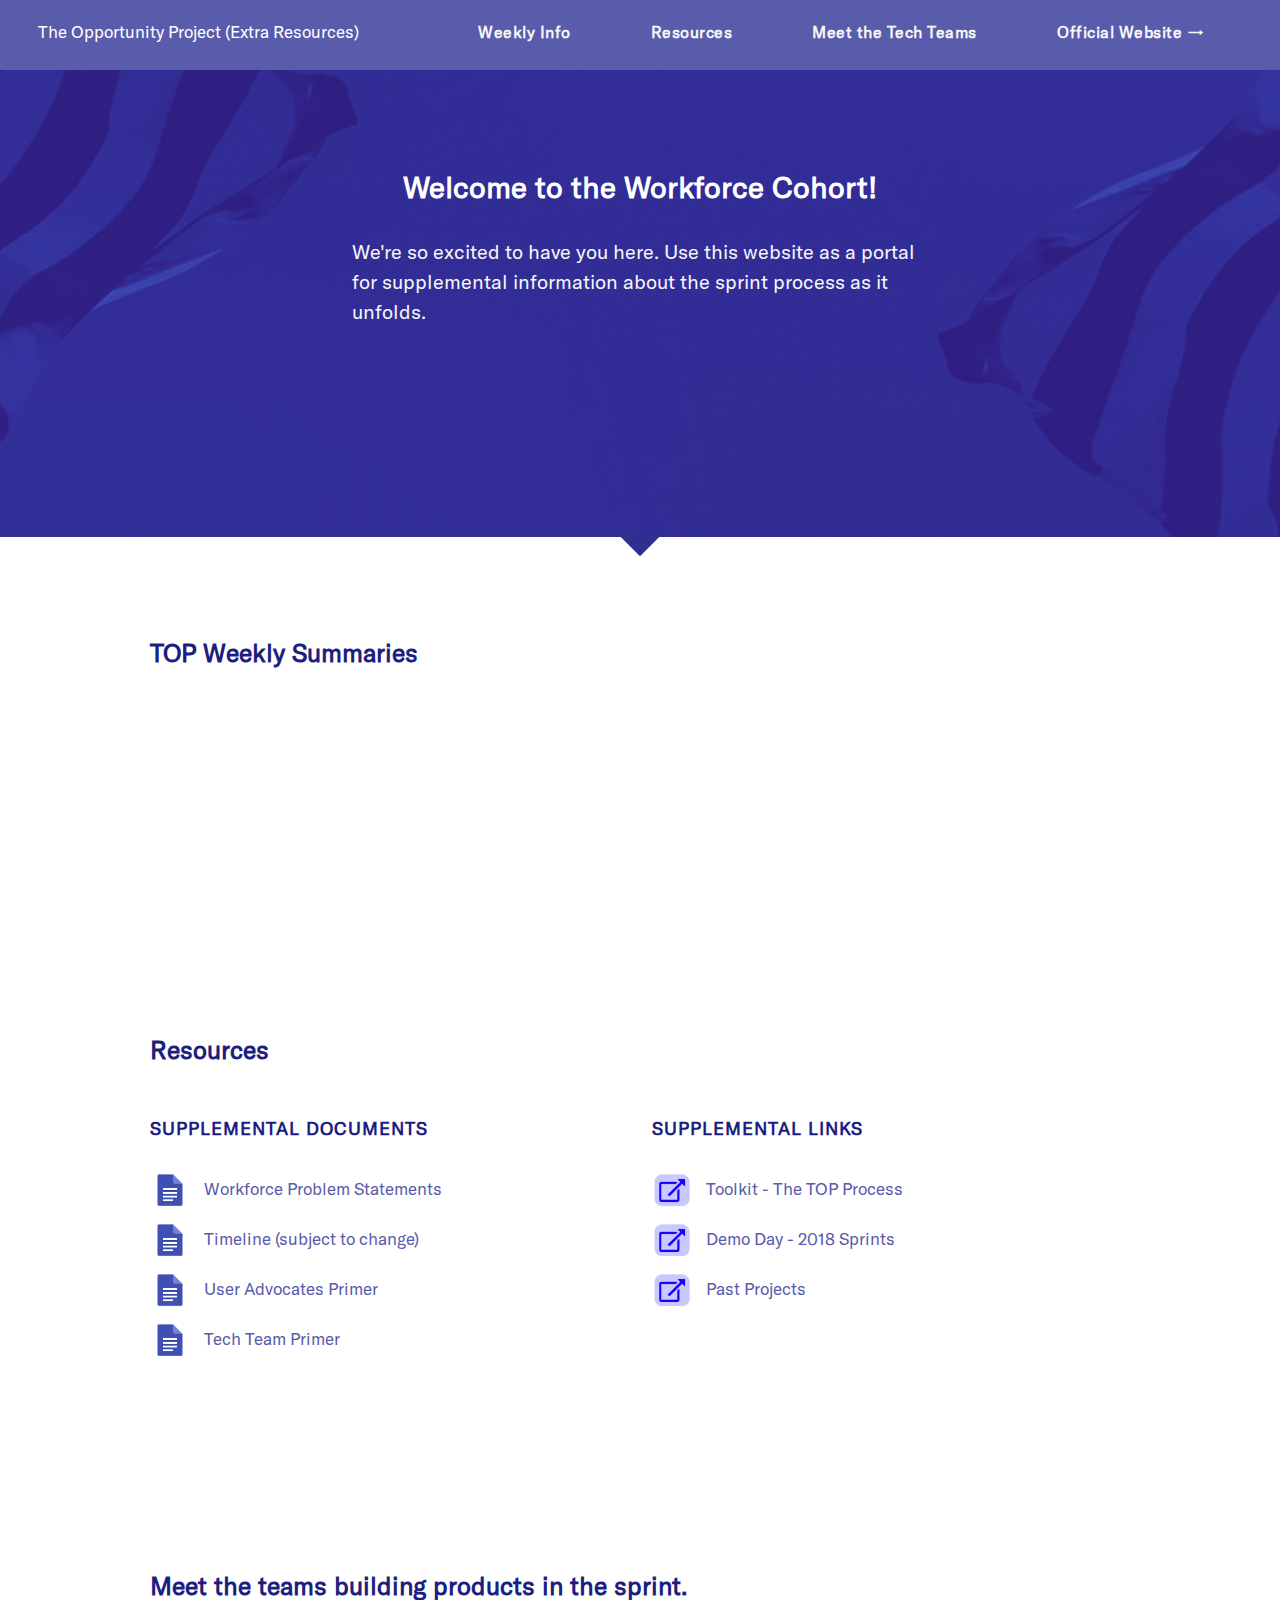
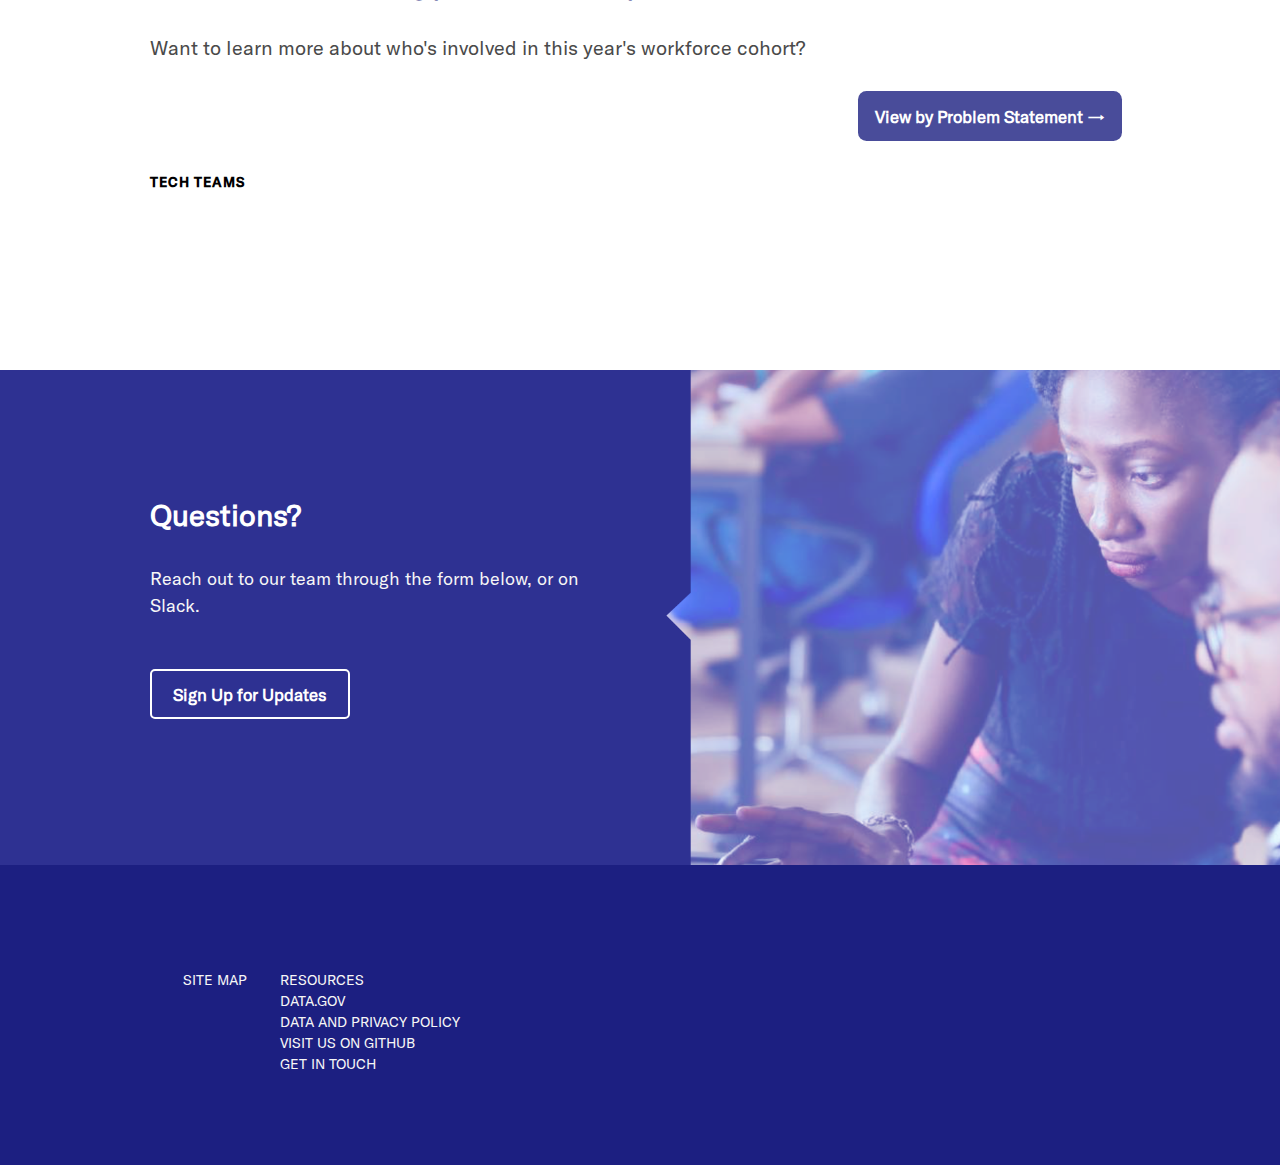
<file: index.html>
<!DOCTYPE html>
<html lang="en">
  <head>
    <!--
      Built by Civic Digital Fellows (https://codingitforward.com/)
    -->
    <meta name="viewport" content="width=device-width, initial-scale=1">
    <title> The Opportunity Project</title>
    <meta name="description" content="">
    <link type="text/css" rel="stylesheet" href="public/css/main.css">
    <script src="public/js/jquery.min.js"></script>
    <script src="public/js/uswds.min.js"></script>
    <link href="public/img/icon.png" rel="icon" type="image/png">
    <link href="https://fonts.googleapis.com/css?family=Source+Sans+Pro:200,300,400,600,700" rel="stylesheet">
    <link rel="stylesheet" type="text/css" href="public/js/slick/slick.css" charset="UTF-8"/>
    <link rel="stylesheet" type="text/css" href="public/js/slick/slick-theme.css" charset="UTF-8"/>
    <meta name="robots" content="noindex">
    <meta name="googlebot" content="noindex">
  </head>

<body>
    <nav>
      <div class="usa-grid-wide">
        <div class="usa-width-one-whole">
          <br>
          <a id="logo" href="#index-splash-img">The Opportunity Project (Extra Resources)</a>
              <div id="links">
                <a href="#this-week">Weekly Info</a>
                <a href="#resources">Resources</a>
                <a href="#matrix">Meet the Tech Teams </a>
                <a href="https://opportunity.census.gov" id="home-link"> Official Website &rarr;</a>
              </div>
        </div>
      </div>
    </nav>

    <br>
    <br>

    <div class="splash" id="index-splash-img">
      <div class="usa-grid" id="what-is">
        <br><br><br><br><br><br>
        <div class="usa-width-one-whole">
          <h2 class="splash-text">Welcome to the Workforce Cohort!</h2>
          <p  class="splash-text">We're so excited to have you here. Use this website as a portal for supplemental information about the sprint process as it unfolds.  </p>
        </div>
      </div>
    </div>

    <section id="this-week" class="white-section">
    <div class="usa-grid">
      <div class="usa-width-one-whole">
        <h2>TOP Weekly Summaries</h2>

        <!--Progress Bar-->
        <div id="weekly-summaries-progress"></div>

        <!--Table with weekly information-->
        <table id="weekly-summaries" class="usa-table-borderless">
          <colgroup>
            <col style="width:20%; vertical-align:text-top">
            <col style="width:80%">
          </colgroup>
          <tbody id="weekly-summaries-tbody">
            <!--<tr class="active-week">-->
              <!--<td class="weekly-summaries-date">-->
                <!--7/8 - 7/14 &rarr;-->
                <!--<br>-->
                <!--Week 2-->
              <!--</td>-->
              <!--<td>-->
                <!--<h4><div class="blinking-circle"></div>This Week</h4>-->
                <!--<ul>-->
                  <!--<li>-->
                    <!--<strong>Problem Statement Orientation</strong>-->
                    <!--<br>-->
                    <!--Dive into the weeds about your problem statement, and get more information about the goals of each challenge.-->
                  <!--</li>-->
                  <!--<li>-->
                    <!--<strong>User Research</strong>-->
                    <!--<br>-->
                    <!--In parallel to learning about the problem statements, learn more about the communities that are most affected by them and what their experiences, needs and challenges are like-->
                  <!--</li>-->
                <!--</ul>-->
              <!--</td>-->
            <!--</tr>-->
          </tbody>
        </table>
      </div>
    </div>
  </section>


  <section id="resources" class="white-section">
    <div class="usa-grid">
      <div class="usa-width-one-whole">
        <h2>Resources</h2><br>
      </div>
      <div class="usa-width-one-half">
        <h3> Supplemental Documents </h3>
        <div class="supplemental-document">
          <a href="public/data/2019_workforce_problem_statements.pdf">
            <img class="supplemental-documents-icon" src="public/img/icon-office-document.png">
            Workforce Problem Statements
          </a>
        </div>
        <div class="supplemental-document">
          <a href="public/data/2019_timeline.pdf">
            <img class="supplemental-documents-icon" src="public/img/icon-office-document.png">
            Timeline (subject to change)
          </a>
        </div>
        <div class="supplemental-document">
          <a href="public/data/2019_ua.pdf">
            <img class="supplemental-documents-icon" src="public/img/icon-office-document.png">
            User Advocates Primer
          </a>
        </div>
        <div class="supplemental-document">
          <a href="public/data/2019_tech.pdf">
            <img class="supplemental-documents-icon" src="public/img/icon-office-document.png">
            Tech Team Primer
          </a>
        </div>
      </div>
      <div class="usa-width-one-half">
        <h3> Supplemental Links </h3>
        <div class="supplemental-document">
          <a href="https://opportunity.census.gov/toolkit.html">
            <img class="supplemental-documents-icon" src="public/img/icon-link.png">
            Toolkit - The TOP Process
          </a>
        </div>
        <div class="supplemental-document">
          <a href="https://www.youtube.com/watch?v=36sdFlR1F-s">
            <img class="supplemental-documents-icon" src="public/img/icon-link.png">
            Demo Day - 2018 Sprints
          </a>
        </div>
        <div class="supplemental-document">
          <a href="https://opportunity.census.gov/projects.html">
            <img class="supplemental-documents-icon" src="public/img/icon-link.png">
            Past Projects
          </a>
        </div>
      </div>
    </div>
  </section>





  <!--<section>-->
    <!--<div class="scrolling-text">-->
      <!--<div class="scrolling-text-left">-->
        <!--<span class="scrolling-batch-1"><span class="scrolling-text-darker">the opportunity project</span> workforce cohort 2019 <span class="scrolling-text-darker">the opportunity project</span> workforce cohort the opportunity project 2019 workforce cohort</span>-->
      <!--</div>-->
      <!--<div class="scrolling-text-left">-->
        <!--<span class="scrolling-batch-2">cohort <span class="scrolling-text-darker">2019</span> workforce cohort the opportunity project <span class="scrolling-text-darker">workforce cohort</span> the opportunity project <span class="scrolling-text-darker">2019</span> workforce cohort</span>-->
      <!--</div>-->
      <!--<div class="scrolling-text-left">-->
        <!--<span class="scrolling-batch-3">workforce <span class="scrolling-text-darker">cohort</span> the opportunity project <span class="scrolling-text-darker">2019</span> workforce cohort the <span class="scrolling-text-darker">opportunity</span> project</span>-->
      <!--</div>-->
    <!--</div>-->
  <!--</section>-->






    <section id="matrix" class="white-section usa-section">
      <div class="usa-grid">
        <div class="usa-width-one-whole">
          <h2>Meet the teams building products in the sprint.</h2>
          <p>Want to learn more about who's involved in this year's workforce cohort?</p>
          <div>
            <button id="matrix-expand" name="Expand Matrix and Show Problem Statements">View by Problem Statement  &rarr;</button>
            <br><br><br>
          <div>

          <div id="matrix-all">
            <div class="accordion-info-header">Tech Teams</div>
            <div class="accordion-info-participants" id="matrix-tech"></div>
            <br>
            <!--<div class="accordion-info-header">User Advocates</div>-->
            <div class="accordion-info-participants" id="matrix-ua"></div>
            <br>
            <!--<div class="accordion-info-header">Product Advisors</div>-->
            <div class="accordion-info-participants" id="matrix-product"></div>
          </div>




          <div id="matrix-horizontal-accordion">
            <button id="matrix-close" name = "Close Matrix Explorer" >Close</button>
            <div class="accordion-item active-accordion-item" id="accordion-item-0">
              <div class="accordion-title"><span>Catalyzing Investment in Opportunity Zones</span></div>
            </div>
            <div class="accordion-info">
              <div class="accordion-info-content">
                <div class="accordion-info-title">Catalyzing Investment in Opportunity Zones</div>
                <div class="accordion-info-agency">White House Council of Economic Advisors & HUD</div>
                <br>
                <div class="accordion-info-agency"><strong>Challenge:</strong>
                  Create digital tools and resources to connect investors with community leaders, entrepreneurs, and workers of America's 8,764 Opportunity Zones.
                </div><br>
                <div class="accordion-info-agency"><strong>Problem Statement Leaders:</strong><br>
                  Jeremy Weber, Senior Economist, Council of Economic Advisors<br>
                  Cale Clingenpeel, Economist, Council of Economic Advisors
                </div>
                <br>
                <div class="accordion-info-header" id="accordion-0-tech-header">Tech Teams</div>
                <div class="accordion-info-participants" id="accordion-0-tech"></div>
                <div class="accordion-info-header" id="accordion-0-ua-header">User Advocates</div>
                <div class="accordion-info-participants"  id="accordion-0-ua"></div>
                <br>
                <div class="accordion-info-header" id="accordion-0-product-header">Product Advisors</div>
                <div class="accordion-info-participants" id="accordion-0-product"></div>
              </div>
            </div>

            <div class="accordion-item" id="accordion-item-1">
              <div class="accordion-title"><span>Modernizing Talent Discovery</span></div>
            </div>
            <div class="accordion-info">
              <div class="accordion-info-content">
                <div class="accordion-info-title">Modernizing Talent Discovery for High Growth Entrepreneurship</div>
                <div class="accordion-info-agency">U.S. Economic Development Administration (EDA)</div>
                <br>
                <div class="accordion-info-agency"><strong>Challenge:</strong>
                  Create digital tools or open sourced data to transform talent discovery, matching, and retention in mid-size cities across the country, to help them achieve innovation and regional economic growth.
                </div><br>
                <div class="accordion-info-agency"><strong>Problem Statement Leaders:</strong><br>
                  Emily Miller, Policy Advisor, Office of Innovation & Entrepreneurship<br>
                  Craig Buerstatte, Acting Director, Office of Innovation & Entrepreneurship
                </div>
                <br>
                <div class="accordion-info-header" id="accordion-1-tech-header">Tech Teams</div>
                <div class="accordion-info-participants" id="accordion-1-tech"></div>
                <br>
                <div class="accordion-info-header" id="accordion-1-ua-header">User Advocates</div>
                <div class="accordion-info-participants" id="accordion-1-ua"></div>
                <br>
                <div class="accordion-info-header" id="accordion-1-product-header">Product Advisors</div>
                <div class="accordion-info-participants" id="accordion-1-product"></div>
              </div>
            </div>



            <div class="accordion-item" id="accordion-item-2">
              <div class="accordion-title"><span>Unleashing American Entrepreneurship</span></div>
            </div>
            <div class="accordion-info">
              <div class="accordion-info-content">
                <div class="accordion-info-title">Resources to Unleash American Entrepreneurship</div>
                <div class="accordion-info-agency">White House Office of Science and Technology Policy (OSTP)</div>
                <br>
                <div class="accordion-info-agency"><strong>Challenge:</strong>
                  Develop tools to empower entrepreneurs and innovation ecosystem builders to find and navigate the variety of resources available across the federal government.
                </div><br>
                <div class="accordion-info-agency"><strong>Problem Statement Leaders:</strong><br>
                  Helena Fu, White House Leadership Development Fellow, OSTP<br>
                  Jennifer Shieh, Assistant Director for Entrepreneurship, OSTP
                </div>
                <br>
                <div class="accordion-info-header" id="accordion-2-tech-header">Tech Teams</div>
                <div class="accordion-info-participants" id="accordion-2-tech"></div>
                <br>
                <div class="accordion-info-header"  id="accordion-2-ua-header">User Advocates</div>
                <div class="accordion-info-participants" id="accordion-2-ua"></div>
                <br>
                <div class="accordion-info-header"  id="accordion-2-product-header">Product Advisors</div>
                <div class="accordion-info-participants" id="accordion-2-product"></div>
              </div>
            </div>


            <div class="accordion-item" id="accordion-item-3">
              <div class="accordion-title"><span>Multiple Pathways for Career Growth</span></div>
            </div>
            <div class="accordion-info">
              <div class="accordion-info-content">
                <div class="accordion-info-title">Helping the American Workforce Leverage Multiple Pathways for Career Growth</div>
                <div class="accordion-info-agency">U.S. Department of Education</div>
                <br>
                <div class="accordion-info-agency"><strong>Challenge:</strong>
                  Create digital tools that help American workers to consider and take advantage
                  of the multiple pathways available to find or advance in careers. Tools could 1) make multiple pathways to career success more attractive by helping people envision them as exciting and prestigious, and/or 2) help to make data on these opportunities user friendly and discoverable by American workers.
                </div>
                <br>
                <div class="accordion-info-agency"><strong>Problem Statement Leader:</strong>
                  Sariane Leigh, Innovation Specialist, US Department of Education
                </div>
                <br>
                <div class="accordion-info-header" id="accordion-3-tech-header">Tech Teams</div>
                <div class="accordion-info-participants" id="accordion-3-tech"></div>
                <br>
                <div class="accordion-info-header" id="accordion-3-ua-header">User Advocates</div>
                <div class="accordion-info-participants" id="accordion-3-ua"></div>
                <br>
                <div class="accordion-info-header" id="accordion-3-product-header">Product Advisors</div>
                <div class="accordion-info-participants" id="accordion-3-product"></div>
              </div>
            </div>
          </div>
        </div>
      </div>
    </section>




    <!--<section id="matrix" class="white-section usa-section">-->
      <!--<div class="usa-grid">-->
        <!--<div class="usa-width-one-whole">-->
          <!--<h2>Meet the Cohort</h2>-->
          <!--<p>Want to learn more about who's involved in this year's workforce cohort?<br></p>-->

          <!--<table class="usa-table-borderless">-->
            <!--<colgroup>-->
              <!--<col style="width:20%; vertical-align:text-top; border-right: 1px #595caa solid;">-->
              <!--<col style="width:20%; vertical-align:text-top">-->
              <!--<col style="width:20%; vertical-align:text-top">-->
              <!--<col style="width:20%; vertical-align:text-top">-->
              <!--<col style="width:20%; vertical-align:text-top">-->
            <!--</colgroup>-->
            <!--<tbody>-->
              <!--<tr>-->
                <!--<th>Problem Statement</th>-->
                <!--<th>Tech Teams</th>-->
                <!--<th>User Advocates</th>-->
                <!--<th>Product Advisors</th>-->
                <!--<th>Data Stewards</th>-->
              <!--</tr>-->
              <!--<tr>-->
                <!--<td>-->
                  <!--<strong>Catalyzing Investment in Opportunity Zones</strong><br><br>-->
                    <!--White House Council of Economic Advisors & HUD-->
                <!--</td>-->
                <!--<td></td>-->
                <!--<td></td>-->
                <!--<td></td>-->
                <!--<td></td>-->
              <!--</tr>-->
              <!--<tr>-->
                <!--<td>-->
                  <!--<strong>Modernizing Talent Discovery for High Growth Entrepreneurship</strong><br><br>-->
                  <!--U.S. Economic Development Administration (EDA)-->
                <!--</td>-->
                <!--<td></td>-->
                <!--<td></td>-->
                <!--<td></td>-->
                <!--<td></td>-->
              <!--</tr>-->
              <!--<tr>-->
                <!--<td>-->
                  <!--<strong>Resources to Unleash American Entrepreneurship</strong><br><br>-->
                  <!--White House Office of Science and Technology Policy (OSTP)-->
                <!--</td>-->
                <!--<td></td>-->
                <!--<td></td>-->
                <!--<td></td>-->
                <!--<td></td>-->
              <!--</tr>-->
              <!--<tr>-->
                <!--<td>-->
                  <!--<strong>Helping the American Workforce Leverage Multiple Pathways for Career Growth</strong><br><br>-->
                  <!--U.S. Department of Education-->
                <!--</td>-->
                <!--<td></td>-->
                <!--<td></td>-->
                <!--<td></td>-->
                <!--<td></td>-->
              <!--</tr>-->
            <!--</tbody>-->
          <!--</table>-->
        <!--</div>-->
      <!--</div>-->
    <!--</section>-->





    <div class="splash" id="faq-splash-img">
      <div class="usa-grid">
        <br><br><br><br><br><br>
        <div class="usa-width-one-half">
          <h2 style="color: white;">
            Questions?
          </h2>
          <p> Reach out to our team through the form below, or on Slack. </p>
          <a href="contact.html"><button class="clear-btn"> Sign Up for Updates </button></a>
          <br><br><br><br><br><br>
        </div>
      </div>
    </div>


    <!--<footer id="particles-js">-->
    <footer>
      <div class="usa-grid">
        <div class="usa-width-one-whole">
          <ul style="margin-top: 1em">
            <li>Site Map</li>
          </ul>
          <ul>
            <li>Resources</li>
            <li><a href="http://data.gov/">Data.gov</a></li>
            <li><a href="https://www.census.gov/privacy/">Data and Privacy Policy</a></li>
            <li><a href="https://github.com/uscensusbureau/opportunity">Visit Us on Github</a></li>
            <li><a href="contact.html">Get in Touch</a></li>
          </ul>
          <!--<div id="images">-->
            <!--<a href="https://www.commerce.gov/"><img src="public/img/commerce.png" alt="Department of Commerce Logo"></a>-->
            <!--<a href="https://www.census.gov/"><img src="public/img/census.png" alt="United States Census Logo" id="census-logo"></a>-->
          <!--</div>-->
        </div>
      </div>
    </footer>
    <script src="public/js/smooth-scroll.js"></script>
    <script type="text/javascript" src="https://code.jquery.com/jquery-1.12.4.min.js"></script>
    <script type="text/javascript" src="public/js/slick/slick.min.js"></script>
    <script src="public/js/raphael.js"></script>
    <script src="public/js/progressStep.js"></script>
    <!--<script src="https://cdn.jsdelivr.net/particles.js/2.0.0/particles.min.js"></script>-->
    <script src="public/js/tabletop.min.js"></script>
    <script src="public/js/main.js"></script>
</body>
</html>
</file>
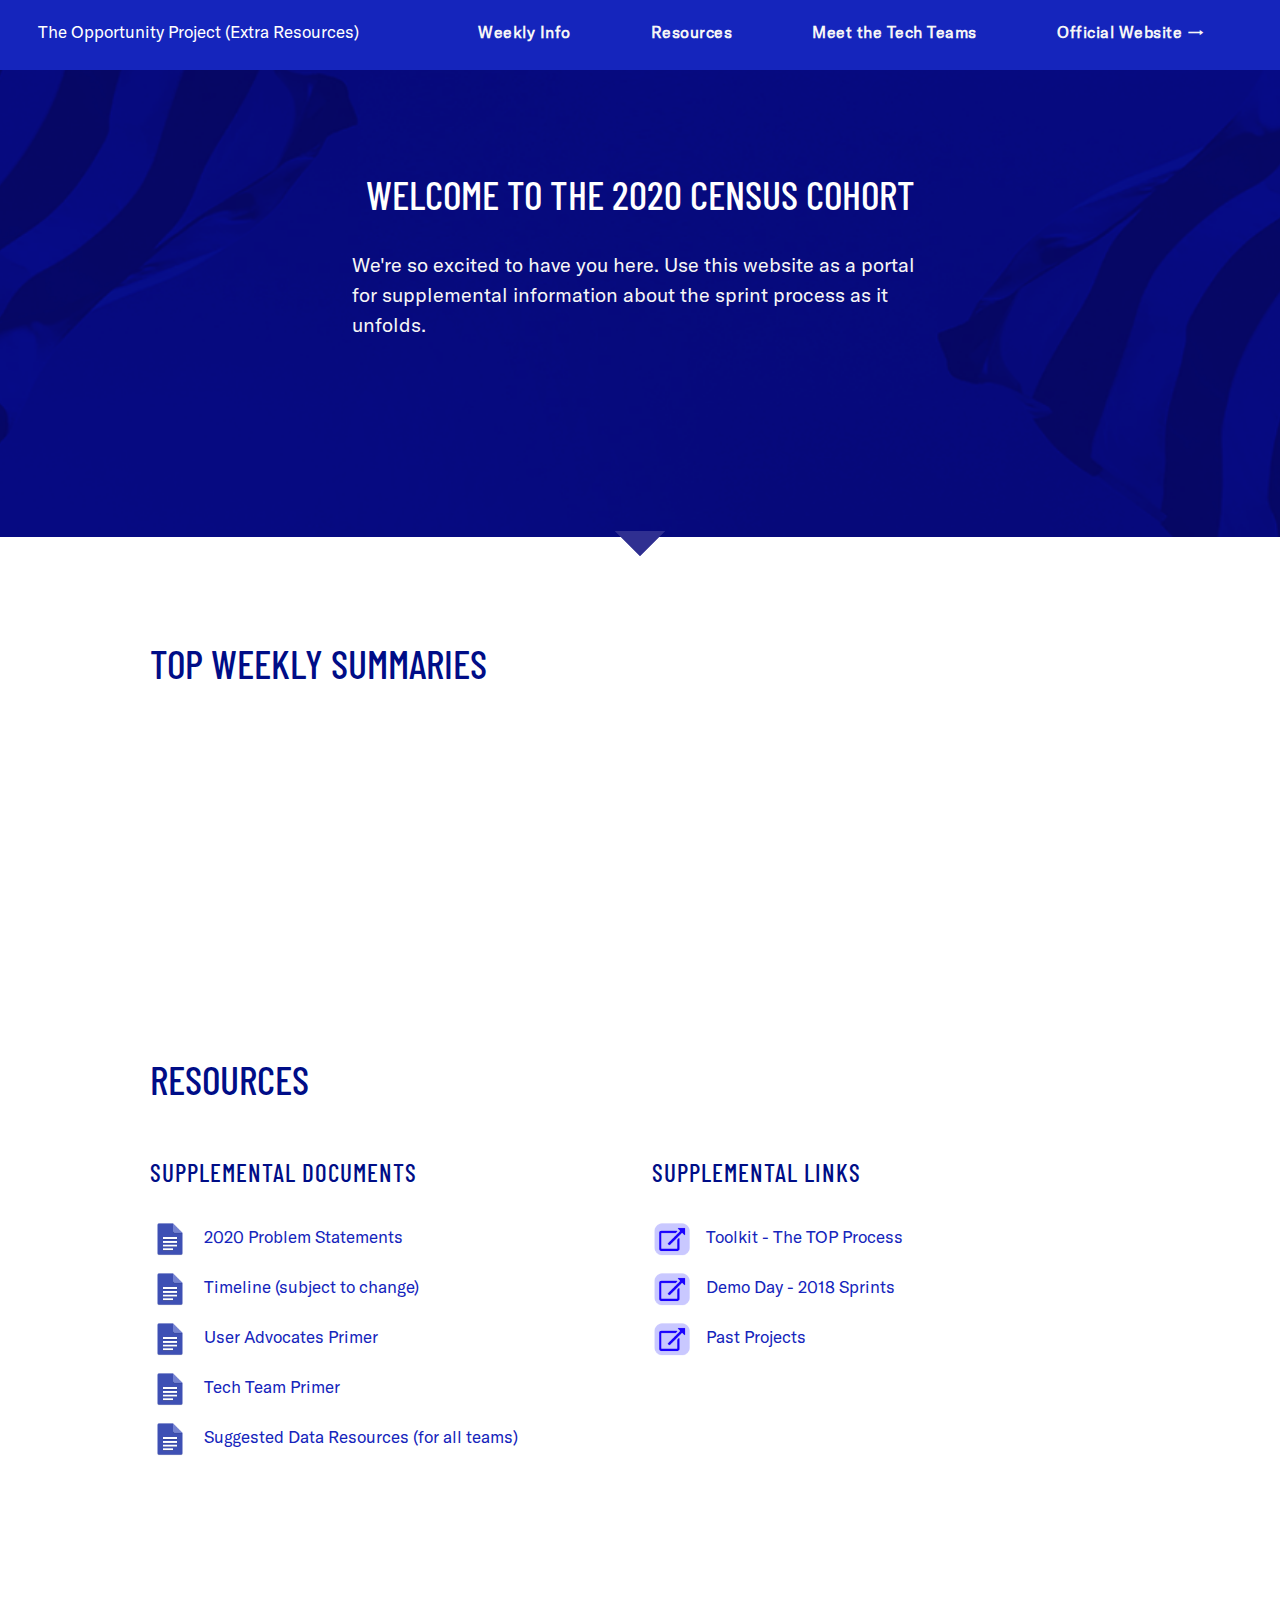
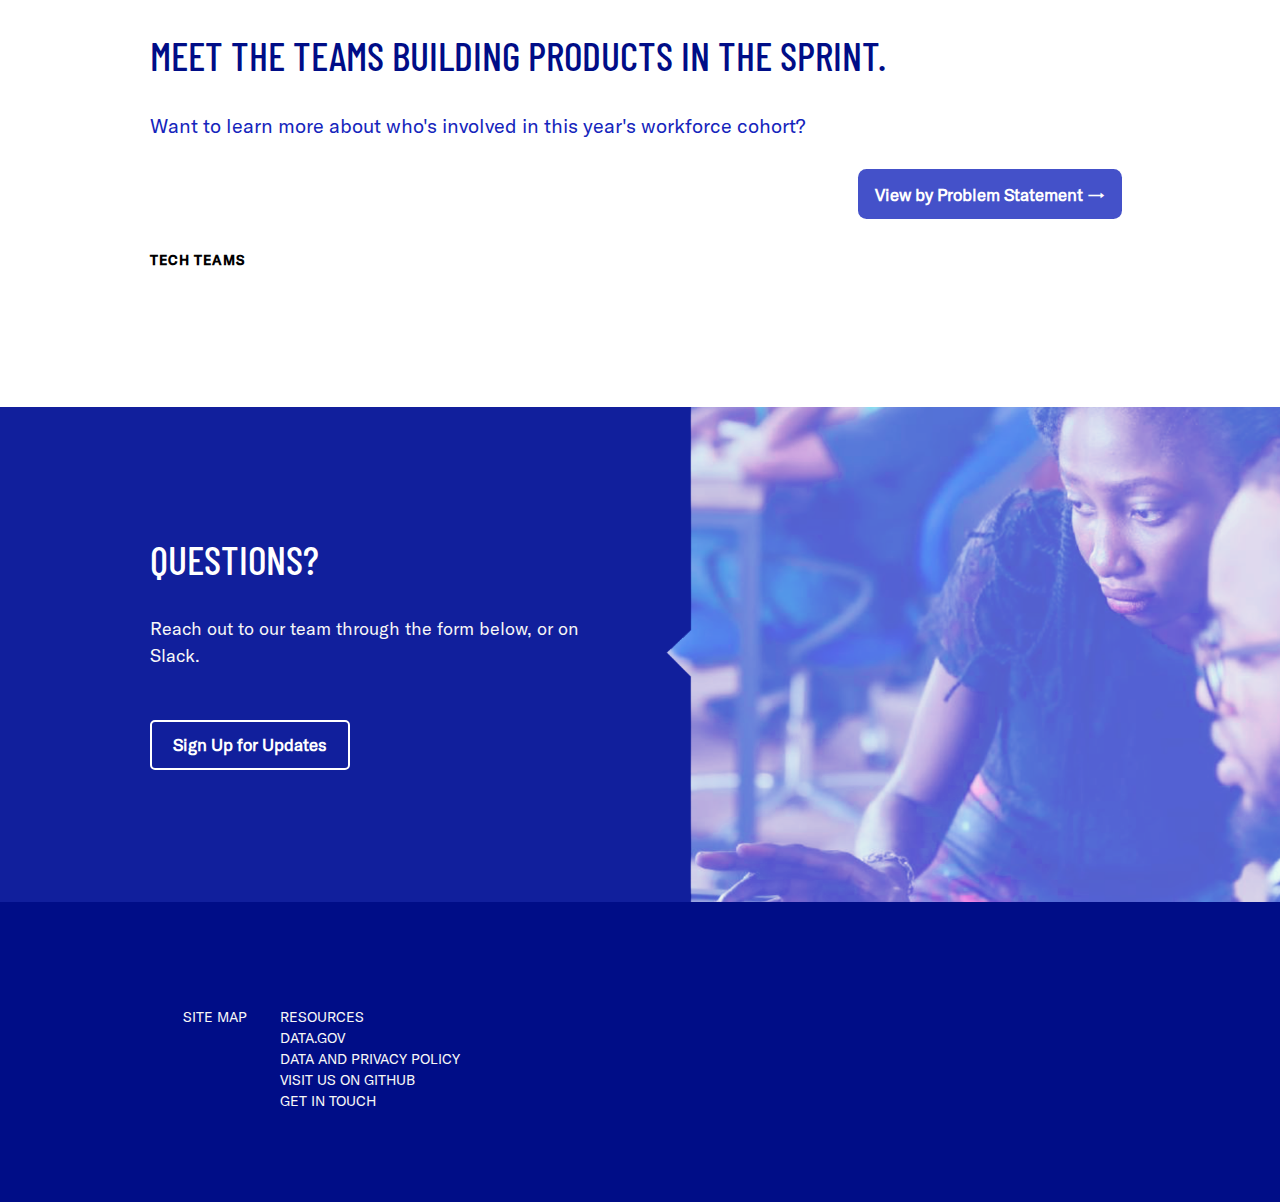
<file: 2020.html>
<!DOCTYPE html>
<html lang="en">
<head>
    <!--
      Built by Civic Digital Fellows (https://codingitforward.com/)
    -->
    <meta name="viewport" content="width=device-width, initial-scale=1">
    <title>2020 Census Cohort | The Opportunity Project</title>
    <meta name="description" content="">
    <link type="text/css" rel="stylesheet" href="public/css/main.css">
    <link type="text/css" rel="stylesheet" href="public/css/2020.css">
    <script src="public/js/jquery.min.js"></script>
    <script src="public/js/uswds.min.js"></script>
    <link href="public/img/icon.png" rel="icon" type="image/png">
    <link href="https://fonts.googleapis.com/css?family=Source+Sans+Pro:200,300,400,600,700" rel="stylesheet">
    <link href="https://fonts.googleapis.com/css?family=Barlow+Condensed:400,500,500i,600,600i,700&display=swap" rel="stylesheet">
    <link rel="stylesheet" type="text/css" href="public/js/slick/slick.css" charset="UTF-8"/>
    <link rel="stylesheet" type="text/css" href="public/js/slick/slick-theme.css" charset="UTF-8"/>
    <meta name="robots" content="noindex">
    <meta name="googlebot" content="noindex">
</head>

<body>
    <nav>
        <div class="usa-grid-wide">
            <div class="usa-width-one-whole">
                <br>
                <a id="logo" href="#index-splash-img">The Opportunity Project (Extra Resources)</a>
                <div id="links">
                    <a href="#this-week">Weekly Info</a>
                    <a href="#resources">Resources</a>
                    <a href="#matrix">Meet the Tech Teams </a>
                    <a href="https://opportunity.census.gov" id="home-link"> Official Website &rarr;</a>
                </div>
            </div>
        </div>
    </nav>

    <br>
    <br>

    <div class="splash" id="index-splash-img">
        <div class="usa-grid" id="what-is">
            <br><br><br><br><br><br>
            <div class="usa-width-one-whole">
                <h2 class="splash-text">Welcome to the 2020 Census Cohort</h2>
                <p  class="splash-text">We're so excited to have you here. Use this website as a portal for supplemental information about the sprint process as it unfolds.  </p>
            </div>
        </div>
    </div>

    <section id="this-week" class="white-section">
        <div class="usa-grid">
            <div class="usa-width-one-whole">
                <h2>TOP Weekly Summaries</h2>

                <!--Progress Bar-->
                <div id="weekly-summaries-progress"></div>

                <!--Table with weekly information-->
                <table id="weekly-summaries" class="usa-table-borderless">
                    <colgroup>
                        <col style="width:20%; vertical-align:text-top">
                        <col style="width:80%">
                    </colgroup>
                    <tbody id="weekly-summaries-tbody">
                    </tbody>
                </table>
            </div>
        </div>
    </section>


    <section id="resources" class="white-section">
        <div class="usa-grid">
            <div class="usa-width-one-whole">
                <h2>Resources</h2><br>
            </div>
            <div class="usa-width-one-half">
                <h3> Supplemental Documents </h3>
                <div class="supplemental-document">
                    <a href="public/data/2019_workforce_problem_statements.pdf">
                        <img class="supplemental-documents-icon" src="public/img/icon-office-document.png">
                        2020 Problem Statements
                    </a>
                </div>
                <div class="supplemental-document">
                    <a href="public/data/2019_timeline.pdf">
                        <img class="supplemental-documents-icon" src="public/img/icon-office-document.png">
                        Timeline (subject to change)
                    </a>
                </div>
                <div class="supplemental-document">
                    <a href="public/data/2019_ua.pdf">
                        <img class="supplemental-documents-icon" src="public/img/icon-office-document.png">
                        User Advocates Primer
                    </a>
                </div>
                <div class="supplemental-document">
                    <a href="public/data/2019_tech.pdf">
                        <img class="supplemental-documents-icon" src="public/img/icon-office-document.png">
                        Tech Team Primer
                    </a>
                </div>
                <div class="supplemental-document">
                    <a href="https://tinyurl.com/topworkforcedata">
                        <img class="supplemental-documents-icon" src="public/img/icon-office-document.png">
                        Suggested Data Resources (for all teams)
                    </a>
                </div>
            </div>
            <div class="usa-width-one-half">
                <h3> Supplemental Links </h3>
                <div class="supplemental-document">
                    <a href="https://opportunity.census.gov/toolkit.html">
                        <img class="supplemental-documents-icon" src="public/img/icon-link.png">
                        Toolkit - The TOP Process
                    </a>
                </div>
                <div class="supplemental-document">
                    <a href="https://www.youtube.com/watch?v=36sdFlR1F-s">
                        <img class="supplemental-documents-icon" src="public/img/icon-link.png">
                        Demo Day - 2018 Sprints
                    </a>
                </div>
                <div class="supplemental-document">
                    <a href="https://opportunity.census.gov/projects.html">
                        <img class="supplemental-documents-icon" src="public/img/icon-link.png">
                        Past Projects
                    </a>
                </div>
            </div>
        </div>
    </section>


    <section id="matrix" class="white-section usa-section">
        <div class="usa-grid">
            <div class="usa-width-one-whole">
                <h2>Meet the teams building products in the sprint.</h2>
                <p>Want to learn more about who's involved in this year's workforce cohort?</p>
                <div>
                    <button id="matrix-expand" name="Expand Matrix and Show Problem Statements">View by Problem Statement  &rarr;</button>
                    <br><br><br>
                    <div>

                        <div id="matrix-all">
                            <div class="accordion-info-header">Tech Teams</div>
                            <div class="accordion-info-participants" id="matrix-tech"></div>
                            <br>
                            <div class="accordion-info-participants" id="matrix-ua"></div>
                            <br>
                            <div class="accordion-info-participants" id="matrix-product"></div>
                        </div>


                        <div id="matrix-horizontal-accordion">
                            <button id="matrix-close" name = "Close Matrix Explorer" >Close</button>
                            <div class="accordion-item active-accordion-item" id="accordion-item-0">
                                <div class="accordion-title"><span>Bridging the digital divide</span></div>
                            </div>
                            <div class="accordion-info">
                                <div class="accordion-info-content">
                                    <div class="accordion-info-title">Bridging the digital divide</div>
                                    <div class="accordion-info-agency">TODO</div>
                                    <br>
                                    <div class="accordion-info-agency"><strong>Challenge:</strong>
                                        The digital divide affects communities across the U.S., from inner cities to rural America. Help increase digital access, to ensure that people who lack access to broadband and related infrastructure are counted in 2020.
                                    </div><br>
                                    <div class="accordion-info-agency"><strong>Problem Statement Leaders:</strong><br>
                                        TODO
                                    </div>
                                    <br>
                                    <div class="accordion-info-header" id="accordion-0-tech-header">Tech Teams</div>
                                    <div class="accordion-info-participants" id="accordion-0-tech"></div>
                                    <div class="accordion-info-header" id="accordion-0-ua-header">User Advocates</div>
                                    <div class="accordion-info-participants"  id="accordion-0-ua"></div>
                                    <br>
                                    <div class="accordion-info-header" id="accordion-0-product-header">Product Advisors</div>
                                    <div class="accordion-info-participants" id="accordion-0-product"></div>
                                </div>
                            </div>

                            <div class="accordion-item" id="accordion-item-1">
                                <div class="accordion-title"><span>Increasing digital literacy</span></div>
                            </div>
                            <div class="accordion-info">
                                <div class="accordion-info-content">
                                    <div class="accordion-info-title">Increasing digital literacy</div>
                                    <div class="accordion-info-agency">TODO</div>
                                    <br>
                                    <div class="accordion-info-agency"><strong>Challenge:</strong>
                                        For the first time in 2020, people will be able to
                                        complete the Census online. From helping
                                        people spot fake news and illegitimate websites
                                        to training individuals in safe online practices,
                                        increasing digital literacy will be critical to
                                        combating disinformation and ensuring an
                                        accurate count.
                                    </div><br>
                                    <div class="accordion-info-agency"><strong>Problem Statement Leaders:</strong><br>
                                        TODO
                                    </div>
                                    <br>
                                    <div class="accordion-info-header" id="accordion-1-tech-header">Tech Teams</div>
                                    <div class="accordion-info-participants" id="accordion-1-tech"></div>
                                    <br>
                                    <div class="accordion-info-header" id="accordion-1-ua-header">User Advocates</div>
                                    <div class="accordion-info-participants" id="accordion-1-ua"></div>
                                    <br>
                                    <div class="accordion-info-header" id="accordion-1-product-header">Product Advisors</div>
                                    <div class="accordion-info-participants" id="accordion-1-product"></div>
                                </div>
                            </div>

                            <div class="accordion-item" id="accordion-item-2">
                                <div class="accordion-title"><span>Enumerator outreach & recruitment</span></div>
                            </div>
                            <div class="accordion-info">
                                <div class="accordion-info-content">
                                    <div class="accordion-info-title">Enumerator outreach & recruitment</div>
                                    <div class="accordion-info-agency">TODO</div>
                                    <br>
                                    <div class="accordion-info-agency"><strong>Challenge:</strong>
                                        The Decennial Census is our nation’s largest
                                        peacetime mobilization -- in 2020, the federal
                                        government will hire 500,000 Census takers to
                                        help count households across America that do
                                        not respond by mail or online. Help leverage the
                                        gig economy and new tech platforms for job
                                        search to better recruit this critical workforce.
                                    </div><br>
                                    <div class="accordion-info-agency"><strong>Problem Statement Leaders:</strong><br>
                                        TODO
                                    </div>
                                    <br>
                                    <div class="accordion-info-header" id="accordion-2-tech-header">Tech Teams</div>
                                    <div class="accordion-info-participants" id="accordion-2-tech"></div>
                                    <br>
                                    <div class="accordion-info-header"  id="accordion-2-ua-header">User Advocates</div>
                                    <div class="accordion-info-participants" id="accordion-2-ua"></div>
                                    <br>
                                    <div class="accordion-info-header"  id="accordion-2-product-header">Product Advisors</div>
                                    <div class="accordion-info-participants" id="accordion-2-product"></div>
                                </div>
                            </div>


                            <div class="accordion-item" id="accordion-item-3">
                                <div class="accordion-title"><span>Reaching hard-to-count communities</span></div>
                            </div>
                            <div class="accordion-info">
                                <div class="accordion-info-content">
                                    <div class="accordion-info-title">Reaching hard-to-count communities</div>
                                    <div class="accordion-info-agency">U.S. Department of Education</div>
                                    <br>
                                    <div class="accordion-info-agency"><strong>Challenge:</strong>
                                        Historically, certain groups of people are
                                        undercounted in the Census, including the
                                        LGBTQ community, children under 5, people
                                        experiencing homelessness, and members of
                                        underrepresented minorities. An accurate count
                                        is vital to ensuring these groups are represented
                                        politically and have access to federal resources.
                                        Bring awareness of the 2020 Census to
                                        hard-to-count populations and increase
                                        response rates.
                                    </div>
                                    <br>
                                    <div class="accordion-info-agency"><strong>Problem Statement Leader:</strong>
                                        TODO
                                    </div>
                                    <br>
                                    <div class="accordion-info-header" id="accordion-3-tech-header">Tech Teams</div>
                                    <div class="accordion-info-participants" id="accordion-3-tech"></div>
                                    <br>
                                    <div class="accordion-info-header" id="accordion-3-ua-header">User Advocates</div>
                                    <div class="accordion-info-participants" id="accordion-3-ua"></div>
                                    <br>
                                    <div class="accordion-info-header" id="accordion-3-product-header">Product Advisors</div>
                                    <div class="accordion-info-participants" id="accordion-3-product"></div>
                                </div>
                            </div>
                        </div>
                    </div>
                </div>
            </div>
        </div>
    </section>



    <div class="splash" id="faq-splash-img">
        <div class="usa-grid">
            <br><br><br><br><br><br>
            <div class="usa-width-one-half">
                <h2 style="color: white;">
                    Questions?
                </h2>
                <p> Reach out to our team through the form below, or on Slack. </p>
                <a href="contact.html"><button class="clear-btn"> Sign Up for Updates </button></a>
                <br><br><br><br><br><br>
            </div>
        </div>
    </div>


    <footer>
        <div class="usa-grid">
            <div class="usa-width-one-whole">
                <ul style="margin-top: 1em">
                    <li>Site Map</li>
                </ul>
                <ul>
                    <li>Resources</li>
                    <li><a href="http://data.gov/">Data.gov</a></li>
                    <li><a href="https://www.census.gov/privacy/">Data and Privacy Policy</a></li>
                    <li><a href="https://github.com/uscensusbureau/opportunity">Visit Us on Github</a></li>
                    <li><a href="contact.html">Get in Touch</a></li>
                </ul>
            </div>
        </div>
    </footer>
    <script src="public/js/smooth-scroll.js"></script>
    <script type="text/javascript" src="https://code.jquery.com/jquery-1.12.4.min.js"></script>
    <script type="text/javascript" src="public/js/slick/slick.min.js"></script>
    <script src="public/js/raphael.js"></script>
    <script src="public/js/progressStep.js"></script>
    <script src="public/js/tabletop.min.js"></script>
    <script src="public/js/main.js"></script>
    <script src="public/js/2020.js"></script>
</body>
</html>
</file>
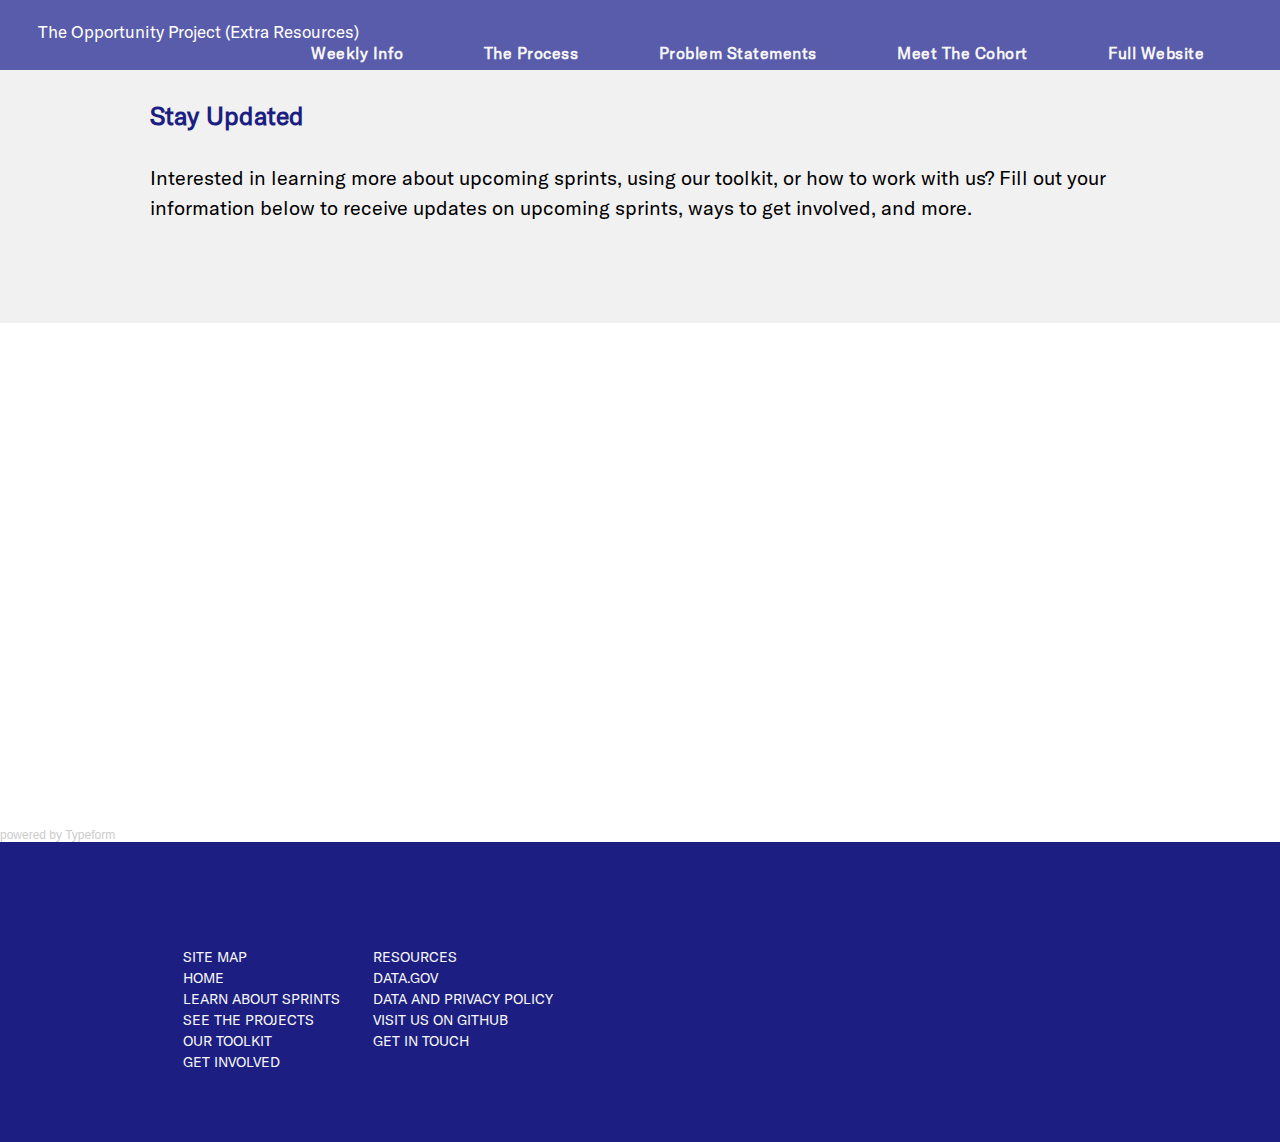
<file: contact.html>
<!DOCTYPE html>
<html lang="en">
  <head>
<!--
  Build by Civic Digital Fellows (https://codingitforward.com/)
  -->
    <meta name="viewport" content="width=device-width, initial-scale=1">
    <title> The Opportunity Project</title>
    <meta name="description" content="">
    <link type="text/css" rel="stylesheet" href="public/css/main.css">
    <script src="public/js/jquery.min.js"></script>
    <script src="public/js/uswds.min.js"></script>
    <link href="public/img/icon.png" rel="icon" type="image/png">
    <link href="https://fonts.googleapis.com/css?family=Source+Sans+Pro:200,300,400,600,700" rel="stylesheet">
    <link rel="stylesheet" type="text/css" href="public/js/slick/slick.css" charset="UTF-8"/>
    <link rel="stylesheet" type="text/css" href="public/js/slick/slick-theme.css" charset="UTF-8"/>
    <script>
      $(document).ready(function(){
      $('#action-links-mobile').slick({
        dots: true,
        arrows: false,
        responsive: [
          {
            breakpoint: 375,
            settings: {
              speed: 300,
              slidesToShow: 1,
              slidesToScroll: 1
            }
          }
        ]
      }),
      $('#in-the-media-links-mobile').slick({
        arrows: false,
        dots: true,
        responsive: [
          {
            breakpoint: 375,
            settings: {
              speed: 300,
              slidesToShow: 1,
              slidesToScroll: 1
            }
          }
        ]
      });
      });
    </script>
  </head>

<body>
    <nav>
        <div class="usa-grid-wide">
            <div class="usa-width-one-whole">
                <br>
                <a id="logo" href="index.html">The Opportunity Project (Extra Resources)</a>
                <div id="links">
                    <a href="#this-week"> Weekly Info</a>
                    <a href="https://opportunity.census.gov/toolkit.html" id=""> The Process </a>
                    <a href="https://opportunity.census.gov/sprint.html#yr-btn-2019"> Problem Statements </a>
                    <a href="matrix.html"> Meet The Cohort </a>
                    <a href="https://opportunity.census.gov" id="home-link"> Full Website </a>
                </div>
            </div>
        </div>
    </nav>


    <section class="gray-section">
      <div class="usa-grid">
        <div class="usa-width-one-whole">
          <h2> Stay Updated </h2>
          <p>Interested in learning more about upcoming sprints, using our toolkit, or how to work with us?  Fill out your information below to receive updates on upcoming sprints, ways to get involved, and more.</p>
          </div>
      </div>
    </section>

    <div class="typeform-widget" data-url="https://opportunityproject.typeform.com/to/boCseR" style="width: 100%; height: 500px;"></div> <script> (function() { var qs,js,q,s,d=document, gi=d.getElementById, ce=d.createElement, gt=d.getElementsByTagName, id="typef_orm", b="https://embed.typeform.com/"; if(!gi.call(d,id)) { js=ce.call(d,"script"); js.id=id; js.src=b+"embed.js"; q=gt.call(d,"script")[0]; q.parentNode.insertBefore(js,q) } })() </script> <div style="font-family: Sans-Serif;font-size: 12px;color: #999;opacity: 0.5; padding-top: 5px;"> powered by <a href="https://admin.typeform.com/signup?utm_campaign=boCseR&utm_source=typeform.com-11605010-Basic&utm_medium=typeform&utm_content=typeform-embedded-poweredbytypeform&utm_term=EN" style="color: #999" target="_blank">Typeform</a> </div>


    <footer>
      <div class="usa-grid">
        <div class="usa-width-one-whole">
          <ul style="margin-top: 1em">
            <li>Site Map</li>
            <li><a href="index.html">Home</a></li>
            <li><a href="sprint.html">Learn About Sprints</a></li>
            <li><a href="projects.html">See the Projects</a></li>
            <li><a href="toolkit.html">Our Toolkit</a></li>
            <li><a href="action.html">Get Involved</a></li>
          </ul>
          <ul>
            <li>Resources</li>
            <li><a href="http://data.gov/"> Data.gov</a></li>
            <li><a href="https://www.census.gov/privacy/"> Data and Privacy Policy</a></li>
            <li><a href="https://github.com/uscensusbureau/opportunity">Visit Us on Github</a></li>
            <li><a href="contact.html">Get in Touch</a></li>
          </ul>
          <!--<div id="images">-->
            <!--<a href="https://www.commerce.gov/"><img src="public/img/commerce.png" alt="Department of Commerce Logo"></a>-->
            <!--<a href="https://www.census.gov/"><img src="public/img/census.png" alt="United States Census Logo" id="census-logo"></a>-->
          <!--</div>-->
        </div>
      </div>
    </footer>
    <script src="public/js/smooth-scroll.js"></script>
    <script type="text/javascript" src="http://code.jquery.com/jquery-1.12.4.min.js"></script>
    <script type="text/javascript" src="public/js/slick/slick.min.js"></script>
    <script src="public/js/progressStep.js"></script>
    <script src="public/js/main.js"></script>
</body>
</html>
</file>
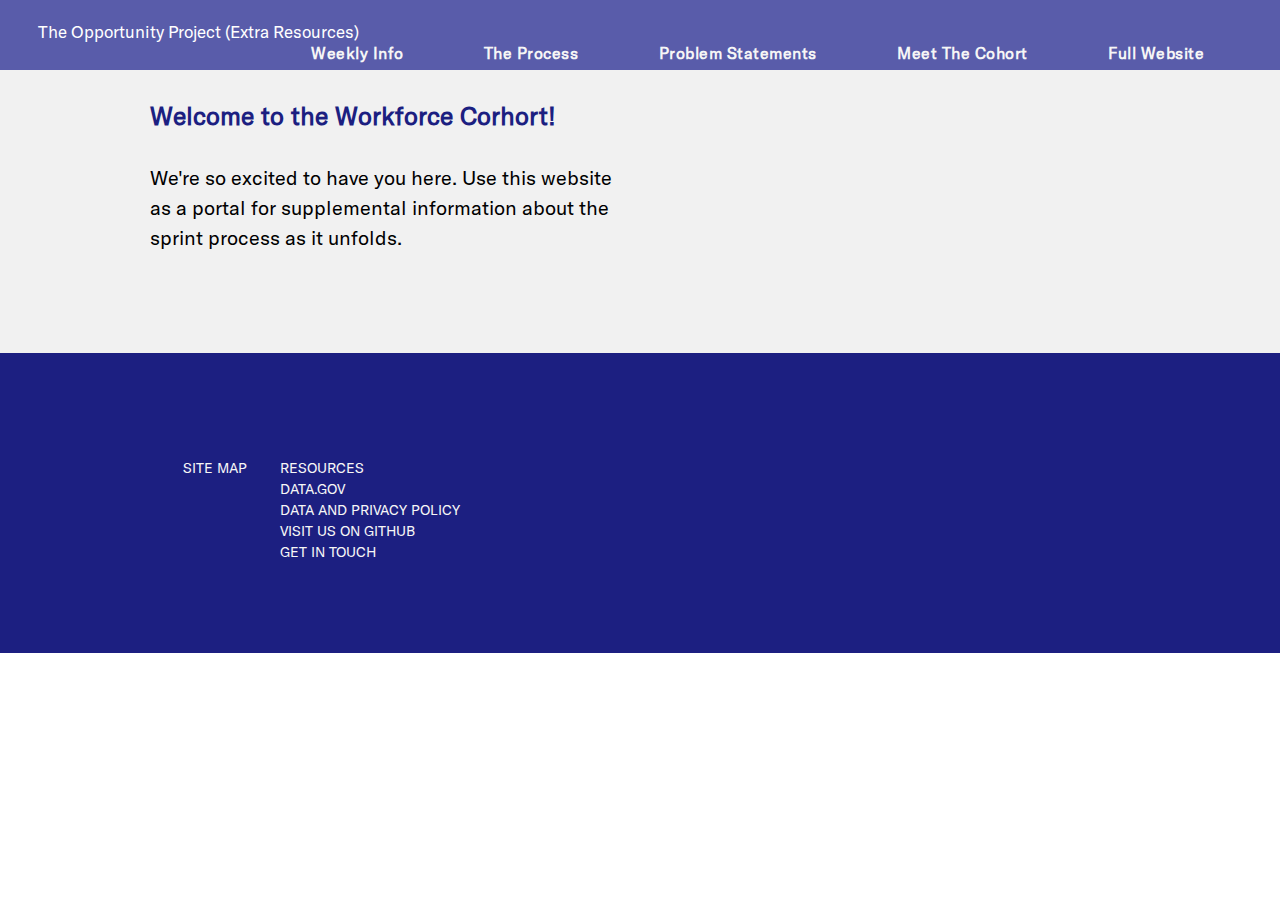
<file: matrix.html>
<!DOCTYPE html>
<html lang="en">
  <head>
    <!--
      Built by Civic Digital Fellows (https://codingitforward.com/)
      -->
    <meta name="viewport" content="width=device-width, initial-scale=1">
    <title>Meet the Cohort - The Opportunity Project</title>
    <meta name="description" content="">
    <link type="text/css" rel="stylesheet" href="public/css/main.css">
    <script src="public/js/jquery.min.js"></script>
    <script src="public/js/uswds.min.js"></script>
    <link href="public/img/icon.png" rel="icon" type="image/png">
    <link href="https://fonts.googleapis.com/css?family=Source+Sans+Pro:200,300,400,600,700" rel="stylesheet">
    <link rel="stylesheet" type="text/css" href="public/js/slick/slick.css" charset="UTF-8"/>
    <link rel="stylesheet" type="text/css" href="public/js/slick/slick-theme.css" charset="UTF-8"/>
    <script>
      $(document).ready(function(){
        $('#action-links-mobile').slick({
          dots: true,
          arrows: false,
          responsive: [
            {
              breakpoint: 375,
              settings: {
                speed: 300,
                slidesToShow: 1,
                slidesToScroll: 1
              }
            }
          ]
        }),
        $('#in-the-media-links-mobile').slick({
          arrows: false,
          dots: true,
          responsive: [
            {
              breakpoint: 375,
              settings: {
                speed: 300,
                slidesToShow: 1,
                slidesToScroll: 1
              }
            }
          ]
        });
      });
    </script>
  </head>

<body>
    <nav>
      <div class="usa-grid-wide">
        <div class="usa-width-one-whole">
          <br>
          <a id="logo" href="index.html">The Opportunity Project (Extra Resources)</a>
              <div id="links">
                <a href="#this-week"> Weekly Info</a>
                <a href="https://opportunity.census.gov/toolkit.html" id=""> The Process </a>
                <a href="https://opportunity.census.gov/sprint.html#yr-btn-2019"> Problem Statements </a>
                <a href="matrix.html" class="home-link-active"> Meet The Cohort </a>
                <a href="https://opportunity.census.gov" id="home-link"> Full Website </a>
              </div>
        </div>
      </div>
    </nav>


  <section id="what-is" class="gray-section">
  <div class="usa-grid">
      <div class="usa-width-one-half">
        <h2> Welcome to the Workforce Corhort! </h2>
        <p> We're so excited to have you here. Use this website as a portal for supplemental information about the sprint process as it unfolds.  </p>
      </div>
      <div class="usa-width-one-half">
      </div>
    </div>
  </section>







    <footer>
      <div class="usa-grid">
        <div class="usa-width-one-whole">
          <ul style="margin-top: 1em">
            <li>Site Map</li>
          </ul>
          <ul>
            <li>Resources</li>
            <li><a href="http://data.gov/"> Data.gov</a></li>
            <li><a href="https://www.census.gov/privacy/"> Data and Privacy Policy</a></li>
            <li><a href="https://github.com/uscensusbureau/opportunity">Visit Us on Github</a></li>
            <li><a href="contact.html">Get in Touch</a></li>
          </ul>
          <div id="images">
            <!--<a href="https://www.commerce.gov/"><img src="public/img/commerce.png" alt="Department of Commerce Logo"></a>-->
            <!--<a href="https://www.census.gov/"><img src="public/img/census.png" alt="United States Census Logo" id="census-logo"></a>-->
          </div>
        </div>
      </div>
    </footer>
    <script src="public/js/smooth-scroll.js"></script>
    <script type="text/javascript" src="https://code.jquery.com/jquery-1.12.4.min.js"></script>
    <script type="text/javascript" src="public/js/slick/slick.min.js"></script>
    <script src="public/js/progressStep.js"></script>
    <script src="public/js/main.js"></script>
</body>
</html>
</file>
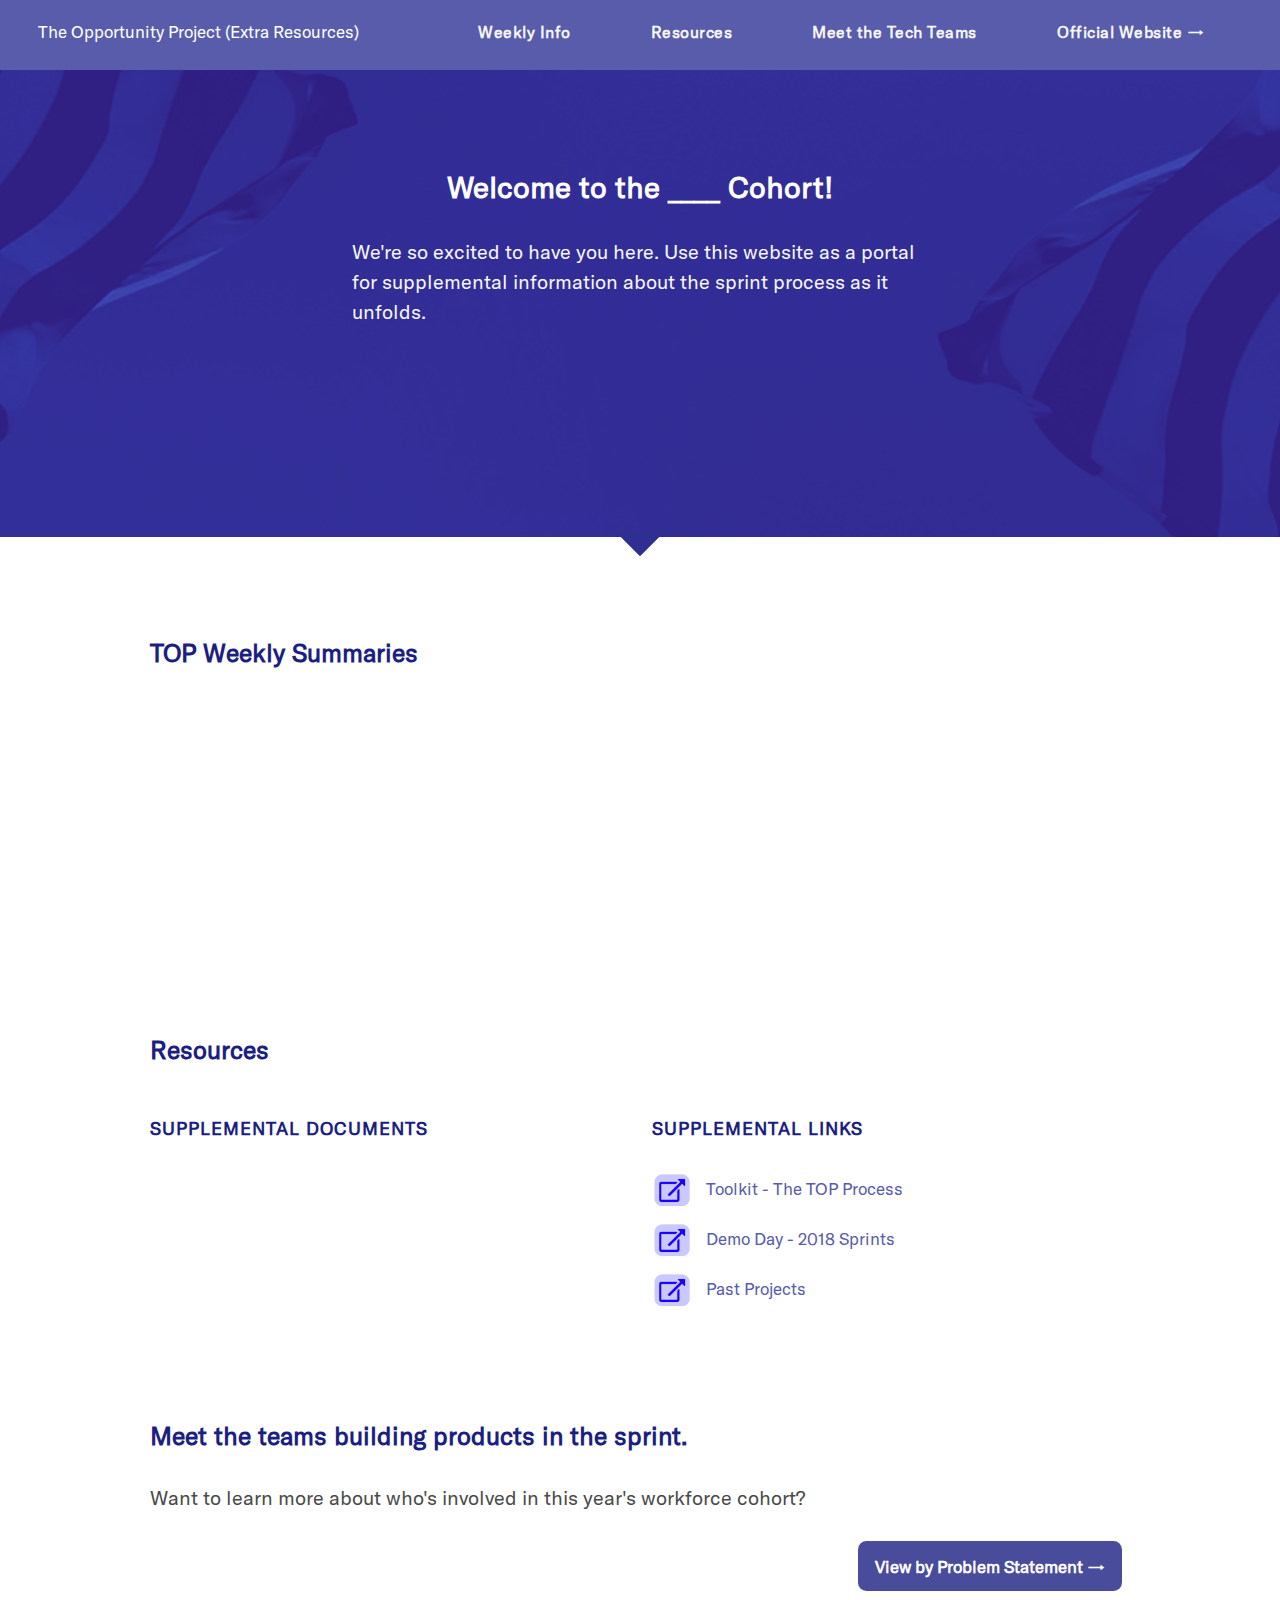
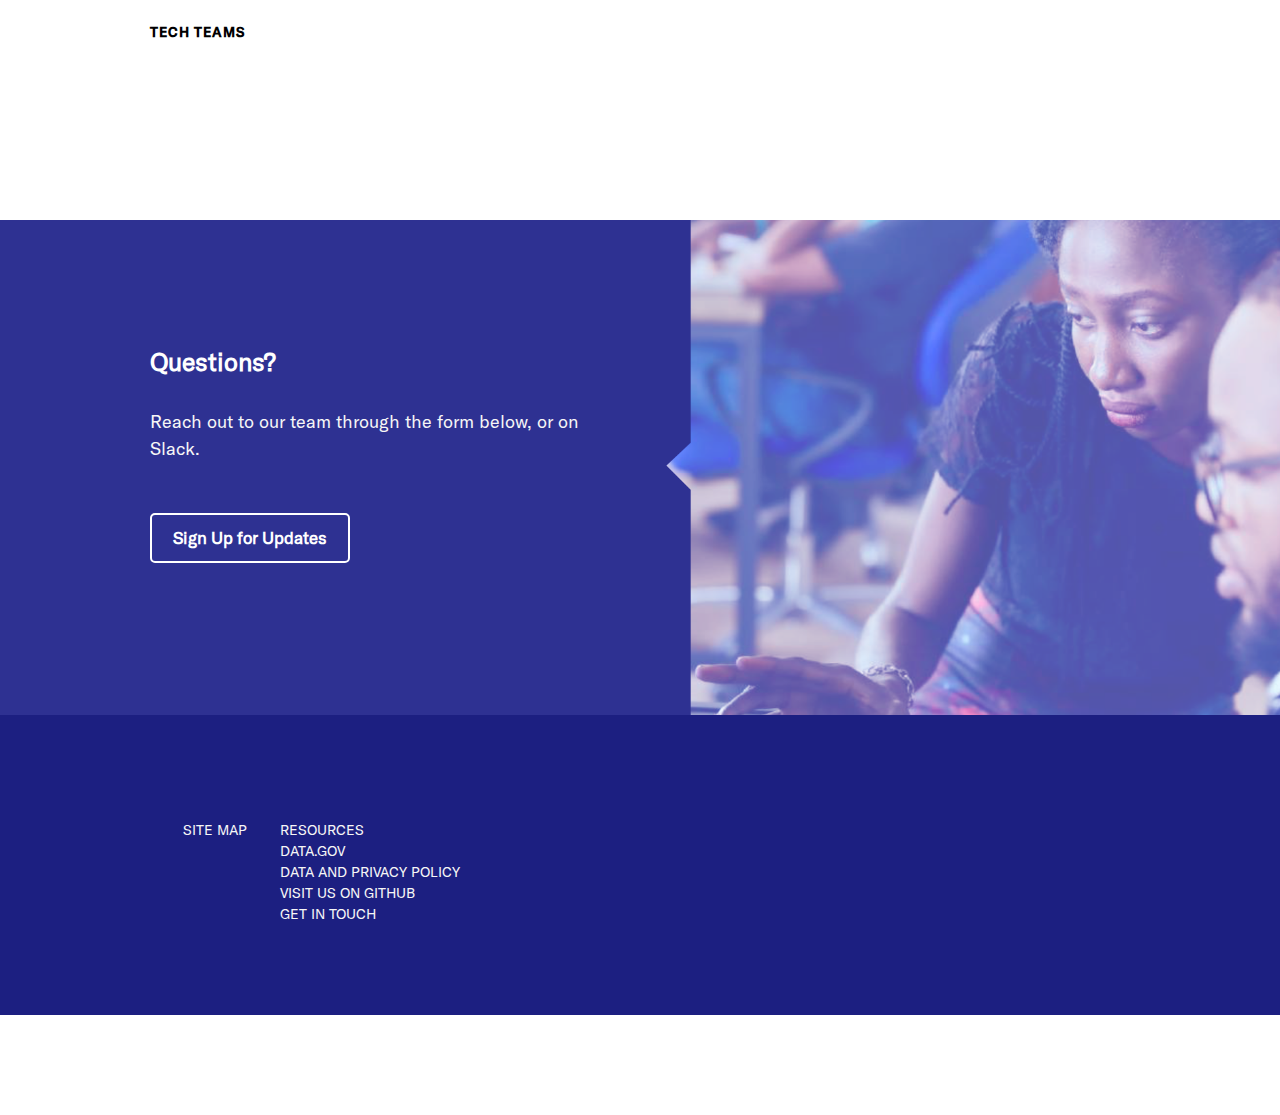
<file: template.html>
<!DOCTYPE html>
<html lang="en">
<head>
    <!--
      Built by Civic Digital Fellows (https://codingitforward.com/)
    -->
    <meta name="viewport" content="width=device-width, initial-scale=1">
    <!-- TODO: Update the title of the web page to match the cohort -->
    <title>_____ Cohort | The Opportunity Project</title>
    <meta name="description" content="">
    <link type="text/css" rel="stylesheet" href="public/css/main.css">
    <!-- TODO: Update the custom css here-->
    <!--<link type="text/css" rel="stylesheet" href="public/css/2020.css">-->
    <script src="public/js/jquery.min.js"></script>
    <script src="public/js/uswds.min.js"></script>
    <link href="public/img/icon.png" rel="icon" type="image/png">
    <link href="https://fonts.googleapis.com/css?family=Source+Sans+Pro:200,300,400,600,700" rel="stylesheet">
    <link rel="stylesheet" type="text/css" href="public/js/slick/slick.css" charset="UTF-8"/>
    <link rel="stylesheet" type="text/css" href="public/js/slick/slick-theme.css" charset="UTF-8"/>
    <meta name="robots" content="noindex">
    <meta name="googlebot" content="noindex">
</head>

<body>
<nav>
    <div class="usa-grid-wide">
        <div class="usa-width-one-whole">
            <br>
            <a id="logo" href="#index-splash-img">The Opportunity Project (Extra Resources)</a>
            <div id="links">
                <a href="#this-week">Weekly Info</a>
                <a href="#resources">Resources</a>
                <a href="#matrix">Meet the Tech Teams </a>
                <a href="https://opportunity.census.gov" id="home-link"> Official Website &rarr;</a>
            </div>
        </div>
    </div>
</nav>

<br>
<br>

<div class="splash" id="index-splash-img">
    <div class="usa-grid" id="what-is">
        <br><br><br><br><br><br>
        <div class="usa-width-one-whole">
            <!-- TODO: Update this to the correct cohort name-->
            <h2 class="splash-text">Welcome to the ____ Cohort!</h2>
            <p  class="splash-text">We're so excited to have you here. Use this website as a portal for supplemental information about the sprint process as it unfolds.  </p>
        </div>
    </div>
</div>

<section id="this-week" class="white-section">
    <div class="usa-grid">
        <div class="usa-width-one-whole">
            <h2>TOP Weekly Summaries</h2>

            <!--Progress Bar-->
            <div id="weekly-summaries-progress"></div>

            <!--Table with weekly information-->
            <table id="weekly-summaries" class="usa-table-borderless">
                <colgroup>
                    <col style="width:20%; vertical-align:text-top">
                    <col style="width:80%">
                </colgroup>
                <tbody id="weekly-summaries-tbody">
                </tbody>
            </table>
        </div>
    </div>
</section>


<section id="resources" class="white-section">
    <div class="usa-grid">
        <div class="usa-width-one-whole">
            <h2>Resources</h2><br>
        </div>
        <!-- TODO: Update these documents that are specific to the cohort -->
        <div class="usa-width-one-half">
            <h3> Supplemental Documents </h3>
            <!--<div class="supplemental-document">-->
                <!--<a href="public/data/2019_workforce_problem_statements.pdf">-->
                    <!--<img class="supplemental-documents-icon" src="public/img/icon-office-document.png">-->
                    <!--2020 Problem Statements-->
                <!--</a>-->
            <!--</div>-->
            <!--<div class="supplemental-document">-->
                <!--<a href="public/data/2019_timeline.pdf">-->
                    <!--<img class="supplemental-documents-icon" src="public/img/icon-office-document.png">-->
                    <!--Timeline (subject to change)-->
                <!--</a>-->
            <!--</div>-->
            <!--<div class="supplemental-document">-->
                <!--<a href="public/data/2019_ua.pdf">-->
                    <!--<img class="supplemental-documents-icon" src="public/img/icon-office-document.png">-->
                    <!--User Advocates Primer-->
                <!--</a>-->
            <!--</div>-->
            <!--<div class="supplemental-document">-->
                <!--<a href="public/data/2019_tech.pdf">-->
                    <!--<img class="supplemental-documents-icon" src="public/img/icon-office-document.png">-->
                    <!--Tech Team Primer-->
                <!--</a>-->
            <!--</div>-->
            <!--<div class="supplemental-document">-->
                <!--<a href="https://tinyurl.com/topworkforcedata">-->
                    <!--<img class="supplemental-documents-icon" src="public/img/icon-office-document.png">-->
                    <!--Suggested Data Resources (for all teams)-->
                <!--</a>-->
            <!--</div>-->
        </div>
        <div class="usa-width-one-half">
            <h3> Supplemental Links </h3>
            <div class="supplemental-document">
                <a href="https://opportunity.census.gov/toolkit.html">
                    <img class="supplemental-documents-icon" src="public/img/icon-link.png">
                    Toolkit - The TOP Process
                </a>
            </div>
            <div class="supplemental-document">
                <a href="https://www.youtube.com/watch?v=36sdFlR1F-s">
                    <img class="supplemental-documents-icon" src="public/img/icon-link.png">
                    Demo Day - 2018 Sprints
                </a>
            </div>
            <div class="supplemental-document">
                <a href="https://opportunity.census.gov/projects.html">
                    <img class="supplemental-documents-icon" src="public/img/icon-link.png">
                    Past Projects
                </a>
            </div>
        </div>
    </div>


    <section id="matrix" class="white-section usa-section">
        <div class="usa-grid">
            <div class="usa-width-one-whole">
                <h2>Meet the teams building products in the sprint.</h2>
                <p>Want to learn more about who's involved in this year's workforce cohort?</p>
                <div>
                    <button id="matrix-expand" name="Expand Matrix and Show Problem Statements">View by Problem Statement  &rarr;</button>
                    <br><br><br>
                    <div>

                        <div id="matrix-all">
                            <div class="accordion-info-header">Tech Teams</div>
                            <div class="accordion-info-participants" id="matrix-tech"></div>
                            <br>
                            <div class="accordion-info-participants" id="matrix-ua"></div>
                            <br>
                            <div class="accordion-info-participants" id="matrix-product"></div>
                        </div>


                        <div id="matrix-horizontal-accordion">
                            <button id="matrix-close" name = "Close Matrix Explorer" >Close</button>
                            <div class="accordion-item active-accordion-item" id="accordion-item-0">
                                <div class="accordion-title"><span>TODO: Problem Statement Name</span></div>
                            </div>
                            <div class="accordion-info">
                                <div class="accordion-info-content">
                                    <div class="accordion-info-title">TODO: Problem Statement Name</div>
                                    <div class="accordion-info-agency">TODO: Agency</div>
                                    <br>
                                    <div class="accordion-info-agency"><strong>Challenge:</strong>
                                        TODO: Fill in problem statement
                                    </div>
                                    <br>
                                    <div class="accordion-info-agency"><strong>Problem Statement Leader:</strong>
                                        TODO: Fill in person
                                    </div>
                                    <br>
                                    <div class="accordion-info-header" id="accordion-0-tech-header">Tech Teams</div>
                                    <div class="accordion-info-participants" id="accordion-0-tech"></div>
                                    <div class="accordion-info-header" id="accordion-0-ua-header">User Advocates</div>
                                    <div class="accordion-info-participants"  id="accordion-0-ua"></div>
                                    <br>
                                    <div class="accordion-info-header" id="accordion-0-product-header">Product Advisors</div>
                                    <div class="accordion-info-participants" id="accordion-0-product"></div>
                                </div>
                            </div>

                            <div class="accordion-item" id="accordion-item-1">
                                <div class="accordion-title"><span>TODO: Problem Statement Name</span></div>
                            </div>
                            <div class="accordion-info">
                                <div class="accordion-info-content">
                                    <div class="accordion-info-title">TODO: Problem Statement Name</div>
                                    <div class="accordion-info-agency">TODO: Agency</div>
                                    <br>
                                    <div class="accordion-info-agency"><strong>Challenge:</strong>
                                        TODO: Fill in problem statement
                                    </div>
                                    <br>
                                    <div class="accordion-info-agency"><strong>Problem Statement Leader:</strong>
                                        TODO: Fill in person
                                    </div>
                                    <br>
                                    <div class="accordion-info-header" id="accordion-1-tech-header">Tech Teams</div>
                                    <div class="accordion-info-participants" id="accordion-1-tech"></div>
                                    <br>
                                    <div class="accordion-info-header" id="accordion-1-ua-header">User Advocates</div>
                                    <div class="accordion-info-participants" id="accordion-1-ua"></div>
                                    <br>
                                    <div class="accordion-info-header" id="accordion-1-product-header">Product Advisors</div>
                                    <div class="accordion-info-participants" id="accordion-1-product"></div>
                                </div>
                            </div>

                            <div class="accordion-item" id="accordion-item-2">
                                <div class="accordion-title"><span>TODO: Problem Statement Name</span></div>
                            </div>
                            <div class="accordion-info">
                                <div class="accordion-info-content">
                                    <div class="accordion-info-title">TODO: Problem Statement Name</div>
                                    <div class="accordion-info-agency">TODO: Agency</div>
                                    <br>
                                    <div class="accordion-info-agency"><strong>Challenge:</strong>
                                        TODO: Fill in problem statement
                                    </div>
                                    <br>
                                    <div class="accordion-info-agency"><strong>Problem Statement Leader:</strong>
                                        TODO: Fill in person
                                    </div>
                                    <br>
                                    <div class="accordion-info-header" id="accordion-2-tech-header">Tech Teams</div>
                                    <div class="accordion-info-participants" id="accordion-2-tech"></div>
                                    <br>
                                    <div class="accordion-info-header"  id="accordion-2-ua-header">User Advocates</div>
                                    <div class="accordion-info-participants" id="accordion-2-ua"></div>
                                    <br>
                                    <div class="accordion-info-header"  id="accordion-2-product-header">Product Advisors</div>
                                    <div class="accordion-info-participants" id="accordion-2-product"></div>
                                </div>
                            </div>


                            <div class="accordion-item" id="accordion-item-3">
                                <div class="accordion-title"><span>TODO: Problem Statement Name</span></div>
                            </div>
                            <div class="accordion-info">
                                <div class="accordion-info-content">
                                    <div class="accordion-info-title">TODO: Problem Statement Name</div>
                                    <div class="accordion-info-agency">TODO: Agency</div>
                                    <br>
                                    <div class="accordion-info-agency"><strong>Challenge:</strong>
                                        TODO: Fill in problem statement
                                    </div>
                                    <br>
                                    <div class="accordion-info-agency"><strong>Problem Statement Leader:</strong>
                                        TODO: Fill in person
                                    </div>
                                    <br>
                                    <div class="accordion-info-header" id="accordion-3-tech-header">Tech Teams</div>
                                    <div class="accordion-info-participants" id="accordion-3-tech"></div>
                                    <br>
                                    <div class="accordion-info-header" id="accordion-3-ua-header">User Advocates</div>
                                    <div class="accordion-info-participants" id="accordion-3-ua"></div>
                                    <br>
                                    <div class="accordion-info-header" id="accordion-3-product-header">Product Advisors</div>
                                    <div class="accordion-info-participants" id="accordion-3-product"></div>
                                </div>
                            </div>
                        </div>
                    </div>
                </div>
            </div>
        </div>
    </section>



    <div class="splash" id="faq-splash-img">
        <div class="usa-grid">
            <br><br><br><br><br><br>
            <div class="usa-width-one-half">
                <h2 style="color: white;">
                    Questions?
                </h2>
                <p> Reach out to our team through the form below, or on Slack. </p>
                <a href="contact.html"><button class="clear-btn"> Sign Up for Updates </button></a>
                <br><br><br><br><br><br>
            </div>
        </div>
    </div>


    <footer>
        <div class="usa-grid">
            <div class="usa-width-one-whole">
                <ul style="margin-top: 1em">
                    <li>Site Map</li>
                </ul>
                <ul>
                    <li>Resources</li>
                    <li><a href="http://data.gov/">Data.gov</a></li>
                    <li><a href="https://www.census.gov/privacy/">Data and Privacy Policy</a></li>
                    <li><a href="https://github.com/uscensusbureau/opportunity">Visit Us on Github</a></li>
                    <li><a href="contact.html">Get in Touch</a></li>
                </ul>
            </div>
        </div>
    </footer>
    <script src="public/js/smooth-scroll.js"></script>
    <script type="text/javascript" src="https://code.jquery.com/jquery-1.12.4.min.js"></script>
    <script type="text/javascript" src="public/js/slick/slick.min.js"></script>
    <script src="public/js/raphael.js"></script>
    <script src="public/js/progressStep.js"></script>
    <script src="public/js/tabletop.min.js"></script>
    <script src="public/js/main.js"></script>
    <!-- TODO: Drop in the js file with your cohort's configurations -->
    <!--<script src="public/js/2020.js"></script>-->
</body>
</html>
</file>
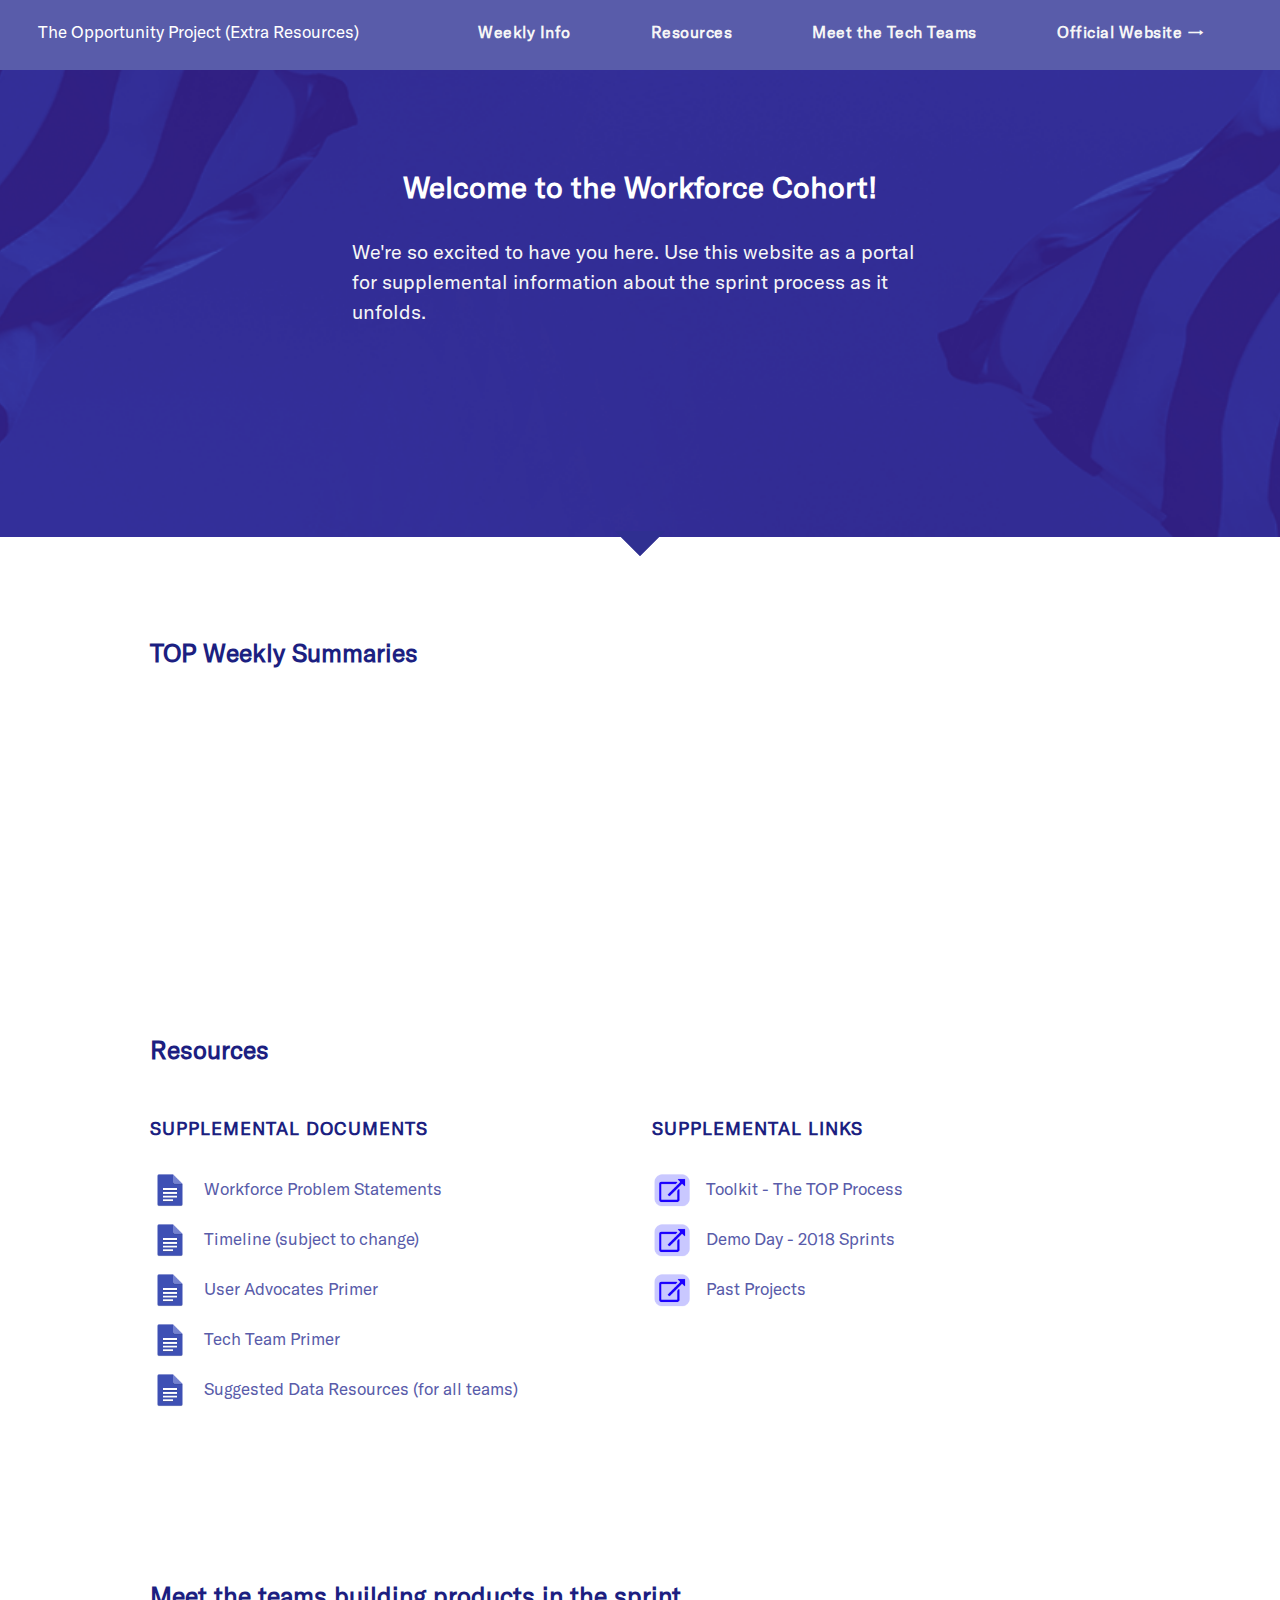
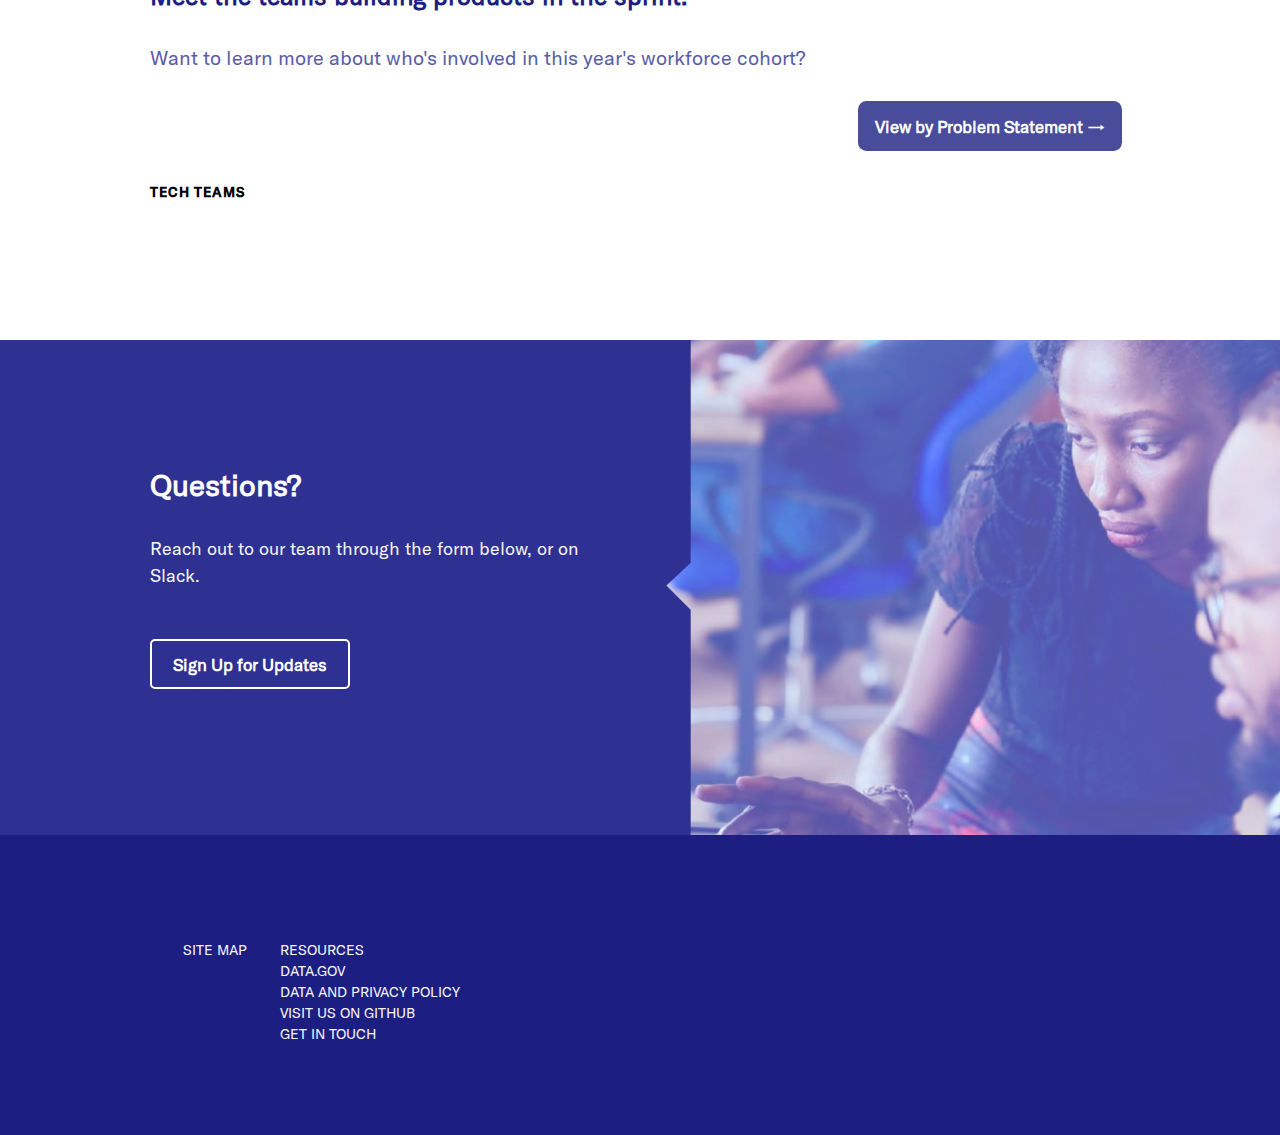
<file: workforce.html>
<!DOCTYPE html>
<html lang="en">
<head>
    <!--
      Built by Civic Digital Fellows (https://codingitforward.com/)
    -->
    <meta name="viewport" content="width=device-width, initial-scale=1">
    <title>Workforce Cohort | The Opportunity Project</title>
    <meta name="description" content="">
    <link type="text/css" rel="stylesheet" href="public/css/main.css">
    <link type="text/css" rel="stylesheet" href="public/css/workforce.css">
    <script src="public/js/jquery.min.js"></script>
    <script src="public/js/uswds.min.js"></script>
    <link href="public/img/icon.png" rel="icon" type="image/png">
    <link href="https://fonts.googleapis.com/css?family=Source+Sans+Pro:200,300,400,600,700" rel="stylesheet">
    <link rel="stylesheet" type="text/css" href="public/js/slick/slick.css" charset="UTF-8"/>
    <link rel="stylesheet" type="text/css" href="public/js/slick/slick-theme.css" charset="UTF-8"/>
    <meta name="robots" content="noindex">
    <meta name="googlebot" content="noindex">
</head>

<body>
    <nav>
        <div class="usa-grid-wide">
            <div class="usa-width-one-whole">
                <br>
                <a id="logo" href="#index-splash-img">The Opportunity Project (Extra Resources)</a>
                <div id="links">
                    <a href="#this-week">Weekly Info</a>
                    <a href="#resources">Resources</a>
                    <a href="#matrix">Meet the Tech Teams </a>
                    <a href="https://opportunity.census.gov" id="home-link"> Official Website &rarr;</a>
                </div>
            </div>
        </div>
    </nav>

    <br>
    <br>

    <div class="splash" id="index-splash-img">
        <div class="usa-grid" id="what-is">
            <br><br><br><br><br><br>
            <div class="usa-width-one-whole">
                <h2 class="splash-text">Welcome to the Workforce Cohort!</h2>
                <p  class="splash-text">We're so excited to have you here. Use this website as a portal for supplemental information about the sprint process as it unfolds.  </p>
            </div>
        </div>
    </div>

    <section id="this-week" class="white-section">
        <div class="usa-grid">
            <div class="usa-width-one-whole">
                <h2>TOP Weekly Summaries</h2>

                <!--Progress Bar-->
                <div id="weekly-summaries-progress"></div>

                <!--Table with weekly information-->
                <table id="weekly-summaries" class="usa-table-borderless">
                    <colgroup>
                        <col style="width:20%; vertical-align:text-top">
                        <col style="width:80%">
                    </colgroup>
                    <tbody id="weekly-summaries-tbody">
                    </tbody>
                </table>
            </div>
        </div>
    </section>


    <section id="resources" class="white-section">
        <div class="usa-grid">
            <div class="usa-width-one-whole">
                <h2>Resources</h2><br>
            </div>
            <div class="usa-width-one-half">
                <h3> Supplemental Documents </h3>
                <div class="supplemental-document">
                    <a href="public/data/2019_workforce_problem_statements.pdf">
                        <img class="supplemental-documents-icon" src="public/img/icon-office-document.png">
                        Workforce Problem Statements
                    </a>
                </div>
                <div class="supplemental-document">
                    <a href="public/data/2019_timeline.pdf">
                        <img class="supplemental-documents-icon" src="public/img/icon-office-document.png">
                        Timeline (subject to change)
                    </a>
                </div>
                <div class="supplemental-document">
                    <a href="public/data/2019_ua.pdf">
                        <img class="supplemental-documents-icon" src="public/img/icon-office-document.png">
                        User Advocates Primer
                    </a>
                </div>
                <div class="supplemental-document">
                    <a href="public/data/2019_tech.pdf">
                        <img class="supplemental-documents-icon" src="public/img/icon-office-document.png">
                        Tech Team Primer
                    </a>
                </div>
                <div class="supplemental-document">
                    <a href="https://tinyurl.com/topworkforcedata">
                        <img class="supplemental-documents-icon" src="public/img/icon-office-document.png">
                        Suggested Data Resources (for all teams)
                    </a>
                </div>
            </div>
            <div class="usa-width-one-half">
                <h3> Supplemental Links </h3>
                <div class="supplemental-document">
                    <a href="https://opportunity.census.gov/toolkit.html">
                        <img class="supplemental-documents-icon" src="public/img/icon-link.png">
                        Toolkit - The TOP Process
                    </a>
                </div>
                <div class="supplemental-document">
                    <a href="https://www.youtube.com/watch?v=36sdFlR1F-s">
                        <img class="supplemental-documents-icon" src="public/img/icon-link.png">
                        Demo Day - 2018 Sprints
                    </a>
                </div>
                <div class="supplemental-document">
                    <a href="https://opportunity.census.gov/projects.html">
                        <img class="supplemental-documents-icon" src="public/img/icon-link.png">
                        Past Projects
                    </a>
                </div>
            </div>
        </div>
    </section>


    <section id="matrix" class="white-section usa-section">
        <div class="usa-grid">
            <div class="usa-width-one-whole">
                <h2>Meet the teams building products in the sprint.</h2>
                <p>Want to learn more about who's involved in this year's workforce cohort?</p>
                <div>
                    <button id="matrix-expand" name="Expand Matrix and Show Problem Statements">View by Problem Statement  &rarr;</button>
                    <br><br><br>
                    <div>

                        <div id="matrix-all">
                            <div class="accordion-info-header">Tech Teams</div>
                            <div class="accordion-info-participants" id="matrix-tech"></div>
                            <br>
                            <!--<div class="accordion-info-header">User Advocates</div>-->
                            <div class="accordion-info-participants" id="matrix-ua"></div>
                            <br>
                            <!--<div class="accordion-info-header">Product Advisors</div>-->
                            <div class="accordion-info-participants" id="matrix-product"></div>
                        </div>


                        <div id="matrix-horizontal-accordion">
                            <button id="matrix-close" name = "Close Matrix Explorer" >Close</button>
                            <div class="accordion-item active-accordion-item" id="accordion-item-0">
                                <div class="accordion-title"><span>Catalyzing Investment in Opportunity Zones</span></div>
                            </div>
                            <div class="accordion-info">
                                <div class="accordion-info-content">
                                    <div class="accordion-info-title">Catalyzing Investment in Opportunity Zones</div>
                                    <div class="accordion-info-agency">White House Council of Economic Advisors & HUD</div>
                                    <br>
                                    <div class="accordion-info-agency"><strong>Challenge:</strong>
                                        Create digital tools and resources to connect investors with community leaders, entrepreneurs, and workers of America's 8,764 Opportunity Zones.
                                    </div><br>
                                    <div class="accordion-info-agency"><strong>Problem Statement Leaders:</strong><br>
                                        Jeremy Weber, Senior Economist, Council of Economic Advisors<br>
                                        Cale Clingenpeel, Economist, Council of Economic Advisors
                                    </div>
                                    <br>
                                    <div class="accordion-info-header" id="accordion-0-tech-header">Tech Teams</div>
                                    <div class="accordion-info-participants" id="accordion-0-tech"></div>
                                    <div class="accordion-info-header" id="accordion-0-ua-header">User Advocates</div>
                                    <div class="accordion-info-participants"  id="accordion-0-ua"></div>
                                    <br>
                                    <div class="accordion-info-header" id="accordion-0-product-header">Product Advisors</div>
                                    <div class="accordion-info-participants" id="accordion-0-product"></div>
                                </div>
                            </div>

                            <div class="accordion-item" id="accordion-item-1">
                                <div class="accordion-title"><span>Modernizing Talent Discovery</span></div>
                            </div>
                            <div class="accordion-info">
                                <div class="accordion-info-content">
                                    <div class="accordion-info-title">Modernizing Talent Discovery for High Growth Entrepreneurship</div>
                                    <div class="accordion-info-agency">U.S. Economic Development Administration (EDA)</div>
                                    <br>
                                    <div class="accordion-info-agency"><strong>Challenge:</strong>
                                        Create digital tools or open sourced data to transform talent discovery, matching, and retention in mid-size cities across the country, to help them achieve innovation and regional economic growth.
                                    </div><br>
                                    <div class="accordion-info-agency"><strong>Problem Statement Leaders:</strong><br>
                                        Emily Miller, Policy Advisor, Office of Innovation & Entrepreneurship<br>
                                        Craig Buerstatte, Acting Director, Office of Innovation & Entrepreneurship
                                    </div>
                                    <br>
                                    <div class="accordion-info-header" id="accordion-1-tech-header">Tech Teams</div>
                                    <div class="accordion-info-participants" id="accordion-1-tech"></div>
                                    <br>
                                    <div class="accordion-info-header" id="accordion-1-ua-header">User Advocates</div>
                                    <div class="accordion-info-participants" id="accordion-1-ua"></div>
                                    <br>
                                    <div class="accordion-info-header" id="accordion-1-product-header">Product Advisors</div>
                                    <div class="accordion-info-participants" id="accordion-1-product"></div>
                                </div>
                            </div>

                            <div class="accordion-item" id="accordion-item-2">
                                <div class="accordion-title"><span>Unleashing American Entrepreneurship</span></div>
                            </div>
                            <div class="accordion-info">
                                <div class="accordion-info-content">
                                    <div class="accordion-info-title">Resources to Unleash American Entrepreneurship</div>
                                    <div class="accordion-info-agency">White House Office of Science and Technology Policy (OSTP)</div>
                                    <br>
                                    <div class="accordion-info-agency"><strong>Challenge:</strong>
                                        Develop tools to empower entrepreneurs and innovation ecosystem builders to find and navigate the variety of resources available across the federal government.
                                    </div><br>
                                    <div class="accordion-info-agency"><strong>Problem Statement Leaders:</strong><br>
                                        Helena Fu, White House Leadership Development Fellow, OSTP<br>
                                        Jennifer Shieh, Assistant Director for Entrepreneurship, OSTP
                                    </div>
                                    <br>
                                    <div class="accordion-info-header" id="accordion-2-tech-header">Tech Teams</div>
                                    <div class="accordion-info-participants" id="accordion-2-tech"></div>
                                    <br>
                                    <div class="accordion-info-header"  id="accordion-2-ua-header">User Advocates</div>
                                    <div class="accordion-info-participants" id="accordion-2-ua"></div>
                                    <br>
                                    <div class="accordion-info-header"  id="accordion-2-product-header">Product Advisors</div>
                                    <div class="accordion-info-participants" id="accordion-2-product"></div>
                                </div>
                            </div>


                            <div class="accordion-item" id="accordion-item-3">
                                <div class="accordion-title"><span>Multiple Pathways for Career Growth</span></div>
                            </div>
                            <div class="accordion-info">
                                <div class="accordion-info-content">
                                    <div class="accordion-info-title">Helping the American Workforce Leverage Multiple Pathways for Career Growth</div>
                                    <div class="accordion-info-agency">U.S. Department of Education</div>
                                    <br>
                                    <div class="accordion-info-agency"><strong>Challenge:</strong>
                                        Create digital tools that help American workers to consider and take advantage
                                        of the multiple pathways available to find or advance in careers. Tools could 1) make multiple pathways to career success more attractive by helping people envision them as exciting and prestigious, and/or 2) help to make data on these opportunities user friendly and discoverable by American workers.
                                    </div>
                                    <br>
                                    <div class="accordion-info-agency"><strong>Problem Statement Leader:</strong>
                                        Sariane Leigh, Innovation Specialist, US Department of Education
                                    </div>
                                    <br>
                                    <div class="accordion-info-header" id="accordion-3-tech-header">Tech Teams</div>
                                    <div class="accordion-info-participants" id="accordion-3-tech"></div>
                                    <br>
                                    <div class="accordion-info-header" id="accordion-3-ua-header">User Advocates</div>
                                    <div class="accordion-info-participants" id="accordion-3-ua"></div>
                                    <br>
                                    <div class="accordion-info-header" id="accordion-3-product-header">Product Advisors</div>
                                    <div class="accordion-info-participants" id="accordion-3-product"></div>
                                </div>
                            </div>
                        </div>
                    </div>
                </div>
            </div>
        </div>
    </section>



    <div class="splash" id="faq-splash-img">
        <div class="usa-grid">
            <br><br><br><br><br><br>
            <div class="usa-width-one-half">
                <h2 style="color: white;">
                    Questions?
                </h2>
                <p> Reach out to our team through the form below, or on Slack. </p>
                <a href="contact.html"><button class="clear-btn"> Sign Up for Updates </button></a>
                <br><br><br><br><br><br>
            </div>
        </div>
    </div>


    <footer>
        <div class="usa-grid">
            <div class="usa-width-one-whole">
                <ul style="margin-top: 1em">
                    <li>Site Map</li>
                </ul>
                <ul>
                    <li>Resources</li>
                    <li><a href="http://data.gov/">Data.gov</a></li>
                    <li><a href="https://www.census.gov/privacy/">Data and Privacy Policy</a></li>
                    <li><a href="https://github.com/uscensusbureau/opportunity">Visit Us on Github</a></li>
                    <li><a href="contact.html">Get in Touch</a></li>
                </ul>
            </div>
        </div>
    </footer>
    <script src="public/js/smooth-scroll.js"></script>
    <script type="text/javascript" src="https://code.jquery.com/jquery-1.12.4.min.js"></script>
    <script type="text/javascript" src="public/js/slick/slick.min.js"></script>
    <script src="public/js/raphael.js"></script>
    <script src="public/js/progressStep.js"></script>
    <script src="public/js/tabletop.min.js"></script>
    <script src="public/js/workforce.js"></script>
    <script src="public/js/main.js"></script>
</body>
</html>
</file>
<file: public/css/main.css>
Open Sans/*! uswds @version */
html {
  box-sizing: border-box; }

*, *::after, *::before {
  box-sizing: inherit; }

/*! normalize.css v3.0.3 | MIT License | github.com/necolas/normalize.css */
/**
 * 1. Set default font family to sans-serif.
 * 2. Prevent iOS and IE text size adjust after device orientation change,
 *    without disabling user zoom.
 */
html {
  /* 1 */
  -ms-text-size-adjust: 100%;
  /* 2 */
  -webkit-text-size-adjust: 100%;
  /* 2 */ }

/**
 * Remove default margin.
 */
body {
  margin: 0; }

/* HTML5 display definitions
   ========================================================================== */
/**
 * Correct `block` display not defined for any HTML5 element in IE 8/9.
 * Correct `block` display not defined for `details` or `summary` in IE 10/11
 * and Firefox.
 * Correct `block` display not defined for `main` in IE 11.
 */
article,
aside,
details,
figcaption,
figure,
footer,
header,
hgroup,
main,
menu,
nav,
section,
summary {
  display: block; }

/**
 * 1. Correct `inline-block` display not defined in IE 8/9.
 * 2. Normalize vertical alignment of `progress` in Chrome, Firefox, and Opera.
 */
audio,
canvas,
progress,
video {
  display: inline-block;
  /* 1 */
  vertical-align: baseline;
  /* 2 */ }

/**
 * Prevent modern browsers from displaying `audio` without controls.
 * Remove excess height in iOS 5 devices.
 */
audio:not([controls]) {
  display: none;
  height: 0; }

/**
 * Address `[hidden]` styling not present in IE 8/9/10.
 * Hide the `template` element in IE 8/9/10/11, Safari, and Firefox < 22.
 */
[hidden],
template {
  display: none; }

/* Links
   ========================================================================== */
/**
 * Remove the gray background color from active links in IE 10.
 */
a {
  background-color: transparent; }

/**
 * Improve readability of focused elements when they are also in an
 * active/hover state.
 */
a:active,
a:hover {
  outline: 0; }

/* Text-level semantics
   ========================================================================== */
/**
 * Address styling not present in IE 8/9/10/11, Safari, and Chrome.
 */
abbr[title] {
  border-bottom: 1px dotted; }

/**
 * Address style set to `bolder` in Firefox 4+, Safari, and Chrome.
 */
b,
strong {
  font-weight: bold; }

/**
 * Address styling not present in Safari and Chrome.
 */
dfn {
  font-style: italic; }

/**
 * Address variable `h1` font-size and margin within `section` and `article`
 * contexts in Firefox 4+, Safari, and Chrome.
 */
h1 {
  font-size: 2em;
  margin: 0.67em 0; }

/**
 * Address styling not present in IE 8/9.
 */
mark {
  background: #ff0;
  color: #000; }

/**
 * Address inconsistent and variable font size in all browsers.
 */
small {
  font-size: 80%; }

/**
 * Prevent `sub` and `sup` affecting `line-height` in all browsers.
 */
sub,
sup {
  font-size: 75%;
  line-height: 0;
  position: relative;
  vertical-align: baseline; }

sup {
  top: -0.5em; }

sub {
  bottom: -0.25em; }

/* Embedded content
   ========================================================================== */
/**
 * Remove border when inside `a` element in IE 8/9/10.
 */
img {
  border: 0; }

/**
 * Correct overflow not hidden in IE 9/10/11.
 */
svg:not(:root) {
  overflow: hidden; }

/* Grouping content
   ========================================================================== */
/**
 * Address margin not present in IE 8/9 and Safari.
 */
figure {
  margin: 1em 40px; }

/**
 * Address differences between Firefox and other browsers.
 */
hr {
  box-sizing: content-box;
  height: 0; }

/**
 * Contain overflow in all browsers.
 */
pre {
  overflow: auto; }

/**
 * Address odd `em`-unit font size rendering in all browsers.
 */
code,
kbd,
pre,
samp {
  font-family: monospace, monospace;
  font-size: 1em; }

/* Forms
   ========================================================================== */
/**
 * Known limitation: by default, Chrome and Safari on OS X allow very limited
 * styling of `select`, unless a `border` property is set.
 */
/**
 * 1. Correct color not being inherited.
 *    Known issue: affects color of disabled elements.
 * 2. Correct font properties not being inherited.
 * 3. Address margins set differently in Firefox 4+, Safari, and Chrome.
 */
button,
input,
optgroup,
select,
textarea {
  color: inherit;
  /* 1 */
  font: inherit;
  /* 2 */
  margin: 0;
  /* 3 */ }

/**
 * Address `overflow` set to `hidden` in IE 8/9/10/11.
 */
button {
  overflow: visible; }

/**
 * Address inconsistent `text-transform` inheritance for `button` and `select`.
 * All other form control elements do not inherit `text-transform` values.
 * Correct `button` style inheritance in Firefox, IE 8/9/10/11, and Opera.
 * Correct `select` style inheritance in Firefox.
 */
button,
select {
  text-transform: none; }

/**
 * 1. Avoid the WebKit bug in Android 4.0.* where (2) destroys native `audio`
 *    and `video` controls.
 * 2. Correct inability to style clickable `input` types in iOS.
 * 3. Improve usability and consistency of cursor style between image-type
 *    `input` and others.
 */
button,
html input[type="button"],
input[type="reset"],
input[type="submit"] {
  -webkit-appearance: button;
  /* 2 */
  cursor: pointer;
  /* 3 */ }

/**
 * Re-set default cursor for disabled elements.
 */
button[disabled],
html input[disabled] {
  cursor: default; }

/**
 * Remove inner padding and border in Firefox 4+.
 */
button::-moz-focus-inner,
input::-moz-focus-inner {
  border: 0;
  padding: 0; }

/**
 * Address Firefox 4+ setting `line-height` on `input` using `!important` in
 * the UA stylesheet.
 */
input {
  line-height: normal; }

/**
 * It's recommended that you don't attempt to style these elements.
 * Firefox's implementation doesn't respect box-sizing, padding, or width.
 *
 * 1. Address box sizing set to `content-box` in IE 8/9/10.
 * 2. Remove excess padding in IE 8/9/10.
 */
input[type="checkbox"],
input[type="radio"] {
  box-sizing: border-box;
  /* 1 */
  padding: 0;
  /* 2 */ }

/**
 * Fix the cursor style for Chrome's increment/decrement buttons. For certain
 * `font-size` values of the `input`, it causes the cursor style of the
 * decrement button to change from `default` to `text`.
 */
input[type="number"]::-webkit-inner-spin-button,
input[type="number"]::-webkit-outer-spin-button {
  height: auto; }

/**
 * 1. Address `appearance` set to `searchfield` in Safari and Chrome.
 * 2. Address `box-sizing` set to `border-box` in Safari and Chrome.
 */
input[type="search"] {
  -webkit-appearance: textfield;
  /* 1 */
  box-sizing: content-box;
  /* 2 */ }

/**
 * Remove inner padding and search cancel button in Safari and Chrome on OS X.
 * Safari (but not Chrome) clips the cancel button when the search input has
 * padding (and `textfield` appearance).
 */
input[type="search"]::-webkit-search-cancel-button,
input[type="search"]::-webkit-search-decoration {
  -webkit-appearance: none; }

/**
 * Define consistent border, margin, and padding.
 */
fieldset {
  border: 1px solid #c0c0c0;
  margin: 0 2px;
  padding: 0.35em 0.625em 0.75em; }

/**
 * 1. Correct `color` not being inherited in IE 8/9/10/11.
 * 2. Remove padding so people aren't caught out if they zero out fieldsets.
 */
legend {
  border: 0;
  /* 1 */
  padding: 0;
  /* 2 */ }

/**
 * Remove default vertical scrollbar in IE 8/9/10/11.
 */
textarea {
  overflow: auto; }

/**
 * Don't inherit the `font-weight` (applied by a rule above).
 * NOTE: the default cannot safely be changed in Chrome and Safari on OS X.
 */
optgroup {
  font-weight: bold; }

/* Tables
   ========================================================================== */
/**
 * Remove most spacing between table cells.
 */
table {
  border-collapse: collapse;
  border-spacing: 0; }

td,
th {
  padding: 0; }

/* stylelint-disable at-rule-empty-line-before */
@font-face {
  font-family: "Open Sans";
  font-style: normal;
  font-weight: 300;
  src: url("../fonts/sourcesanspro-light-webfont.eot?#iefix") format("embedded-opentype"), url("../fonts/sourcesanspro-light-webfont.woff2") format("woff2"), url("../fonts/sourcesanspro-light-webfont.woff") format("woff"), url("../fonts/sourcesanspro-light-webfont.ttf") format("truetype"); }

@font-face {
  font-family: "Open Sans";
  font-style: normal;
  font-weight: 400;
  src: url("../fonts/sourcesanspro-regular-webfont.eot?#iefix") format("embedded-opentype"), url("../fonts/sourcesanspro-regular-webfont.woff2") format("woff2"), url("../fonts/sourcesanspro-regular-webfont.woff") format("woff"), url("../fonts/sourcesanspro-regular-webfont.ttf") format("truetype"); }

@font-face {
  font-family: "Open Sans";
  font-style: italic;
  font-weight: 400;
  src: url("../fonts/sourcesanspro-italic-webfont.eot?#iefix") format("embedded-opentype"), url("../fonts/sourcesanspro-italic-webfont.woff2") format("woff2"), url("../fonts/sourcesanspro-italic-webfont.woff") format("woff"), url("../fonts/sourcesanspro-italic-webfont.ttf") format("truetype"); }

@font-face {
  font-family: "Open Sans";
  font-style: normal;
  font-weight: 700;
  src: url("../fonts/sourcesanspro-bold-webfont.eot?#iefix") format("embedded-opentype"), url("../fonts/sourcesanspro-bold-webfont.woff2") format("woff2"), url("../fonts/sourcesanspro-bold-webfont.woff") format("woff"), url("../fonts/sourcesanspro-bold-webfont.ttf") format("truetype"); }

@font-face {
  font-family: "Merriweather";
  font-style: normal;
  font-weight: 300;
  src: url("../fonts/merriweather-light-webfont.eot?#iefix") format("embedded-opentype"), url("../fonts/merriweather-light-webfont.woff2") format("woff2"), url("../fonts/merriweather-light-webfont.woff") format("woff"), url("../fonts/merriweather-light-webfont.ttf") format("truetype"); }

@font-face {
  font-family: "Merriweather";
  font-style: normal;
  font-weight: 400;
  src: url("../fonts/merriweather-regular-webfont.eot?#iefix") format("embedded-opentype"), url("../fonts/merriweather-regular-webfont.woff2") format("woff2"), url("../fonts/merriweather-regular-webfont.woff") format("woff"), url("../fonts/merriweather-regular-webfont.ttf") format("truetype"); }

@font-face {
  font-family: "Merriweather";
  font-style: italic;
  font-weight: 400;
  src: url("../fonts/merriweather-italic-webfont.eot?#iefix") format("embedded-opentype"), url("../fonts/merriweather-italic-webfont.woff2") format("woff2"), url("../fonts/merriweather-italic-webfont.woff") format("woff"), url("../fonts/merriweather-italic-webfont.ttf") format("truetype"); }

@font-face {
  font-family: "Merriweather";
  font-style: normal;
  font-weight: 700;
  src: url("../fonts/merriweather-bold-webfont.eot?#iefix") format("embedded-opentype"), url("../fonts/merriweather-bold-webfont.woff2") format("woff2"), url("../fonts/merriweather-bold-webfont.woff") format("woff"), url("../fonts/merriweather-bold-webfont.ttf") format("truetype"); }


@font-face {
  font-family: "GT-America";
  font-style: normal;
  font-weight: 400;
  src: url("../fonts/GT-America-Standard-Regular.otf");
}

@font-face {
  font-family: "GT-America-Medium";
  font-style: normal;
  font-weight: 500;
  src: url("../fonts/GT-America-Standard-Medium.otf");
}

@font-face {
  font-family: "GT-America-Compressed";
  font-style: normal;
  font-weight: 500;
  src: url("../fonts/GT-America-Compressed-Medium.otf");
}

/* stylelint-enable */
.usa-grid,
.usa-grid-full {
  max-width: 1200px;
  margin-left: auto;
  margin-right: auto;
  max-width: 1040px; }
  .usa-grid::after,
  .usa-grid-full::after {
    clear: both;
    content: "";
    display: block; }

.usa-grid {
  padding-right: 1.5rem;
  padding-left: 1.5rem; }
  @media screen and (min-width: 600px) {
    .usa-grid {
      padding-right: 3rem;
      padding-left: 3rem; } }

.usa-grid-full {
  padding: 0; }

@media screen and (min-width: 600px) {
  .usa-width-one-whole {
    float: left;
    display: block;
    margin-right: 4.82916%;
    width: 100%; }
    .usa-width-one-whole:last-child {
      margin-right: 0; }
  .usa-width-one-half {
    float: left;
    display: block;
    margin-right: 4.82916%;
    width: 47.58542%; }
    .usa-width-one-half:last-child {
      margin-right: 0; }
  .usa-width-one-third {
    float: left;
    display: block;
    margin-right: 4.82916%;
    width: 30.11389%; }
    .usa-width-one-third:last-child {
      margin-right: 0; }
  .usa-width-two-thirds {
    float: left;
    display: block;
    margin-right: 4.82916%;
    width: 65.05695%; }
    .usa-width-two-thirds:last-child {
      margin-right: 0; }
  .usa-width-one-fourth {
    float: left;
    display: block;
    margin-right: 4.82916%;
    width: 47.58542%; }
    .usa-width-one-fourth:last-child {
      margin-right: 0; }
    .usa-width-one-fourth:nth-child(2n) {
      margin-right: 0; }
  .usa-width-three-fourths {
    float: left;
    display: block;
    margin-right: 4.82916%;
    width: 100%; }
    .usa-width-three-fourths:last-child {
      margin-right: 0; }
  .usa-width-one-sixth {
    float: left;
    display: block;
    margin-right: 4.82916%;
    width: 30.11389%; }
    .usa-width-one-sixth:last-child {
      margin-right: 0; }
    .usa-width-one-sixth:nth-child(3n) {
      margin-right: 0; }
  .usa-width-five-sixths {
    float: left;
    display: block;
    margin-right: 4.82916%;
    width: 65.05695%; }
    .usa-width-five-sixths:last-child {
      margin-right: 0; }
  .usa-width-one-twelfth {
    float: left;
    display: block;
    margin-right: 4.82916%;
    width: 30.11389%; }
    .usa-width-one-twelfth:last-child {
      margin-right: 0; }
    .usa-width-one-twelfth:nth-child(3n) {
      margin-right: 0; }
  .usa-width-five-twelfths {
    float: left;
    display: block;
    margin-right: 4.82916%;
    width: 30.11389%; }
    .usa-width-five-twelfths:last-child {
      margin-right: 0; }
  .usa-width-seven-twelfths {
    float: left;
    display: block;
    margin-right: 4.82916%;
    width: 65.05695%; }
    .usa-width-seven-twelfths:last-child {
      margin-right: 0; } }

@media screen and (min-width: 1201px) {
  .usa-width-one-whole {
    float: left;
    display: block;
    margin-right: 2.35765%;
    width: 100%; }
    .usa-width-one-whole:last-child {
      margin-right: 0; }
  .usa-width-one-half {
    float: left;
    display: block;
    margin-right: 2.35765%;
    width: 48.82117%; }
    .usa-width-one-half:last-child {
      margin-right: 0; }
  .usa-width-one-third {
    float: left;
    display: block;
    margin-right: 2.35765%;
    width: 31.76157%; }
    .usa-width-one-third:last-child {
      margin-right: 0; }
  .usa-width-two-thirds {
    float: left;
    display: block;
    margin-right: 2.35765%;
    width: 65.88078%; }
    .usa-width-two-thirds:last-child {
      margin-right: 0; }
  .usa-width-one-fourth {
    float: left;
    display: block;
    margin-right: 2.35765%;
    width: 23.23176%; }
    .usa-width-one-fourth:last-child {
      margin-right: 0; }
    .usa-width-one-fourth:nth-child(2n) {
      float: left;
      display: block;
      margin-right: 2.35765%;
      width: 23.23176%; }
      .usa-width-one-fourth:nth-child(2n):last-child {
        margin-right: 0; }
    .usa-width-one-fourth:nth-child(4n) {
      margin-right: 0; }
  .usa-width-three-fourths {
    float: left;
    display: block;
    margin-right: 2.35765%;
    width: 74.41059%; }
    .usa-width-three-fourths:last-child {
      margin-right: 0; }
  .usa-width-one-sixth {
    float: left;
    display: block;
    margin-right: 2.35765%;
    width: 14.70196%; }
    .usa-width-one-sixth:last-child {
      margin-right: 0; }
    .usa-width-one-sixth:nth-child(3n) {
      float: left;
      display: block;
      margin-right: 2.35765%;
      width: 14.70196%; }
      .usa-width-one-sixth:nth-child(3n):last-child {
        margin-right: 0; }
    .usa-width-one-sixth:nth-child(6n) {
      margin-right: 0; }
  .usa-width-five-sixths {
    float: left;
    display: block;
    margin-right: 2.35765%;
    width: 82.94039%; }
    .usa-width-five-sixths:last-child {
      margin-right: 0; }
  .usa-width-one-twelfth {
    float: left;
    display: block;
    margin-right: 2.35765%;
    width: 6.17215%; }
    .usa-width-one-twelfth:last-child {
      margin-right: 0; }
    .usa-width-one-twelfth:nth-child(3n) {
      float: left;
      display: block;
      margin-right: 2.35765%;
      width: 6.17215%; }
      .usa-width-one-twelfth:nth-child(3n):last-child {
        margin-right: 0; }
    .usa-width-one-twelfth:nth-child(12n) {
      margin-right: 0; }
  .usa-width-five-twelfths {
    float: left;
    display: block;
    margin-right: 2.35765%;
    width: 40.29137%; }
    .usa-width-five-twelfths:last-child {
      margin-right: 0; }
  .usa-width-seven-twelfths {
    float: left;
    display: block;
    margin-right: 2.35765%;
    width: 57.35098%; }
    .usa-width-seven-twelfths:last-child {
      margin-right: 0; } }

.usa-end-row {
  margin-right: 0; }

.usa-offset-one-twelfth {
  margin-left: 8.5298%; }

.usa-offset-one-sixth {
  margin-left: 17.05961%; }

.usa-offset-one-fourth {
  margin-left: 25.58941%; }

.usa-offset-one-third {
  margin-left: 34.11922%; }

.usa-offset-five-twelfths {
  margin-left: 42.64902%; }

.usa-offset-one-half {
  margin-left: 51.17883%; }

.usa-offset-seven-twelfths {
  margin-left: 59.70863%; }

.usa-offset-two-thirds {
  margin-left: 68.23843%; }

.usa-offset-three-fourths {
  margin-left: 76.76824%; }

.usa-offset-five-sixths {
  margin-left: 85.29804%; }

.usa-offset-eleven-twelfths {
  margin-left: 93.82785%; }

.usa-sr-only {
  position: absolute;
  left: -999em; }

html {
  box-sizing: border-box; }

*,
*::before,
*::after {
  box-sizing: inherit; }

body {
  background-color: #ffffff;
  overflow-x: hidden;
}

.lt-ie9 * {
  filter: none !important;
  /* stylelint-disable-line declaration-no-important */ }

[hidden] {
  display: none !important;
  /* stylelint-disable-line declaration-no-important */ }

*:focus,
.usa-focus {
  outline: 2px dotted #aeb0b5;
  outline-offset: 3px; }

/* stylelint-disable selector-no-qualifying-type */
.usa-button,
.usa-button-primary,
.usa-button:visited,
.usa-button-primary:visited,
button,
[type=button],
[type=submit],
[type=reset],
[type=image] {
  -moz-osx-font-smoothing: grayscale;
  -webkit-font-smoothing: antialiased;
  margin-top: 0.5em;
  margin-right: 0.5em;
  margin-bottom: 0.5em;
  appearance: none;
  background-color: #595caa;
  border: 0;
  border-radius: 5px;
  color: #ffffff;
  cursor: pointer;
  display: inline-block;
  font-size: 1.7rem;
  font-weight: 700;
  line-height: 1;
  padding: 1rem 2rem;
  text-align: center;
  text-decoration: none;
  width: 100%; }
  @media screen and (min-width: 481px) {
    .usa-button,
    .usa-button-primary,
    .usa-button:visited,
    .usa-button-primary:visited,
    button,
    [type=button],
    [type=submit],
    [type=reset],
    [type=image] {
      width: auto; } }
  .usa-button:hover, .usa-button.usa-button-hover,
  .usa-button-primary:hover,
  .usa-button-primary.usa-button-hover,
  .usa-button:visited:hover,
  .usa-button:visited.usa-button-hover,
  .usa-button-primary:visited:hover,
  .usa-button-primary:visited.usa-button-hover,
  button:hover,
  button.usa-button-hover,
  [type=button]:hover,
  [type=button].usa-button-hover,
  [type=submit]:hover,
  [type=submit].usa-button-hover,
  [type=reset]:hover,
  [type=reset].usa-button-hover,
  [type=image]:hover,
  [type=image].usa-button-hover {
    background-color: #595caa;
    border-bottom: 0;
    color: #ffffff;
    text-decoration: none; }
  .usa-button:active, .usa-button.usa-button-active,
  .usa-button-primary:active,
  .usa-button-primary.usa-button-active,
  .usa-button:visited:active,
  .usa-button:visited.usa-button-active,
  .usa-button-primary:visited:active,
  .usa-button-primary:visited.usa-button-active,
  button:active,
  button.usa-button-active,
  [type=button]:active,
  [type=button].usa-button-active,
  [type=submit]:active,
  [type=submit].usa-button-active,
  [type=reset]:active,
  [type=reset].usa-button-active,
  [type=image]:active,
  [type=image].usa-button-active {
    background-color: #595caa; }
  .usa-button.usa-button-primary-alt,
  .usa-button-primary.usa-button-primary-alt,
  .usa-button:visited.usa-button-primary-alt,
  .usa-button-primary:visited.usa-button-primary-alt,
  button.usa-button-primary-alt,
  [type=button].usa-button-primary-alt,
  [type=submit].usa-button-primary-alt,
  [type=reset].usa-button-primary-alt,
  [type=image].usa-button-primary-alt {
    background-color: #02bfe7;
    color: #212121; }
    .usa-button.usa-button-primary-alt:hover, .usa-button.usa-button-primary-alt.usa-button-hover,
    .usa-button-primary.usa-button-primary-alt:hover,
    .usa-button-primary.usa-button-primary-alt.usa-button-hover,
    .usa-button:visited.usa-button-primary-alt:hover,
    .usa-button:visited.usa-button-primary-alt.usa-button-hover,
    .usa-button-primary:visited.usa-button-primary-alt:hover,
    .usa-button-primary:visited.usa-button-primary-alt.usa-button-hover,
    button.usa-button-primary-alt:hover,
    button.usa-button-primary-alt.usa-button-hover,
    [type=button].usa-button-primary-alt:hover,
    [type=button].usa-button-primary-alt.usa-button-hover,
    [type=submit].usa-button-primary-alt:hover,
    [type=submit].usa-button-primary-alt.usa-button-hover,
    [type=reset].usa-button-primary-alt:hover,
    [type=reset].usa-button-primary-alt.usa-button-hover,
    [type=image].usa-button-primary-alt:hover,
    [type=image].usa-button-primary-alt.usa-button-hover {
      background-color: #00a6d2; }
    .usa-button.usa-button-primary-alt:active, .usa-button.usa-button-primary-alt.usa-button-active,
    .usa-button-primary.usa-button-primary-alt:active,
    .usa-button-primary.usa-button-primary-alt.usa-button-active,
    .usa-button:visited.usa-button-primary-alt:active,
    .usa-button:visited.usa-button-primary-alt.usa-button-active,
    .usa-button-primary:visited.usa-button-primary-alt:active,
    .usa-button-primary:visited.usa-button-primary-alt.usa-button-active,
    button.usa-button-primary-alt:active,
    button.usa-button-primary-alt.usa-button-active,
    [type=button].usa-button-primary-alt:active,
    [type=button].usa-button-primary-alt.usa-button-active,
    [type=submit].usa-button-primary-alt:active,
    [type=submit].usa-button-primary-alt.usa-button-active,
    [type=reset].usa-button-primary-alt:active,
    [type=reset].usa-button-primary-alt.usa-button-active,
    [type=image].usa-button-primary-alt:active,
    [type=image].usa-button-primary-alt.usa-button-active {
      background-color: #046b99;
      color: #ffffff; }
  .usa-button.usa-button-secondary,
  .usa-button-primary.usa-button-secondary,
  .usa-button:visited.usa-button-secondary,
  .usa-button-primary:visited.usa-button-secondary,
  button.usa-button-secondary,
  [type=button].usa-button-secondary,
  [type=submit].usa-button-secondary,
  [type=reset].usa-button-secondary,
  [type=image].usa-button-secondary {
    background-color: #ffffff;
    box-shadow: inset 0 0 0 2px #595caa;
    color: #595caa; }
    .usa-button.usa-button-secondary:hover, .usa-button.usa-button-secondary.usa-button-hover,
    .usa-button-primary.usa-button-secondary:hover,
    .usa-button-primary.usa-button-secondary.usa-button-hover,
    .usa-button:visited.usa-button-secondary:hover,
    .usa-button:visited.usa-button-secondary.usa-button-hover,
    .usa-button-primary:visited.usa-button-secondary:hover,
    .usa-button-primary:visited.usa-button-secondary.usa-button-hover,
    button.usa-button-secondary:hover,
    button.usa-button-secondary.usa-button-hover,
    [type=button].usa-button-secondary:hover,
    [type=button].usa-button-secondary.usa-button-hover,
    [type=submit].usa-button-secondary:hover,
    [type=submit].usa-button-secondary.usa-button-hover,
    [type=reset].usa-button-secondary:hover,
    [type=reset].usa-button-secondary.usa-button-hover,
    [type=image].usa-button-secondary:hover,
    [type=image].usa-button-secondary.usa-button-hover {
      box-shadow: inset 0 0 0 2px #595caa;
      color: #595caa; }
    .usa-button.usa-button-secondary:active, .usa-button.usa-button-secondary.usa-button-active,
    .usa-button-primary.usa-button-secondary:active,
    .usa-button-primary.usa-button-secondary.usa-button-active,
    .usa-button:visited.usa-button-secondary:active,
    .usa-button:visited.usa-button-secondary.usa-button-active,
    .usa-button-primary:visited.usa-button-secondary:active,
    .usa-button-primary:visited.usa-button-secondary.usa-button-active,
    button.usa-button-secondary:active,
    button.usa-button-secondary.usa-button-active,
    [type=button].usa-button-secondary:active,
    [type=button].usa-button-secondary.usa-button-active,
    [type=submit].usa-button-secondary:active,
    [type=submit].usa-button-secondary.usa-button-active,
    [type=reset].usa-button-secondary:active,
    [type=reset].usa-button-secondary.usa-button-active,
    [type=image].usa-button-secondary:active,
    [type=image].usa-button-secondary.usa-button-active {
      box-shadow: inset 0 0 0 2px #595caa;
      color: #595caa; }
  .usa-button.usa-button-secondary-inverse, .usa-button.usa-button-outline-inverse,
  .usa-button-primary.usa-button-secondary-inverse,
  .usa-button-primary.usa-button-outline-inverse,
  .usa-button:visited.usa-button-secondary-inverse,
  .usa-button:visited.usa-button-outline-inverse,
  .usa-button-primary:visited.usa-button-secondary-inverse,
  .usa-button-primary:visited.usa-button-outline-inverse,
  button.usa-button-secondary-inverse,
  button.usa-button-outline-inverse,
  [type=button].usa-button-secondary-inverse,
  [type=button].usa-button-outline-inverse,
  [type=submit].usa-button-secondary-inverse,
  [type=submit].usa-button-outline-inverse,
  [type=reset].usa-button-secondary-inverse,
  [type=reset].usa-button-outline-inverse,
  [type=image].usa-button-secondary-inverse,
  [type=image].usa-button-outline-inverse {
    background: transparent;
    box-shadow: inset 0 0 0 2px #ffffff;
    color: #ffffff; }
    .usa-button.usa-button-secondary-inverse:hover, .usa-button.usa-button-secondary-inverse.usa-button-hover, .usa-button.usa-button-outline-inverse:hover, .usa-button.usa-button-outline-inverse.usa-button-hover,
    .usa-button-primary.usa-button-secondary-inverse:hover,
    .usa-button-primary.usa-button-secondary-inverse.usa-button-hover,
    .usa-button-primary.usa-button-outline-inverse:hover,
    .usa-button-primary.usa-button-outline-inverse.usa-button-hover,
    .usa-button:visited.usa-button-secondary-inverse:hover,
    .usa-button:visited.usa-button-secondary-inverse.usa-button-hover,
    .usa-button:visited.usa-button-outline-inverse:hover,
    .usa-button:visited.usa-button-outline-inverse.usa-button-hover,
    .usa-button-primary:visited.usa-button-secondary-inverse:hover,
    .usa-button-primary:visited.usa-button-secondary-inverse.usa-button-hover,
    .usa-button-primary:visited.usa-button-outline-inverse:hover,
    .usa-button-primary:visited.usa-button-outline-inverse.usa-button-hover,
    button.usa-button-secondary-inverse:hover,
    button.usa-button-secondary-inverse.usa-button-hover,
    button.usa-button-outline-inverse:hover,
    button.usa-button-outline-inverse.usa-button-hover,
    [type=button].usa-button-secondary-inverse:hover,
    [type=button].usa-button-secondary-inverse.usa-button-hover,
    [type=button].usa-button-outline-inverse:hover,
    [type=button].usa-button-outline-inverse.usa-button-hover,
    [type=submit].usa-button-secondary-inverse:hover,
    [type=submit].usa-button-secondary-inverse.usa-button-hover,
    [type=submit].usa-button-outline-inverse:hover,
    [type=submit].usa-button-outline-inverse.usa-button-hover,
    [type=reset].usa-button-secondary-inverse:hover,
    [type=reset].usa-button-secondary-inverse.usa-button-hover,
    [type=reset].usa-button-outline-inverse:hover,
    [type=reset].usa-button-outline-inverse.usa-button-hover,
    [type=image].usa-button-secondary-inverse:hover,
    [type=image].usa-button-secondary-inverse.usa-button-hover,
    [type=image].usa-button-outline-inverse:hover,
    [type=image].usa-button-outline-inverse.usa-button-hover {
      box-shadow: inset 0 0 0 2px #d6d7d9;
      color: #d6d7d9; }
    .usa-button.usa-button-secondary-inverse:active, .usa-button.usa-button-secondary-inverse.usa-button-active, .usa-button.usa-button-outline-inverse:active, .usa-button.usa-button-outline-inverse.usa-button-active,
    .usa-button-primary.usa-button-secondary-inverse:active,
    .usa-button-primary.usa-button-secondary-inverse.usa-button-active,
    .usa-button-primary.usa-button-outline-inverse:active,
    .usa-button-primary.usa-button-outline-inverse.usa-button-active,
    .usa-button:visited.usa-button-secondary-inverse:active,
    .usa-button:visited.usa-button-secondary-inverse.usa-button-active,
    .usa-button:visited.usa-button-outline-inverse:active,
    .usa-button:visited.usa-button-outline-inverse.usa-button-active,
    .usa-button-primary:visited.usa-button-secondary-inverse:active,
    .usa-button-primary:visited.usa-button-secondary-inverse.usa-button-active,
    .usa-button-primary:visited.usa-button-outline-inverse:active,
    .usa-button-primary:visited.usa-button-outline-inverse.usa-button-active,
    button.usa-button-secondary-inverse:active,
    button.usa-button-secondary-inverse.usa-button-active,
    button.usa-button-outline-inverse:active,
    button.usa-button-outline-inverse.usa-button-active,
    [type=button].usa-button-secondary-inverse:active,
    [type=button].usa-button-secondary-inverse.usa-button-active,
    [type=button].usa-button-outline-inverse:active,
    [type=button].usa-button-outline-inverse.usa-button-active,
    [type=submit].usa-button-secondary-inverse:active,
    [type=submit].usa-button-secondary-inverse.usa-button-active,
    [type=submit].usa-button-outline-inverse:active,
    [type=submit].usa-button-outline-inverse.usa-button-active,
    [type=reset].usa-button-secondary-inverse:active,
    [type=reset].usa-button-secondary-inverse.usa-button-active,
    [type=reset].usa-button-outline-inverse:active,
    [type=reset].usa-button-outline-inverse.usa-button-active,
    [type=image].usa-button-secondary-inverse:active,
    [type=image].usa-button-secondary-inverse.usa-button-active,
    [type=image].usa-button-outline-inverse:active,
    [type=image].usa-button-outline-inverse.usa-button-active {
      box-shadow: inset 0 0 0 2px #aeb0b5;
      color: #d6d7d9; }
  .usa-button.usa-button-gray,
  .usa-button-primary.usa-button-gray,
  .usa-button:visited.usa-button-gray,
  .usa-button-primary:visited.usa-button-gray,
  button.usa-button-gray,
  [type=button].usa-button-gray,
  [type=submit].usa-button-gray,
  [type=reset].usa-button-gray,
  [type=image].usa-button-gray {
    background-color: #5b616b; }
    .usa-button.usa-button-gray:hover, .usa-button.usa-button-gray.usa-button-hover,
    .usa-button-primary.usa-button-gray:hover,
    .usa-button-primary.usa-button-gray.usa-button-hover,
    .usa-button:visited.usa-button-gray:hover,
    .usa-button:visited.usa-button-gray.usa-button-hover,
    .usa-button-primary:visited.usa-button-gray:hover,
    .usa-button-primary:visited.usa-button-gray.usa-button-hover,
    button.usa-button-gray:hover,
    button.usa-button-gray.usa-button-hover,
    [type=button].usa-button-gray:hover,
    [type=button].usa-button-gray.usa-button-hover,
    [type=submit].usa-button-gray:hover,
    [type=submit].usa-button-gray.usa-button-hover,
    [type=reset].usa-button-gray:hover,
    [type=reset].usa-button-gray.usa-button-hover,
    [type=image].usa-button-gray:hover,
    [type=image].usa-button-gray.usa-button-hover {
      background-color: #323a45; }
    .usa-button.usa-button-gray:active, .usa-button.usa-button-gray.usa-button-active,
    .usa-button-primary.usa-button-gray:active,
    .usa-button-primary.usa-button-gray.usa-button-active,
    .usa-button:visited.usa-button-gray:active,
    .usa-button:visited.usa-button-gray.usa-button-active,
    .usa-button-primary:visited.usa-button-gray:active,
    .usa-button-primary:visited.usa-button-gray.usa-button-active,
    button.usa-button-gray:active,
    button.usa-button-gray.usa-button-active,
    [type=button].usa-button-gray:active,
    [type=button].usa-button-gray.usa-button-active,
    [type=submit].usa-button-gray:active,
    [type=submit].usa-button-gray.usa-button-active,
    [type=reset].usa-button-gray:active,
    [type=reset].usa-button-gray.usa-button-active,
    [type=image].usa-button-gray:active,
    [type=image].usa-button-gray.usa-button-active {
      background-color: #212121; }
  .usa-button.usa-button-red,
  .usa-button-primary.usa-button-red,
  .usa-button:visited.usa-button-red,
  .usa-button-primary:visited.usa-button-red,
  button.usa-button-red,
  [type=button].usa-button-red,
  [type=submit].usa-button-red,
  [type=reset].usa-button-red,
  [type=image].usa-button-red {
    background-color: #e31c3d; }
    .usa-button.usa-button-red:hover, .usa-button.usa-button-red.usa-button-hover,
    .usa-button-primary.usa-button-red:hover,
    .usa-button-primary.usa-button-red.usa-button-hover,
    .usa-button:visited.usa-button-red:hover,
    .usa-button:visited.usa-button-red.usa-button-hover,
    .usa-button-primary:visited.usa-button-red:hover,
    .usa-button-primary:visited.usa-button-red.usa-button-hover,
    button.usa-button-red:hover,
    button.usa-button-red.usa-button-hover,
    [type=button].usa-button-red:hover,
    [type=button].usa-button-red.usa-button-hover,
    [type=submit].usa-button-red:hover,
    [type=submit].usa-button-red.usa-button-hover,
    [type=reset].usa-button-red:hover,
    [type=reset].usa-button-red.usa-button-hover,
    [type=image].usa-button-red:hover,
    [type=image].usa-button-red.usa-button-hover {
      background-color: #cd2026; }
    .usa-button.usa-button-red:active, .usa-button.usa-button-red.usa-button-active,
    .usa-button-primary.usa-button-red:active,
    .usa-button-primary.usa-button-red.usa-button-active,
    .usa-button:visited.usa-button-red:active,
    .usa-button:visited.usa-button-red.usa-button-active,
    .usa-button-primary:visited.usa-button-red:active,
    .usa-button-primary:visited.usa-button-red.usa-button-active,
    button.usa-button-red:active,
    button.usa-button-red.usa-button-active,
    [type=button].usa-button-red:active,
    [type=button].usa-button-red.usa-button-active,
    [type=submit].usa-button-red:active,
    [type=submit].usa-button-red.usa-button-active,
    [type=reset].usa-button-red:active,
    [type=reset].usa-button-red.usa-button-active,
    [type=image].usa-button-red:active,
    [type=image].usa-button-red.usa-button-active {
      background-color: #981b1e; }
  .usa-button.usa-button-big,
  .usa-button-primary.usa-button-big,
  .usa-button:visited.usa-button-big,
  .usa-button-primary:visited.usa-button-big,
  button.usa-button-big,
  [type=button].usa-button-big,
  [type=submit].usa-button-big,
  [type=reset].usa-button-big,
  [type=image].usa-button-big {
    border-radius: 8px;
    font-size: 2.4rem;
    padding: 1.5rem 3rem; }
  .usa-button:disabled,
  .usa-button-primary:disabled,
  .usa-button:visited:disabled,
  .usa-button-primary:visited:disabled,
  button:disabled,
  [type=button]:disabled,
  [type=submit]:disabled,
  [type=reset]:disabled,
  [type=image]:disabled {
    background-color: #d6d7d9;
    pointer-events: none; }
    .usa-button:disabled:hover, .usa-button:disabled.usa-button-hover, .usa-button:disabled:active, .usa-button:disabled.usa-button-active, .usa-button:disabled:focus, .usa-button:disabled.usa-focus,
    .usa-button-primary:disabled:hover,
    .usa-button-primary:disabled.usa-button-hover,
    .usa-button-primary:disabled:active,
    .usa-button-primary:disabled.usa-button-active,
    .usa-button-primary:disabled:focus,
    .usa-button-primary:disabled.usa-focus,
    .usa-button:visited:disabled:hover,
    .usa-button:visited:disabled.usa-button-hover,
    .usa-button:visited:disabled:active,
    .usa-button:visited:disabled.usa-button-active,
    .usa-button:visited:disabled:focus,
    .usa-button:visited:disabled.usa-focus,
    .usa-button-primary:visited:disabled:hover,
    .usa-button-primary:visited:disabled.usa-button-hover,
    .usa-button-primary:visited:disabled:active,
    .usa-button-primary:visited:disabled.usa-button-active,
    .usa-button-primary:visited:disabled:focus,
    .usa-button-primary:visited:disabled.usa-focus,
    button:disabled:hover,
    button:disabled.usa-button-hover,
    button:disabled:active,
    button:disabled.usa-button-active,
    button:disabled:focus,
    button:disabled.usa-focus,
    [type=button]:disabled:hover,
    [type=button]:disabled.usa-button-hover,
    [type=button]:disabled:active,
    [type=button]:disabled.usa-button-active,
    [type=button]:disabled:focus,
    [type=button]:disabled.usa-focus,
    [type=submit]:disabled:hover,
    [type=submit]:disabled.usa-button-hover,
    [type=submit]:disabled:active,
    [type=submit]:disabled.usa-button-active,
    [type=submit]:disabled:focus,
    [type=submit]:disabled.usa-focus,
    [type=reset]:disabled:hover,
    [type=reset]:disabled.usa-button-hover,
    [type=reset]:disabled:active,
    [type=reset]:disabled.usa-button-active,
    [type=reset]:disabled:focus,
    [type=reset]:disabled.usa-focus,
    [type=image]:disabled:hover,
    [type=image]:disabled.usa-button-hover,
    [type=image]:disabled:active,
    [type=image]:disabled.usa-button-active,
    [type=image]:disabled:focus,
    [type=image]:disabled.usa-focus {
      background-color: #d6d7d9;
      border: 0;
      box-shadow: none; }

/* stylelint-disable */
.usa-button-disabled {
  background-color: #d6d7d9;
  pointer-events: none; }
  .usa-button-disabled:hover, .usa-button-disabled.usa-button-hover, .usa-button-disabled:active, .usa-button-disabled.usa-button-active, .usa-button-disabled:focus, .usa-button-disabled.usa-focus {
    background-color: #d6d7d9;
    border: 0;
    box-shadow: none; }

.usa-button-secondary-disabled,
.usa-button-secondary-inverse-disabled,
.usa-button-secondary:disabled,
.usa-button-secondary-inverse:disabled,
.usa-button-outline-inverse:disabled {
  box-shadow: inset 0 0 0 2px #d6d7d9;
  pointer-events: none;
  color: #d6d7d9; }
  .usa-button-secondary-disabled:hover, .usa-button-secondary-disabled.usa-button-hover, .usa-button-secondary-disabled:active, .usa-button-secondary-disabled.usa-button-active, .usa-button-secondary-disabled:focus, .usa-button-secondary-disabled.usa-focus,
  .usa-button-secondary-inverse-disabled:hover,
  .usa-button-secondary-inverse-disabled.usa-button-hover,
  .usa-button-secondary-inverse-disabled:active,
  .usa-button-secondary-inverse-disabled.usa-button-active,
  .usa-button-secondary-inverse-disabled:focus,
  .usa-button-secondary-inverse-disabled.usa-focus,
  .usa-button-secondary:disabled:hover,
  .usa-button-secondary:disabled.usa-button-hover,
  .usa-button-secondary:disabled:active,
  .usa-button-secondary:disabled.usa-button-active,
  .usa-button-secondary:disabled:focus,
  .usa-button-secondary:disabled.usa-focus,
  .usa-button-secondary-inverse:disabled:hover,
  .usa-button-secondary-inverse:disabled.usa-button-hover,
  .usa-button-secondary-inverse:disabled:active,
  .usa-button-secondary-inverse:disabled.usa-button-active,
  .usa-button-secondary-inverse:disabled:focus,
  .usa-button-secondary-inverse:disabled.usa-focus,
  .usa-button-outline-inverse:disabled:hover,
  .usa-button-outline-inverse:disabled.usa-button-hover,
  .usa-button-outline-inverse:disabled:active,
  .usa-button-outline-inverse:disabled.usa-button-active,
  .usa-button-outline-inverse:disabled:focus,
  .usa-button-outline-inverse:disabled.usa-focus {
    background-color: #ffffff;
    border: 0; }

html .usa-button-secondary-disabled,
.usa-button-secondary:disabled {
  background-color: #ffffff; }

html .usa-button-secondary-inverse-disabled,
.usa-button-secondary-inverse:disabled {
  background-color: transparent;
  color: #5b616b;
  box-shadow: inset 0 0 0 2px #5b616b; }

.usa-button-unstyled {
  background-color: transparent;
  border: 0;
  border-radius: 0;
  font-weight: 400;
  margin: 0;
  padding: 0;
  text-align: left;
  -webkit-font-smoothing: auto; }
  .usa-button-unstyled:hover {
    background-color: transparent; }

.usa-embed-container iframe,
.usa-embed-container object,
.usa-embed-container embed {
  position: absolute;
  top: 0;
  left: 0;
  width: 100%;
  height: 100%; }

.usa-embed-container {
  padding-bottom: 56.25%;
  position: relative;
  height: 0;
  overflow: hidden;
  max-width: 100%; }

img {
  max-width: 100%; }

.media_link {
  display: inline-block;
  line-height: 0; }

/* stylelint-disable selector-no-qualifying-type */
input,
textarea,
select {
  appearance: none;
  border: 0.1rem solid #5b616b;
  border-radius: 0;
  box-sizing: border-box;
  color: #212121;
  display: block;
  font-size: 1.7rem;
  height: 4.4rem;
  line-height: 1.3;
  margin: 0.2em 0;
  max-width: 46rem;
  padding: 1rem 0.7em;
  width: 100%; }
  input.usa-input-success,
  textarea.usa-input-success,
  select.usa-input-success {
    border: 3px solid #4aa564; }

/* stylelint-enable */
.usa-input-error {
  border-left: 4px solid #cd2026;
  margin-top: 3rem;
  padding-bottom: 0.8rem;
  padding-left: 1.5rem;
  padding-top: 0.8rem;
  position: relative;
  right: 1.9rem; }
  .usa-input-error input,
  .usa-input-error textarea,
  .usa-input-error select {
    border: 3px solid #cd2026;
    width: calc(100% + 1.9rem); }
  .usa-input-error label {
    margin-top: 0; }
  .usa-input-error .usa-input-inline {
    border: 0.1rem solid #5b616b;
    width: inherit; }
  .usa-input-error .usa-input-inline-error {
    border: 3px solid #cd2026; }

.usa-input-error-label {
  display: block;
  font-size: 1.7rem;
  font-weight: 700; }

.usa-input-error-message {
  color: #cd2026;
  display: block;
  font-size: 1.7rem;
  font-weight: 700;
  padding-bottom: 3px;
  padding-top: 3px; }

.usa-input-required:after {
  color: #981b1e;
  content: ' (*required)'; }

.usa-input-optional:after {
  color: #757575;
  content: ' (optional)'; }

label {
  display: block;
  margin-top: 3rem;
  max-width: 46rem; }

textarea {
  height: 16rem; }

select {
  -moz-appearance: none;
  -webkit-appearance: none;
  appearance: none;
  background-color: #ffffff;
  background-image: url("../public/img/arrow-both.png");
  background-image: url("../public/img/arrow-both.svg");
  background-position: right 1.3rem center;
  background-repeat: no-repeat;
  background-size: 1rem;
  padding-right: 3rem; }
  select::-ms-expand {
    display: none; }
  select:-webkit-autofill {
    appearance: menulist; }
  select:-moz-focusring {
    color: transparent;
    text-shadow: 0 0 0 #000000; }

option:first-child {
  font-weight: 700; }

legend {
  font-size: 3rem;
  font-weight: 700; }

.usa-fieldset-inputs label {
  margin-top: 0; }

.usa-form-hint {
  color: #757575;
  margin-bottom: 0; }

[type=checkbox],
[type=radio] {
  position: absolute;
  left: -999em; }
  .lt-ie9 [type=checkbox], .lt-ie9
  [type=radio] {
    border: 0;
    float: left;
    margin: 0.4em 0.4em 0 0;
    position: static;
    width: auto; }

[type=checkbox] + label,
[type=radio] + label {
  cursor: pointer;
  font-weight: 400;
  margin-bottom: 0.65em; }

[type=checkbox] + label::before,
[type=radio] + label::before {
  background: #ffffff;
  border-radius: 2px;
  box-shadow: 0 0 0 1px #757575;
  content: '\a0';
  display: inline-block;
  height: 2rem;
  line-height: 2rem;
  margin-right: 0.6em;
  text-indent: 0.15em;
  vertical-align: middle\0;
  width: 2rem; }

[type=radio] + label::before {
  border-radius: 100%;
  box-shadow: 0 0 0 2px #ffffff, 0 0 0 3px #757575;
  height: 1.4rem;
  line-height: 1.4rem;
  margin-right: 0.75em;
  width: 1.4rem; }

[type=checkbox]:checked + label::before,
[type=radio]:checked + label::before {
  background-color: #595caa;
  box-shadow: 0 0 0 1px #595caa; }

[type=radio]:checked + label::before {
  box-shadow: 0 0 0 2px #ffffff, 0 0 0 4px #595caa; }

[type=checkbox]:checked + label::before,
[type=checkbox]:checked:disabled + label::before {
  background-image: url("../public/img/correct8.png");
  background-image: url("../public/img/correct8.svg");
  background-position: 50%;
  background-repeat: no-repeat; }

[type=radio]:focus + label::before {
  outline: 2px dotted #aeb0b5;
  outline-offset: 6px; }

[type=checkbox]:disabled + label {
  color: #d6d7d9; }

[type=checkbox]:focus + label::before {
  outline: 2px dotted #aeb0b5;
  outline-offset: 3px; }

[type=checkbox]:disabled + label::before,
[type=radio]:disabled + label::before {
  background: #f1f1f1;
  box-shadow: 0 0 0 1px #aeb0b5;
  cursor: not-allowed; }

[type=range] {
  -webkit-appearance: none;
  border: none;
  padding-left: 0;
  width: 100%; }

[type=range]::-webkit-slider-runnable-track {
  background: #aeb0b5;
  border: 1px solid #757575;
  cursor: pointer;
  height: 1.2rem;
  width: 100%; }

[type=range]::-moz-range-track {
  background: #595caa;
  border: 1px solid #757575;
  cursor: pointer;
  height: 1.2rem;
  width: 100%; }

[type=range]::-ms-track {
  background: transparent;
  color: transparent;
  cursor: pointer;
  height: 1.2rem;
  width: 100%; }

[type=range]::-webkit-slider-thumb {
  -webkit-appearance: none;
  border: 1px solid #757575;
  height: 2.2rem;
  border-radius: 1.5rem;
  background: #f1f1f1;
  cursor: pointer;
  margin-top: -.65rem;
  width: 2.2rem; }

[type=range]::-moz-range-thumb {
  background: #f1f1f1;
  border: 1px solid #757575;
  border-radius: 1.5rem;
  cursor: pointer;
  height: 2.2rem;
  width: 2.2rem; }

[type=range]::-ms-thumb {
  background: #f1f1f1;
  border: 1px solid #757575;
  border-radius: 1.5rem;
  cursor: pointer;
  height: 2.2rem;
  width: 2.2rem; }

[type=range]::-ms-fill-lower {
  background: #aeb0b5;
  border: 1px solid #757575;
  border-radius: 2rem; }

[type=range]::-ms-fill-upper {
  background: #aeb0b5;
  border: 1px solid #757575;
  border-radius: 2rem; }

.usa-date-of-birth label {
  margin-top: 0; }

.usa-date-of-birth [type=number]::-webkit-inner-spin-button,
.usa-date-of-birth [type=number]::-webkit-outer-spin-button {
  -webkit-appearance: none;
  appearance: none;
  margin: 0; }

.usa-date-of-birth [type=number] {
  -moz-appearance: textfield; }

.usa-form-group-day,
.usa-form-group-month,
.usa-form-group-year {
  clear: none;
  float: left;
  margin-right: 1.5rem;
  width: 5rem; }

.usa-form-group-year {
  width: 7rem; }

.usa-label, .usa-label-big {
  background-color: #5b616b;
  border-radius: 2px;
  color: #ffffff;
  font-size: 1.5rem;
  margin-right: 0.5rem;
  padding: 0.1rem 0.7rem;
  text-transform: uppercase; }
  .usa-label:only-of-type, .usa-label-big:only-of-type {
    margin-right: 0; }

.usa-label-big {
  font-size: 1.7rem;
  padding-left: 0.9rem;
  padding-right: 0.9rem; }

ul,
ol {
  margin-top: 1em;
  margin-bottom: 1em;
  padding-left: 1.94em; }

li {
  line-height: 1.5;
  margin-bottom: 0.5em; }
  li:last-child {
    margin-bottom: 0; }

h1 + ul,
h1 + ol,
h2 + ul,
h2 + ol,
h3 + ul,
h3 + ol,
h4 + ul,
h4 + ol,
h5 + ul,
h5 + ol,
h6 + ul,
h6 + ol,
p + ul,
p + ol {
  margin-top: 0; }

.usa-unstyled-list {
  margin-top: 0;
  margin-bottom: 0;
  list-style-type: none;
  padding-left: 0; }
  .usa-unstyled-list > li {
    margin-bottom: 0; }

table {
  border-spacing: 0;
  margin: 2em 0; }

thead th {
  font-weight: 700; }

thead th,
thead td {
  background-color: #f1f1f1; }

th {
  text-align: left; }

th,
td {
  /*border: 1px solid #595caa;*/
  font-weight: 400;
  padding: 1.5rem 2.5rem; }

tr:nth-child(odd) {background-color: #f2f2f2;}

.weekly-summaries-date {
  vertical-align: top;
  font-size: 0.8em;
}

#weekly-summaries-progress {
  height: 100px;
}

.weekly-summaries-progress-active {
  color: white;
  fill: black;
  background-color: black;
}

@keyframes blinking {
  0% {
  opacity: 0;
  }

  50% {
    opacity: 1;
  }

  100% {
    opacity: 0;
  }
}

.blinking-circle {
  margin-right: 10px;
  border-radius: 50%;
  width: 20px;
  height: 20px;
  opacity: .25;
  display: inline-block;
  vertical-align: middle;
  background-color: #F5534F;
  top: 50%;
  left: 50%;
  -webkit-animation: blinking 1s infinite;
  -moz-animation: blinking 1s infinite;
  -o-animation: blinking 1s infinite;
  animation: blinking 1s infinite;
}


tr.active-week, tr.active-week:hover {
  /*background-color: #595caa;*/
  /*color: white;*/
  background-color: #F8E9E9;
}

tr:hover {
  background-color: #dcddf5;
  color: black;
}

tr>th {
  background-color: #595caa;
  color: white;
  text-align: center;
}

a:hover {
  opacity: 0.7;
}

.usa-table-borderless thead th {
  background-color: transparent;
  border-top: 0; }

.usa-table-borderless th,
.usa-table-borderless td {
  border-left: 0;
  border-right: 0; }

.usa-table-borderless th:first-child {
  padding-left: 0; }

caption {
  font-size: 1.5rem;
  font-weight: 700;
  margin-bottom: 1.2rem;
  text-align: left; }

html {
  font-family: "GT-America", sans-serif;
  font-size: 10px; }

body {
  font-size: 1.7rem; }

p {
  line-height: 1.5;
  margin-bottom: 1em;
  margin-top: 1em;
  color: #595caa;}

a {
  color: #595caa;
  text-decoration: underline; }
  a:hover, a:active {
    color: #595caa; }
  a:focus {
    outline: 2px dotted #aeb0b5;
    outline-offset: 3px; }
  a:visited {
    color: #595caa; }

.usa-external_link::after {
  background: url("../public/img/external-link.png") no-repeat 0 0;
  background: url("../public/img/external-link.svg") no-repeat 0 0;
  background-size: 100%;
  content: '';
  display: inline-block;
  height: 0.65em;
  margin-bottom: -1px;
  margin-left: 4px;
  width: 0.65em; }

.usa-external_link:hover::after {
  background-image: url("../public/img/external-link-hover.png");
  background-image: url("../public/img/external-link-hover.svg"); }

.usa-external_link-alt::after {
  background: url("../public/img/external-link-alt.png") no-repeat 0 0;
  background: url("../public/img/external-link-alt.svg") no-repeat 0 0;
  background-size: 100%;
  content: '';
  display: inline-block;
  height: 0.65em;
  margin-bottom: -1px;
  margin-left: 4px;
  width: 0.65em; }

.usa-external_link-alt:hover::after {
  background-image: url("../public/img/external-link-alt-hover.png");
  background-image: url("../public/img/external-link-alt-hover.svg"); }

h1,
h2,
h3,
h4,
h5 {
  clear: both;
  line-height: 1.3;
  margin-bottom: .5em;
  margin-top: 1.5em; }

h1 {
  font-size: 4rem;
  font-weight: 700; }

h2 {
  font-size: 3rem;
  font-weight: 700;
  color: #1c1f81;
  margin-bottom: 30px;
}

h3 {
  font-size: 1.8rem;
  font-weight: 700;
  color: #1c1f81;
  text-transform: uppercase;
  letter-spacing: 1px;
  margin-bottom: 30px;
}

h4 {
  font-size: 1.7rem;
  font-weight: 700; }

h5 {
  font-size: 1.5rem;
  font-weight: 700; }

h6 {
  font-size: 1.3rem;
  font-weight: 400;
  line-height: 1.5;
  text-transform: uppercase; }

cite,
var,
address,
dfn {
  font-style: normal; }

.usa-content p,
.usa-content ul:not(.usa-accordion):not(.usa-accordion-bordered),
.usa-content ol:not(.usa-accordion):not(.usa-accordion-bordered) {
  max-width: 66ch; }

.usa-content-list {
  max-width: 66ch; }

.usa-sans p,
.usa-sans a,
.usa-sans li,
.usa-sans span {
}

.usa-sans a {
  border-bottom: none;
  font-weight: 700; }

.usa-serif p,
.usa-serif a,
.usa-serif li,
.usa-serif span {
}

.usa-display {
  font-size: 2rem;
  font-weight: 700;
  margin-bottom: 0; }
  @media screen and (min-width: 481px) {
    .usa-display {
      font-size: 4rem;
      font-weight: 700; } }
  @media screen and (min-width: 600px) {
    .usa-display {
      font-size: 5.2rem;
      font-weight: 700; } }

.usa-font-lead {
  font-family: "GT-America", serif;
  font-size: 2rem;
  font-weight: 400;
  line-height: 1.7;
  max-width: 77rem; }

.usa-image-block {
  position: relative; }

.usa-image-text-block {
  color: #ffffff;
  left: 0;
  margin-left: 8%;
  position: absolute;
  top: 0; }

.usa-image-text {
  margin-top: 0; }

.usa-drop_text {
  margin-bottom: 0; }

.usa-background-dark {
  background-color: #323a45; }
  .usa-background-dark p,
  .usa-background-dark span {
    color: #ffffff; }
  .usa-background-dark a {
    color: #d6d7d9; }
    .usa-background-dark a:hover {
      color: #ffffff; }

.usa-text-small {
  font-size: 1.3rem;
  margin-top: 0; }

.usa-section > :first-child,
.usa-grid > :first-child,
.usa-grid-full > :first-child {
  margin-top: 0; }

.usa-section > :last-child,
.usa-grid > :last-child,
.usa-grid-full > :last-child {
  margin-bottom: 0; }

.usa-width-one-whole:first-child > :first-child,
.usa-width-one-half:first-child > :first-child,
.usa-width-one-third:first-child > :first-child,
.usa-width-two-thirds:first-child > :first-child,
.usa-width-one-fourth:first-child > :first-child,
.usa-width-three-fourths:first-child > :first-child,
.usa-width-one-sixth:first-child > :first-child,
.usa-width-five-sixths:first-child > :first-child,
.usa-width-one-twelfth:first-child > :first-child {
  margin-top: 0; }

@media screen and (min-width: 600px) {
  .usa-width-one-whole > :first-child,
  .usa-width-one-half > :first-child,
  .usa-width-one-third > :first-child,
  .usa-width-two-thirds > :first-child,
  .usa-width-one-fourth > :first-child,
  .usa-width-three-fourths > :first-child,
  .usa-width-one-sixth > :first-child,
  .usa-width-five-sixths > :first-child,
  .usa-width-one-twelfth > :first-child {
    margin-top: 0; } }

.usa-width-one-whole:last-child > :last-child,
.usa-width-one-half:last-child > :last-child,
.usa-width-one-third:last-child > :last-child,
.usa-width-two-thirds:last-child > :last-child,
.usa-width-one-fourth:last-child > :last-child,
.usa-width-three-fourths:last-child > :last-child,
.usa-width-one-sixth:last-child > :last-child,
.usa-width-five-sixths:last-child > :last-child,
.usa-width-one-twelfth:last-child > :last-child {
  margin-bottom: 0; }

@media screen and (min-width: 600px) {
  .usa-width-one-whole > :last-child,
  .usa-width-one-half > :last-child,
  .usa-width-one-third > :last-child,
  .usa-width-two-thirds > :last-child,
  .usa-width-one-fourth > :last-child,
  .usa-width-three-fourths > :last-child,
  .usa-width-one-sixth > :last-child,
  .usa-width-five-sixths > :last-child,
  .usa-width-one-twelfth > :last-child {
    margin-bottom: 0; } }

.usa-accordion,
.usa-accordion-bordered {
  margin-top: 0;
  margin-bottom: 0;
  list-style-type: none;
  padding-left: 0;
  color: #212121;
  margin: 0;
  padding: 0;
  width: 100%; }
  .usa-accordion > li,
  .usa-accordion-bordered > li {
    margin-bottom: 0; }
  .usa-accordion > ul li ul,
  .usa-accordion-bordered > ul li ul {
    list-style: disc; }
    .usa-accordion > ul li ul > li > ul,
    .usa-accordion-bordered > ul li ul > li > ul {
      list-style: circle; }
      .usa-accordion > ul li ul > li > ul > li > ul,
      .usa-accordion-bordered > ul li ul > li > ul > li > ul {
        list-style: square; }
  .usa-accordion + .usa-accordion,
  .usa-accordion + .usa-accordion-bordered,
  .usa-accordion-bordered + .usa-accordion,
  .usa-accordion-bordered + .usa-accordion-bordered {
    margin-top: 1rem; }
  .usa-accordion > ul,
  .usa-accordion-bordered > ul {
    margin-top: 0;
    margin-bottom: 0;
    list-style-type: none;
    padding-left: 0;
    color: #212121;
    margin: 0;
    padding: 0;
    width: 100%; }
    .usa-accordion > ul > li,
    .usa-accordion-bordered > ul > li {
      margin-bottom: 0; }
    .usa-accordion > ul > li,
    .usa-accordion-bordered > ul > li {
      background-color: #f1f1f1;
      list-style: none;
      margin-bottom: 0.5rem;
      width: 100%; }
    .usa-accordion > ul button,
    .usa-accordion-bordered > ul button {
      background-color: transparent;
      border: 0;
      border-radius: 0;
      font-weight: 400;
      margin: 0;
      padding: 0;
      text-align: left;
      -webkit-font-smoothing: auto;
      background-color: #f1f1f1;
      background-image: url("../public/img/minus.png");
      background-image: url("../img/minus.svg");
      background-position: right 2rem center;
      background-repeat: no-repeat;
      background-size: 1.5rem;
      color: #212121;
      cursor: pointer;
      display: inline-block;
      font-weight: 700;
      margin: 0;
      padding: 1.5rem 5.5rem 1.5rem 2rem;
      width: 100%; }
      .usa-accordion > ul button:hover,
      .usa-accordion-bordered > ul button:hover {
        background-color: transparent; }
      .usa-accordion > ul button:hover,
      .usa-accordion-bordered > ul button:hover {
        background-color: #d6d7d9;
        color: #212121; }
      .usa-accordion > ul button h1,
      .usa-accordion > ul button h2,
      .usa-accordion > ul button h3,
      .usa-accordion > ul button h4,
      .usa-accordion > ul button h5,
      .usa-accordion > ul button h6,
      .usa-accordion-bordered > ul button h1,
      .usa-accordion-bordered > ul button h2,
      .usa-accordion-bordered > ul button h3,
      .usa-accordion-bordered > ul button h4,
      .usa-accordion-bordered > ul button h5,
      .usa-accordion-bordered > ul button h6 {
        margin: 0; }
    .usa-accordion > ul [aria-expanded=false],
    .usa-accordion-bordered > ul [aria-expanded=false] {
      background-image: url("../public/img/plus.png");
      background-image: url("../img/plus.svg");
      background-repeat: no-repeat;
      background-size: 1.5rem; }
  .usa-accordion > li,
  .usa-accordion-bordered > li {
    background-color: #f1f1f1;
    list-style: none;
    margin-bottom: 0.5rem;
    width: 100%; }

.usa-accordion-bordered .usa-accordion-content {
  border-bottom: 3px solid #f1f1f1;
  border-left: 3px solid #f1f1f1;
  border-right: 3px solid #f1f1f1; }

.usa-accordion-content {
  background-color: #ffffff;
  overflow: auto;
  padding: 1.5rem 2rem; }
  .usa-accordion-content > *:first-child {
    margin-top: 0; }
  .usa-accordion-content > *:last-child {
    margin-bottom: 0; }
  .usa-accordion-content:not([aria-hidden]) {
    position: absolute;
    left: -999em; }
  .usa-accordion-content[aria-hidden=true] {
    display: none; }

.usa-accordion-button {
  background-color: transparent;
  border: 0;
  border-radius: 0;
  font-weight: 400;
  margin: 0;
  padding: 0;
  text-align: left;
  -webkit-font-smoothing: auto;
  background-color: #f1f1f1;
  background-image: url("../public/img/minus.png");
  background-image: url("../img/minus.svg");
  background-position: right 2rem center;
  background-repeat: no-repeat;
  background-size: 1.5rem;
  color: #212121;
  cursor: pointer;
  display: inline-block;
  font-weight: 700;
  margin: 0;
  padding: 1.5rem 5.5rem 1.5rem 2rem;
  width: 100%; }
  .usa-accordion-button:hover {
    background-color: transparent; }
  .usa-accordion-button:hover {
    background-color: #d6d7d9;
    color: #212121; }
  .usa-accordion-button h1,
  .usa-accordion-button h2,
  .usa-accordion-button h3,
  .usa-accordion-button h4,
  .usa-accordion-button h5,
  .usa-accordion-button h6 {
    margin: 0; }

.usa-accordion-button[aria-expanded=false] {
  background-image: url("../public/img/plus.png");
  background-image: url("../img/plus.svg");
  background-repeat: no-repeat;
  background-size: 1.5rem; }

.usa-alert {
  background-color: #f1f1f1;
  background-position: 2rem 2rem;
  background-repeat: no-repeat;
  background-size: 5.2rem;
  padding-bottom: 1.4rem;
  padding-left: 3rem;
  padding-right: 2rem;
  padding-top: 2rem;
  position: relative; }
  .usa-alert::before {
    background-color: #8b8b8b;
    content: '';
    height: 100%;
    left: 0;
    position: absolute;
    top: 0;
    width: 1rem; }
  .usa-alert a {
    color: #205493; }
    .usa-alert a:focus, .usa-alert a:hover {
      color: #595caa; }
  .usa-alert ul {
    margin-bottom: 0;
    margin-top: 1rem;
    padding-left: 1rem; }

.usa-alert-slim {
  background-position: 2rem 1rem;
  padding-bottom: 1rem;
  padding-top: 1rem; }
  .usa-alert-slim .usa-alert-text:only-child {
    margin-bottom: 0.5rem;
    padding-top: 0.5rem; }

.usa-alert-icon {
  display: table-cell;
  padding-right: 1rem; }

.usa-alert-body {
  display: table-cell;
  padding-left: 5rem;
  vertical-align: top; }

.usa-alert-heading {
  margin-top: 0;
  margin-bottom: 0; }

.usa-alert-text {
  margin-bottom: 0;
  margin-top: 0; }

.usa-alert-text:only-child {
  margin-bottom: 1rem;
  padding-top: 0.5rem; }

.usa-alert-success {
  background-color: #e7f4e4;
  background-image: url("../public/img/alerts/success.png");
  background-image: url("../public/img/alerts/success.svg"); }
  .usa-alert-success::before {
    background-color: #2e8540; }

.usa-alert-warning {
  background-color: #fff1d2;
  background-image: url("../public/img/alerts/warning.png");
  background-image: url("../public/img/alerts/warning.svg"); }
  .usa-alert-warning::before {
    background-color: #fdb81e; }

.usa-alert-error {
  background-color: #f9dede;
  background-image: url("../public/img/alerts/error.png");
  background-image: url("../public/img/alerts/error.svg"); }
  .usa-alert-error::before {
    background-color: #e31c3d; }

.usa-alert-info {
  background-color: #e1f3f8;
  background-image: url("../public/img/alerts/info.png");
  background-image: url("../public/img/alerts/info.svg"); }
  .usa-alert-info::before {
    background-color: #02bfe7; }

.usa-alert-no_icon {
  background-image: none; }

.usa-alert-paragraph {
  width: 66ch; }

.usa-alert {
  margin-top: 1.5em; }

.usa-banner {
  background-color: #f1f1f1;
  padding-bottom: 0.7rem; }
  @media screen and (min-width: 481px) {
    .usa-banner {
      font-size: 1.3rem;
      padding-bottom: 0; } }

.usa-banner-content {
  padding-right: 1.5rem;
  padding-bottom: 3px;
  padding-left: 1.5rem;
  background-color: transparent;
  font-size: 1.5rem;
  padding-top: 2rem;
  width: 100%; }
  @media screen and (min-width: 600px) {
    .usa-banner-content {
      padding-bottom: 2.3rem;
      padding-top: 4rem; } }
  @media screen and (min-width: 951px) {
    .usa-banner-content {
      padding-right: 3rem;
      padding-left: 3rem; } }
  .usa-banner-content p:first-child {
    margin-top: 1rem; }
    @media screen and (min-width: 600px) {
      .usa-banner-content p:first-child {
        margin-top: 0; } }

.usa-banner-inner {
  max-width: 1200px;
  margin-left: auto;
  margin-right: auto;
  padding-right: 1.5rem;
  padding-left: 1.5rem;
  max-width: 1040px; }
  .usa-banner-inner::after {
    clear: both;
    content: "";
    display: block; }
  @media screen and (min-width: 951px) {
    .usa-banner-inner {
      padding-right: 3rem;
      padding-left: 3rem; } }

.usa-banner-header {
  padding-top: 0.55rem;
  padding-bottom: 0.55rem;
  font-size: 1.2rem;
  font-weight: 400; }
  @media screen and (min-width: 481px) {
    .usa-banner-header {
      padding-top: 0;
      padding-bottom: 0; } }
  .usa-banner-header p {
    margin-top: 0;
    margin-bottom: 0;
    display: inline;
    overflow: hidden;
    vertical-align: middle; }
    @media screen and (min-width: 481px) {
      .usa-banner-header p {
        margin-top: 2px;
        margin-bottom: 2px;
        display: inline-block; } }
  .usa-banner-header img {
    float: left;
    margin-right: 1rem;
    margin-top: 1px;
    width: 2.4rem; }
    @media screen and (min-width: 481px) {
      .usa-banner-header img {
        margin-right: 0.7rem;
        width: 2rem; } }

.usa-banner-header-expanded {
  align-items: center;
  border-bottom: 1px solid #aeb0b5;
  display: flex;
  font-size: 1.5rem;
  min-height: 5.6rem;
  padding-right: 3rem; }
  @media screen and (min-width: 481px) {
    .usa-banner-header-expanded {
      border-bottom: none;
      display: block;
      font-size: 1.2rem;
      font-weight: 400;
      min-height: 0;
      padding-right: 0; } }
  .usa-banner-header-expanded > .usa-banner-inner {
    margin-left: 0; }
    @media screen and (min-width: 481px) {
      .usa-banner-header-expanded > .usa-banner-inner {
        margin-left: auto; } }
  .usa-banner-header-expanded img {
    margin-right: 2.4rem; }
    @media screen and (min-width: 481px) {
      .usa-banner-header-expanded img {
        margin-right: 0.7rem; } }
  .usa-banner-header-expanded p {
    line-height: 1.3;
    vertical-align: top; }
    @media screen and (min-width: 481px) {
      .usa-banner-header-expanded p {
        line-height: 1.5;
        vertical-align: middle; } }

.usa-banner-button {
  background-color: transparent;
  border: 0;
  border-radius: 0;
  font-weight: 400;
  margin: 0;
  padding: 0;
  text-align: left;
  -webkit-font-smoothing: auto;
  padding-top: 1.3rem;
  padding-left: 4.8rem;
  background-position-x: right;
  color: #595caa;
  display: block;
  font-size: 1.2rem;
  height: 4.3rem;
  left: 0;
  position: absolute;
  text-decoration: underline;
  top: 0;
  width: 100%; }
  .usa-banner-button:hover {
    background-color: transparent; }
  @media screen and (min-width: 481px) {
    .usa-banner-button {
      padding-top: 0;
      padding-left: 0;
      /* stylelint-disable declaration-block-no-ignored-properties */
      display: inline;
      height: initial;
      margin-left: 3px;
      position: relative;
      vertical-align: middle;
      width: initial;
      /* stylelint-enable */ } }
  .usa-banner-button:hover {
    color: #205493;
    text-decoration: underline; }
  .usa-banner-button[aria-expanded=false] {
    background-image: none; }
    .usa-banner-button[aria-expanded=false]::after {
      background-image: url("../public/img/angle-arrow-down-primary.png");
      background-image: url("../public/img/angle-arrow-down-primary.svg");
      background-size: 100%;
      content: '';
      display: inline-block;
      height: 1rem;
      width: 1rem;
      /* stylelint-disable block-closing-brace-newline-after, at-rule-empty-line-before */
      margin-left: 0;
      /* stylelint-enable */ }
    .usa-banner-button[aria-expanded=false]:hover::after {
      background-image: url("../public/img/angle-arrow-down-primary-hover.png");
      background-image: url("../public/img/angle-arrow-down-primary-hover.svg"); }
    .usa-banner-button[aria-expanded=false]::after {
      background-position-y: 1px; }
  .usa-banner-button[aria-expanded=true] {
    background-image: none;
    height: 5.6rem; }
    .usa-banner-button[aria-expanded=true]::after {
      background-image: url("../public/img/close.png");
      background-image: url("../public/img/close.svg");
      background-size: 100%;
      content: '';
      display: inline-block;
      height: 1.3rem;
      width: 1.3rem;
      /* stylelint-disable block-closing-brace-newline-after, at-rule-empty-line-before */
      margin-left: 0;
      /* stylelint-enable */ }
    @media screen and (min-width: 481px) {
      .usa-banner-button[aria-expanded=true] {
        height: initial;
        padding: 0;
        position: relative; }
        .usa-banner-button[aria-expanded=true]::after {
          background-image: url("../public/img/angle-arrow-up-primary.png");
          background-image: url("../public/img/angle-arrow-up-primary.svg");
          background-size: 100%;
          content: '';
          display: inline-block;
          height: 1rem;
          width: 1rem;
          /* stylelint-disable block-closing-brace-newline-after, at-rule-empty-line-before */
          margin-left: 0;
          /* stylelint-enable */ }
        .usa-banner-button[aria-expanded=true]:hover::after {
          background-image: url("../public/img/angle-arrow-up-primary-hover.png");
          background-image: url("../public/img/angle-arrow-up-primary-hover.svg"); }
        .usa-banner-button[aria-expanded=true]::after {
          background-position-y: 1px; } }
    .usa-banner-button[aria-expanded=true]::after {
      position: absolute;
      right: 1.5rem;
      top: 2.15rem; }
      @media screen and (min-width: 481px) {
        .usa-banner-button[aria-expanded=true]::after {
          position: static; } }
    .usa-banner-button[aria-expanded=true] .usa-banner-button-text {
      display: none; }
      @media screen and (min-width: 481px) {
        .usa-banner-button[aria-expanded=true] .usa-banner-button-text {
          display: inline; } }

.usa-banner-icon {
  width: 3.8rem; }

.usa-footer .usa-unstyled-list {
  display: block; }

.usa-footer .usa-footer-primary-link {
  color: #212121;
  display: block;
  font-weight: 700;
  margin-top: 0;
  padding-bottom: 2rem;
  padding-top: 2rem;
  text-decoration: none; }
  @media screen and (min-width: 600px) {
    .usa-footer .usa-footer-primary-link {
      border-top: none; } }
  .usa-footer .usa-footer-primary-link:hover {
    text-decoration: underline; }

.usa-footer .usa-footer-primary-link ~ li a,
.usa-footer .usa-footer-secondary-link {
  text-decoration: none; }

.usa-footer-contact_info {
  display: inline-block; }
  .usa-footer-contact_info a {
    color: #212121;
    text-decoration: none; }
  .usa-footer-contact_info:hover {
    text-decoration: underline; }

.usa-footer-return-to-top {
  color: #595caa;
  padding-bottom: 2rem;
  padding-top: 2rem;
  text-decoration: underline; }

.usa-footer-primary-section {
  background-color: #f1f1f1; }
  .usa-footer-primary-section .usa-footer-primary-content {
    padding-left: 1.5rem;
    padding-right: 2.5rem; }
    @media screen and (min-width: 600px) {
      .usa-footer-primary-section .usa-footer-primary-content {
        padding-left: 0;
        padding-right: 0; } }
    .usa-footer-primary-section .usa-footer-primary-content li {
      margin-left: 1rem; }
      @media screen and (min-width: 600px) {
        .usa-footer-primary-section .usa-footer-primary-content li {
          margin-left: 0; } }
  @media screen and (min-width: 600px) {
    .usa-footer-primary-section .usa-grid-full {
      padding-left: 2.5rem;
      padding-right: 2.5rem; } }

.usa-footer-medium .usa-footer-contact_info p {
  margin: 0 1rem 0 0; }
  @media screen and (min-width: 600px) {
    .usa-footer-medium .usa-footer-contact_info p {
      margin: 0 0 0 1rem; } }

.usa-footer-medium .usa-footer-contact-heading {
  margin-top: 0; }
  @media screen and (min-width: 600px) {
    .usa-footer-medium .usa-footer-contact-heading {
      margin-top: 0.5rem;
      margin-bottom: 0.5rem; } }

.usa-footer-medium .usa-footer-logo {
  padding: 1rem 0; }
  @media screen and (min-width: 600px) {
    .usa-footer-medium .usa-footer-logo {
      padding: 2rem 0; } }

.usa-footer-medium .usa-footer-primary-link {
  padding-bottom: 1.5rem;
  padding-top: 1.5rem; }

.usa-footer-medium .usa-footer-primary-section > .usa-grid {
  padding: 0; }
  @media screen and (min-width: 600px) {
    .usa-footer-medium .usa-footer-primary-section > .usa-grid {
      padding-left: 3rem;
      padding-right: 3rem; } }

@media screen and (min-width: 1201px) {
  .usa-footer-medium .usa-footer-primary-section .usa-footer-primary-content {
    margin-right: 5%;
    width: inherit; } }

@media screen and (min-width: 1201px) {
  .usa-footer-medium .usa-footer-primary-section .usa-footer-primary-content:last-child {
    margin-right: 0; } }

@media screen and (min-width: 600px) {
  .usa-footer-medium .usa-footer-nav ul {
    align-items: center; } }

.usa-footer-slim .usa-footer-nav a {
  display: block; }

@media screen and (min-width: 1201px) {
  .usa-footer-slim .usa-footer-nav .usa-footer-primary-content {
    margin-right: 5%;
    width: inherit; } }

@media screen and (min-width: 1201px) {
  .usa-footer-slim .usa-footer-nav .usa-footer-primary-content:last-child {
    margin-right: 0; } }

.usa-footer-slim .usa-footer-primary-link {
  padding-bottom: 1.5rem;
  padding-top: 1.5rem; }

.usa-footer-slim .usa-footer-primary-section > .usa-grid {
  padding: 0; }
  @media screen and (min-width: 600px) {
    .usa-footer-slim .usa-footer-primary-section > .usa-grid {
      padding-left: 3rem;
      padding-right: 3rem; } }

@media screen and (min-width: 600px) {
  .usa-footer-slim .usa-footer-primary-section {
    padding-bottom: 0;
    padding-top: 0; }
    .usa-footer-slim .usa-footer-primary-section .usa-grid-full {
      align-items: center; } }

@media screen and (min-width: 600px) {
  .usa-footer-slim .usa-footer-contact_info > * {
    margin: 0; } }

@media screen and (min-width: 600px) {
  .usa-footer-slim .usa-footer-contact_info {
    padding-top: 1.5rem;
    padding-bottom: 1.5rem; } }

@media screen and (min-width: 600px) {
  .usa-footer-slim .usa-footer-contact_info {
    width: 100%; } }

@media screen and (min-width: 1201px) {
  .usa-footer-slim .usa-footer-contact_info {
    float: left;
    display: block;
    margin-right: 2.35765%;
    width: 48.82117%; }
    .usa-footer-slim .usa-footer-contact_info:last-child {
      margin-right: 0; } }

/* stylelint-disable selector-no-qualifying-type */
ul.usa-footer-primary-content,
li.usa-footer-primary-content,
li.usa-footer-primary-content {
  border-top: 1px solid #aeb0b5; }
  @media screen and (min-width: 600px) {
    ul.usa-footer-primary-content,
    li.usa-footer-primary-content,
    li.usa-footer-primary-content {
      border: none; } }
  ul.usa-footer-primary-content:last-child,
  li.usa-footer-primary-content:last-child,
  li.usa-footer-primary-content:last-child {
    border-bottom: 1px solid #aeb0b5; }
    @media screen and (min-width: 600px) {
      ul.usa-footer-primary-content:last-child,
      li.usa-footer-primary-content:last-child,
      li.usa-footer-primary-content:last-child {
        border-bottom: none; } }

/* stylelint-enable */
.usa-sign_up-block {
  padding-bottom: 4.5rem;
  padding-left: 1.5rem;
  padding-right: 1.5rem; }
  @media screen and (min-width: 600px) {
    .usa-sign_up-block {
      float: right;
      padding: 0; } }
  .usa-sign_up-block label:first-of-type {
    margin-top: 0; }
  .usa-sign_up-block button {
    float: none;
    margin-right: 0;
    margin-top: 1.5rem; }
  .usa-sign_up-block input {
    width: 100%; }

.usa-footer-secondary_section {
  background-color: #d6d7d9;
  padding-bottom: 2rem;
  padding-top: 2rem; }
  .usa-footer-secondary_section a {
    color: #212121; }

@media screen and (min-width: 600px) {
  .usa-footer-big-secondary-section {
    padding-top: 2rem;
    padding-bottom: 2rem; } }

@media screen and (min-width: 600px) {
  .usa-footer-contact-links {
    text-align: right; } }

.usa-social-links a {
  text-decoration: none; }

.usa-footer-big .usa-footer-contact_info {
  display: block; }
  .usa-footer-big .usa-footer-contact_info p {
    margin: 0 1rem 0 0; }
    @media screen and (min-width: 600px) {
      .usa-footer-big .usa-footer-contact_info p {
        margin: 0.5rem 0 0 1rem; } }

@media screen and (min-width: 600px) {
  .usa-footer-big .usa-footer-contact-links {
    padding-top: 2rem; } }

.usa-footer-big .usa-footer-logo {
  padding: 1rem 0; }
  @media screen and (min-width: 600px) {
    .usa-footer-big .usa-footer-logo {
      padding: 2rem 0; } }

@media screen and (min-width: 600px) {
  .usa-footer-big .usa-footer-primary-section {
    padding-bottom: 4rem;
    padding-top: 3rem; } }

.usa-footer-big .usa-footer-primary-section > .usa-grid {
  padding: 0; }
  @media screen and (min-width: 600px) {
    .usa-footer-big .usa-footer-primary-section > .usa-grid {
      padding-left: 3rem;
      padding-right: 3rem; } }

.usa-footer-big .usa-footer-primary-section .usa-footer-primary-content {
  padding-left: 0;
  padding-right: 0; }
  .usa-footer-big .usa-footer-primary-section .usa-footer-primary-content li {
    margin-left: 1.5rem; }
    @media screen and (min-width: 600px) {
      .usa-footer-big .usa-footer-primary-section .usa-footer-primary-content li {
        margin-left: 0; } }
  .usa-footer-big .usa-footer-primary-section .usa-footer-primary-content .usa-footer-primary-link {
    margin-left: 0; }

.usa-footer-big ul {
  padding-bottom: 2.4rem; }
  @media screen and (min-width: 600px) {
    .usa-footer-big ul {
      padding-bottom: 0; } }
  .usa-footer-big ul:last-child {
    border-bottom: 1px solid #aeb0b5; }
    @media screen and (min-width: 600px) {
      .usa-footer-big ul:last-child {
        border-bottom: none; } }
  .usa-footer-big ul li:not(.usa-footer-primary-link) {
    line-height: 1.3;
    padding-bottom: 0.35em;
    padding-top: 0.35em; }
  .usa-footer-big ul .usa-footer-primary-link {
    background-image: url("../public/img/arrow-down.png");
    background-image: url("../public/img/arrow-down.svg");
    background-position: 1.5rem center;
    background-repeat: no-repeat;
    background-size: 1.3rem;
    margin-left: 0;
    padding-left: 3.5rem; }
    @media screen and (min-width: 600px) {
      .usa-footer-big ul .usa-footer-primary-link {
        background: none;
        margin-bottom: .8rem;
        padding-bottom: 0;
        padding-left: 0; } }
    .usa-footer-big ul .usa-footer-primary-link > * {
      margin-top: 0;
      margin-bottom: 0; }
  .usa-footer-big ul.hidden {
    /* stylelint-disable-line selector-no-qualifying-type */
    padding-bottom: 0; }
    .usa-footer-big ul.hidden li {
      display: none; }
    .usa-footer-big ul.hidden .usa-footer-primary-link {
      /* stylelint-disable-line selector-no-qualifying-type */
      background-image: url("../public/img/arrow-right.png");
      background-image: url("../public/img/arrow-right.svg");
      cursor: pointer;
      display: block; }
      @media screen and (min-width: 600px) {
        .usa-footer-big ul.hidden .usa-footer-primary-link {
          background: none;
          padding-left: 0; } }

.usa-footer-topic {
  margin: 0;
  padding: 2rem 0; }

@media screen and (min-width: 600px) {
  .usa-sign_up-header {
    margin: 0;
    padding: 2rem 0; } }

.usa-footer-logo-img {
  max-width: 8rem; }
  @media screen and (min-width: 600px) {
    .usa-footer-logo-img {
      float: left; } }

.usa-footer-big-logo-img {
  max-width: 10rem; }

.usa-footer-slim-logo-img {
  float: left;
  max-width: 5rem; }

.usa-footer-logo-heading {
  display: block;
  margin-top: 1rem; }
  @media screen and (min-width: 600px) {
    .usa-footer-logo-heading {
      display: inline-block;
      margin-top: 3rem;
      padding-left: 1.5rem; } }

.usa-footer-big-logo-heading {
  margin-top: 1.5rem; }
  @media screen and (min-width: 600px) {
    .usa-footer-big-logo-heading {
      margin-top: 2rem; } }

.usa-footer-slim-logo-heading {
  display: inline-block;
  margin-top: 1.5rem;
  padding-left: 1.5rem; }

.usa-footer-contact-heading {
  margin-top: 0; }
  @media screen and (min-width: 600px) {
    .usa-footer-contact-heading {
      margin-top: 1rem; } }


canvas {
  /*display: block;*/
  vertical-align: bottom;
}

.particles-js-canvas-el {
  bottom: 0px;
  background-color:#1c1f81;
}

.usa-social_link, .usa-link-facebook, .usa-link-twitter, .usa-link-youtube, .usa-link-rss {
  margin: 2.5rem 1rem 1.5rem 0;
  background-position: center center;
  background-repeat: no-repeat;
  background-size: auto 3rem;
  display: inline-block;
  height: 4.4rem;
  left: -1.6rem;
  position: relative;
  text-align: center;
  width: 4.4rem; }
  @media screen and (min-width: 600px) {
    .usa-social_link, .usa-link-facebook, .usa-link-twitter, .usa-link-youtube, .usa-link-rss {
      margin: 0 0 0 0.5rem;
      left: 1.5rem; } }
  .usa-social_link span, .usa-link-facebook span, .usa-link-twitter span, .usa-link-youtube span, .usa-link-rss span {
    position: absolute;
    left: -999em; }

.usa-link-facebook {
  background-image: url("../public/img/social-icons/png/facebook25.png");
  background-image: url("../public/img/social-icons/svg/facebook25.svg"); }

.usa-link-twitter {
  background-image: url("../public/img/social-icons/png/twitter16.png");
  background-image: url("../public/img/social-icons/svg/twitter16.svg"); }

.usa-link-youtube {
  background-image: url("../public/img/social-icons/png/youtube15.png");
  background-image: url("../public/img/social-icons/svg/youtube15.svg"); }

.usa-link-rss {
  background-image: url("../public/img/social-icons/png/rss25.png");
  background-image: url("../public/img/social-icons/svg/rss25.svg"); }

form a {
  border-bottom: 0; }

form [type=submit],
form [type=submit] {
  display: block;
  margin-bottom: 1.5em;
  margin-top: 2.5rem; }
  @media screen and (min-width: 600px) {
    form [type=submit],
    form [type=submit] {
      padding-left: 2.7em;
      padding-right: 2.7em;
      width: auto; } }

form [name=password],
form [name=confirmPassword] {
  margin-bottom: 1.1rem; }

@media screen and (min-width: 600px) {
  .usa-form {
    max-width: 32rem; } }

.usa-form-note {
  float: right;
  font-size: 1.5rem;
  margin: 0 0 1.5rem; }
  .usa-form-note + * {
    clear: both; }

fieldset {
  border: none;
  margin: 0;
  padding: 0; }

@media screen and (min-width: 600px) {
  .usa-form-large {
    max-width: 46rem; } }

input.usa-input-tiny {
  /* stylelint-disable-line selector-no-qualifying-type */ }
  @media screen and (min-width: 600px) {
    input.usa-input-tiny {
      max-width: 6rem; } }

input.usa-input-medium {
  /* stylelint-disable-line selector-no-qualifying-type */ }
  @media screen and (min-width: 600px) {
    input.usa-input-medium {
      max-width: 12rem; } }

@media screen and (min-width: 600px) {
  .usa-input-grid {
    padding-right: 5%; } }

@media screen and (min-width: 600px) {
  .usa-input-grid:last-of-type {
    padding-right: 0; } }

@media screen and (min-width: 600px) {
  .usa-input-grid-small {
    float: left;
    width: 35%; } }

.usa-input-grid-small input {
  margin-bottom: 3rem; }

.usa-input-grid-small select {
  margin-bottom: 3rem; }

@media screen and (min-width: 600px) {
  .usa-input-grid-medium {
    float: left;
    width: 65%; } }

.usa-input-grid-medium input {
  margin-bottom: 3rem; }

.usa-input-grid-medium select {
  margin-bottom: 3rem; }

@media screen and (min-width: 600px) {
  .usa-input-grid-large {
    float: left;
    width: 100%; } }

.usa-input-grid-large input {
  margin-bottom: 3rem; }

.usa-input-grid-large select {
  margin-bottom: 3rem; }

.usa-additional_text {
  font-weight: normal; }

.usa-checklist {
  list-style: none;
  margin-left: 0;
  padding-left: 0; }
  .usa-checklist li {
    display: inline-block;
    list-style: none;
    margin-bottom: 0;
    margin-top: 0;
    padding-left: 3em;
    text-indent: -2em; }
    .usa-checklist li::before {
      content: ' ';
      display: inline-block;
      height: .8em;
      margin-right: .2em;
      width: 1.8em; }

.usa-checklist-checked::before {
  background-image: url("../public/img/correct9.png");
  background-image: url("../public/img/correct9.svg");
  background-position: 100%;
  background-repeat: no-repeat;
  background-size: 100%; }

.usa-graphic_list .usa-graphic_list-row .usa-media_block {
  margin-bottom: 3rem; }
  @media screen and (min-width: 600px) {
    .usa-graphic_list .usa-graphic_list-row .usa-media_block {
      margin-bottom: 6rem; } }

@media screen and (min-width: 600px) {
  .usa-graphic_list .usa-graphic_list-row:last-child .usa-media_block {
    margin-bottom: 0; } }

.usa-graphic_list .usa-graphic_list-row:last-child .usa-media_block:last-child {
  margin-bottom: 0; }

.usa-graphic_list .usa-media_block-img {
  margin-right: 3rem; }

.usa-graphic_list .usa-media_block-body > :first-child {
  margin-top: 0; }

.usa-header {
  width: 100%;
  z-index: 7000; }
  @media screen and (min-width: 951px) {
    .usa-header {
      border-bottom: 1px solid #d6d7d9; } }
  .usa-header a {
    border-bottom: none; }
  @media screen and (min-width: 951px) {
    .usa-header .usa-search {
      float: right;
      max-width: 21.5rem; } }

.usa-logo {
  float: left;
  line-height: 4rem;
  margin-left: 1.5rem; }
  @media screen and (min-width: 951px) {
    .usa-logo {
      line-height: 7.5rem;
      margin-left: 0; } }
  .usa-logo a {
    color: #212121;
    text-decoration: none; }
  .usa-logo br {
    display: none; }
    @media screen and (min-width: 951px) {
      .usa-logo br {
        display: block; } }

.usa-logo-text {
  display: block;
  font-size: 1.5rem;
  font-style: normal;
  font-weight: 700;
  margin: 0; }
  @media screen and (min-width: 951px) {
    .usa-logo-text {
      display: block;
      font-size: 2.4rem;
      line-height: 1.3; } }

.usa-menu-btn {
  /* stylelint-disable declaration-block-no-ignored-properties */
  background-color: transparent;
  border: 0;
  border-radius: 0;
  font-weight: 400;
  margin: 0;
  padding: 0;
  text-align: left;
  -webkit-font-smoothing: auto;
  background-color: #595caa;
  color: #ffffff;
  display: inline;
  float: right;
  font-size: 1.3rem;
  height: 4rem;
  line-height: 4rem;
  text-align: center;
  text-decoration: none;
  text-transform: uppercase;
  width: 5.8rem;
  /* stylelint-enable */ }
  .usa-menu-btn:hover {
    background-color: transparent; }
  @media screen and (min-width: 951px) {
    .usa-menu-btn {
      display: none; } }
  .usa-menu-btn:hover {
    color: #ffffff;
    background-color: #595caa; }
  .usa-menu-btn:visited {
    color: #ffffff; }

.usa-overlay {
  position: fixed;
  top: 0;
  right: 0;
  bottom: 0;
  left: 0;
  background: #000000;
  opacity: 0;
  transition: all 0.2s ease-in-out;
  visibility: hidden;
  z-index: 8000; }
  .usa-overlay.is-visible {
    opacity: 0.1;
    visibility: visible; }

@media screen and (min-width: 951px) {
  .usa-header-basic .usa-logo {
    bottom: 0;
    position: absolute; } }

@media screen and (min-width: 951px) {
  .usa-header-basic .usa-navbar {
    position: relative;
    width: 18%; } }

@media screen and (min-width: 951px) {
  .usa-header-extended .usa-header {
    border-bottom: none; } }

@media screen and (min-width: 951px) {
  .usa-header-extended .usa-logo {
    margin-top: 3rem;
    margin-bottom: 3rem; } }

@media screen and (min-width: 951px) {
  .usa-header-extended em {
    font-size: 3.2rem;
    line-height: 1; } }

@media screen and (min-width: 951px) {
  .usa-header-extended .usa-navbar {
    max-width: 1200px;
    margin-left: auto;
    margin-right: auto;
    padding-right: 3rem;
    padding-left: 3rem;
    display: block;
    height: auto;
    max-width: 1040px; }
    .usa-header-extended .usa-navbar::after {
      clear: both;
      content: "";
      display: block; } }

@media screen and (min-width: 951px) {
  .usa-header-extended .usa-nav {
    border-top: 1px solid #d6d7d9;
    float: none;
    padding: 0;
    width: 100%; } }

@media screen and (min-width: 951px) {
  .usa-header-extended .usa-nav-inner {
    max-width: 1200px;
    margin-left: auto;
    margin-right: auto;
    padding-right: 3rem;
    padding-left: 1.5rem;
    margin-top: -1px;
    max-width: 1040px;
    position: relative; }
    .usa-header-extended .usa-nav-inner::after {
      clear: both;
      content: "";
      display: block; } }

@media screen and (min-width: 951px) {
  .usa-header-extended .usa-nav-primary::after {
    clear: both;
    content: "";
    display: block; } }

.usa-header-extended .usa-nav-primary button[aria-expanded=false], .usa-header-extended .usa-nav-primary button[aria-expanded=true] {
  /* stylelint-disable-line selector-no-qualifying-type */ }
  @media screen and (min-width: 951px) {
    .usa-header-extended .usa-nav-primary button[aria-expanded=false], .usa-header-extended .usa-nav-primary button[aria-expanded=true] {
      /* stylelint-disable-line selector-no-qualifying-type */
      background-position: right 1.5rem top 53%; } }

@media screen and (min-width: 951px) {
  .usa-header-extended .usa-nav-link {
    padding-top: 1.8rem;
    padding-bottom: 1.8rem; } }

@media screen and (min-width: 951px) {
  .usa-header-extended .usa-nav-submenu .usa-grid-full {
    padding-left: 1.2rem; } }

@media screen and (min-width: 951px) {
  .usa-header-extended .usa-megamenu {
    padding-left: 3rem; } }

.usa-hero {
  padding-top: 3rem;
  padding-bottom: 3rem;
  background-image: url("../img/hero.png");
  background-position: center;
  background-size: cover; }
  .usa-hero .usa-button {
    color: #ffffff; }

.usa-section-dark .usa-hero-link {
  color: #02bfe7; }

.usa-hero-callout {
  background-color: #595caa;
  padding: 3rem; }
  @media screen and (min-width: 481px) {
    .usa-hero-callout {
      max-width: 30rem; } }
  .usa-hero-callout > *:first-child {
    margin-top: 0;
    margin-bottom: 2rem; }

.usa-hero-callout-alt {
  color: #ffffff;
  display: block; }

.usa-layout-docs {
  display: flex;
  flex-direction: column; }
  @media screen and (min-width: 1201px) {
    .usa-layout-docs {
      display: inherit; } }
  .usa-layout-docs .usa-grid > :first-child:not(.usa-width-*) {
    margin-top: 0; }
  .usa-layout-docs .usa-grid > :last-child:not(.usa-width-*) {
    margin-bottom: 0; }

.usa-layout-docs-sidenav {
  order: 2; }

.usa-layout-docs-main_content {
  margin-bottom: 3rem;
  order: 1; }
  @media screen and (min-width: 1201px) {
    .usa-layout-docs-main_content {
      margin-bottom: 0; } }
  .usa-layout-docs-main_content > :first-child {
    margin-top: 0; }

.usa-media_block-img {
  float: left;
  margin-right: 1rem; }

.usa-media_block-body {
  overflow: hidden; }

.usa-navbar {
  border-bottom: 1px solid #aeb0b5;
  height: 4rem; }
  @media screen and (min-width: 951px) {
    .usa-navbar {
      border-bottom: none;
      display: inline-block;
      height: 7.8rem; } }

.usa-nav-link {
  -moz-osx-font-smoothing: grayscale;
  -webkit-font-smoothing: antialiased; }
  @media screen and (min-width: 951px) {
    .usa-nav-link:hover span {
      border-bottom: 0.4rem solid #595caa;
      padding-bottom: 0.6rem; } }
  @media screen and (min-width: 951px) {
    .usa-nav-link.usa-accordion-button span {
      margin-right: 0;
      padding-right: 1.5rem; } }

@media screen and (min-width: 951px) {
  .usa-nav-container {
    max-width: 1200px;
    margin-left: auto;
    margin-right: auto;
    padding-right: 3rem;
    padding-left: 3rem;
    max-width: 1040px; }
    .usa-nav-container::after {
      clear: both;
      content: "";
      display: block; } }

.usa-nav {
  position: fixed;
  top: 0;
  right: 0;
  bottom: 0;
  left: auto;
  background: #ffffff;
  border-left: 1px solid #aeb0b5;
  border-right: 0;
  display: flex;
  flex-direction: column;
  overflow-y: auto;
  padding: 2rem;
  transform: translateX(26rem);
  width: 26rem;
  z-index: 9000; }
  @media screen and (min-width: 951px) {
    .usa-nav {
      padding-top: 4.5rem;
      padding-right: 0;
      padding-bottom: 0;
      border-left: none;
      display: block;
      float: right;
      overflow-y: visible;
      position: relative;
      transform: translateX(0);
      width: auto; } }
  .usa-nav.is-visible {
    transform: translateX(0);
    transition: all 0.3s ease-in-out; }
  .usa-nav nav {
    margin-top: 6rem;
    min-height: 100%; }
    @media screen and (min-width: 951px) {
      .usa-nav nav {
        margin-top: 0; } }
  .usa-nav .usa-current {
    border-left: 4px solid #595caa;
    color: #595caa;
    font-weight: 700;
    padding-left: 1.4rem; }
    @media screen and (min-width: 951px) {
      .usa-nav .usa-current {
        color: #212121; } }
  .usa-nav .usa-button {
    width: 100%; }
  @media screen and (min-width: 951px) {
    .usa-nav .usa-search {
      margin-left: 1.5rem;
      top: 4px; } }

.usa-nav-primary {
  margin-top: 0;
  margin-bottom: 0;
  list-style-type: none;
  padding-left: 0;
  margin-top: 1.5rem;
  order: 2; }
  .usa-nav-primary > li {
    margin-bottom: 0; }
  .usa-nav-primary > li {
    background-color: transparent;
    border-top: 1px solid #5b616b;
    font-size: 1.7rem; }
    .usa-nav-primary > li:first-child {
      border-top: none; }
  .usa-nav-primary a {
    border: none;
    color: #212121;
    display: block;
    line-height: 1.3;
    padding: 0.85rem 1rem 0.85rem 1.8rem;
    text-decoration: none; }
    .usa-nav-primary a:hover {
      background-color: #f1f1f1;
      color: #595caa;
      text-decoration: none; }
    .usa-nav-primary a:focus {
      outline-offset: 0;
      position: relative;
      z-index: 1; }
    .usa-nav-primary a.usa-current {
      /* stylelint-disable-line selector-no-qualifying-type */
      border-left: 0.4rem solid #595caa;
      color: #595caa;
      font-weight: 700;
      padding-left: 1.4rem; }
  @media screen and (min-width: 951px) {
    .usa-nav-primary {
      display: inline; } }
  @media screen and (min-width: 951px) {
    .usa-nav-primary li {
      border-top: none; } }
  .usa-nav-primary > li {
    width: auto; }
    @media screen and (min-width: 951px) {
      .usa-nav-primary > li {
        display: inline-block; } }
    @media screen and (min-width: 951px) {
      .usa-nav-primary > li > a {
        padding: 1.3rem 1.5rem 2.2rem;
        color: #5b616b;
        font-size: 1.5rem;
        font-weight: 700;
        line-height: 1; } }
    @media screen and (min-width: 951px) {
      .usa-nav-primary > li > a:hover {
        background-color: transparent; } }
  @media screen and (min-width: 951px) {
    .usa-nav-primary a {
      padding-top: 0.75rem;
      padding-bottom: 0.75rem; } }
  .usa-nav-primary button {
    background-color: transparent;
    border: 0;
    border-radius: 0;
    font-weight: 400;
    margin: 0;
    padding: 0;
    text-align: left;
    -webkit-font-smoothing: auto;
    -moz-osx-font-smoothing: grayscale;
    -webkit-font-smoothing: antialiased;
    font-weight: 400;
    line-height: 1.3;
    padding: 0.85rem 1.5rem 0.85rem 1.8rem; }
    .usa-nav-primary button:hover {
      background-color: transparent; }
    @media screen and (min-width: 951px) {
      .usa-nav-primary button {
        padding: 1.3rem 1.5rem 2.2rem;
        color: #5b616b;
        font-size: 1.5rem;
        font-weight: 700;
        line-height: 1;
        width: initial; } }
    .usa-nav-primary button:focus, .usa-nav-primary button:active {
      box-shadow: 2px dotted #aeb0b5; }
    .usa-nav-primary button:hover {
      background-color: #f1f1f1;
      color: #595caa; }
      @media screen and (min-width: 951px) {
        .usa-nav-primary button:hover {
          background-color: transparent; } }
    .usa-nav-primary button[aria-expanded=false] {
      /* stylelint-disable-line selector-no-qualifying-type */
      background-image: url("../public/img/plus-alt.png");
      background-image: url("../public/img/plus-alt.svg");
      background-repeat: no-repeat;
      background-position: right 0 center;
      background-size: 1rem; }
      @media screen and (min-width: 951px) {
        .usa-nav-primary button[aria-expanded=false] {
          background-image: url("../public/img/angle-arrow-down.png");
          background-image: url("../public/img/angle-arrow-down.svg");
          background-position: right 1.5rem top 40%; } }
      @media screen and (min-width: 951px) {
        .usa-nav-primary button[aria-expanded=false]:hover {
          background-image: url("../public/img/angle-arrow-down-primary.png");
          background-image: url("../public/img/angle-arrow-down-primary.svg"); } }
    .usa-nav-primary button[aria-expanded=true] {
      /* stylelint-disable-line selector-no-qualifying-type */
      background-image: url("../public/img/minus-alt.png");
      background-image: url("../public/img/minus-alt.svg");
      background-repeat: no-repeat;
      background-position: right 0 center;
      background-size: 1rem; }
      @media screen and (min-width: 951px) {
        .usa-nav-primary button[aria-expanded=true] {
          background-color: #595caa;
          color: #ffffff;
          background-image: url("../public/img/angle-arrow-down-hover.png");
          background-image: url("../public/img/angle-arrow-down-hover.svg");
          background-position: right 1.5rem top 40%; }
          .usa-nav-primary button[aria-expanded=true]:hover {
            background-color: #595caa; }
          .usa-nav-primary button[aria-expanded=true] span {
            border-bottom: 0.4rem solid #595caa;
            padding-bottom: 0.6rem;
            color: #ffffff; } }
  @media screen and (min-width: 951px) {
    .usa-nav-primary a.usa-current,
    .usa-nav-primary .usa-current {
      border-left: 0;
      padding-left: 1.5rem; }
      .usa-nav-primary a.usa-current:hover span,
      .usa-nav-primary .usa-current:hover span {
        color: #595caa; }
      .usa-nav-primary a.usa-current span,
      .usa-nav-primary .usa-current span {
        border-bottom: 0.4rem solid #595caa;
        padding-bottom: 0.6rem;
        color: #212121; } }

@media screen and (min-width: 951px) {
  .usa-header-extended .usa-nav-link:hover span {
    border-bottom: 0.7rem solid #595caa;
    padding-bottom: 0.9rem; } }

.usa-header-extended .usa-nav-primary button[aria-expanded=true] {
  /* stylelint-disable-line selector-no-qualifying-type */ }
  @media screen and (min-width: 951px) {
    .usa-header-extended .usa-nav-primary button[aria-expanded=true] span {
      border-bottom: 0.7rem solid #595caa;
      padding-bottom: 0.9rem; } }

@media screen and (min-width: 951px) {
  .usa-header-extended .usa-nav-primary .usa-current span {
    border-bottom: 0.7rem solid #595caa;
    padding-bottom: 0.9rem; } }

.usa-nav-secondary {
  margin-top: 1.5rem; }
  @media screen and (min-width: 951px) {
    .usa-nav-secondary {
      margin-top: 0;
      position: absolute;
      right: 3rem;
      top: -5.7rem; } }
  .usa-nav-secondary .usa-search {
    margin-top: 1.5rem;
    margin-bottom: 0; }
    @media screen and (min-width: 951px) {
      .usa-nav-secondary .usa-search {
        margin-top: -0.9rem;
        margin-bottom: 0;
        margin-left: 0;
        float: left; } }

.usa-nav-secondary-links {
  margin-top: 2.4rem; }
  @media screen and (min-width: 951px) {
    .usa-nav-secondary-links {
      float: left;
      margin-top: 0; } }
  @media screen and (min-width: 951px) {
    .usa-nav-secondary-links li {
      display: inline;
      padding-left: 0.5rem; } }
  @media screen and (min-width: 951px) {
    .usa-nav-secondary-links li:not(:last-child)::after {
      color: #d6d7d9;
      content: '|';
      padding-left: 0.5rem; } }
  .usa-nav-secondary-links a,
  .usa-nav-secondary-links .usa-header-search-button {
    color: #5b616b;
    display: inline-block;
    font-size: 1.5rem;
    text-decoration: none; }
    .usa-nav-secondary-links a:hover,
    .usa-nav-secondary-links .usa-header-search-button:hover {
      color: #595caa;
      text-decoration: underline; }
  .usa-nav-secondary-links .usa-header-search-button {
    background-color: transparent;
    border: 0;
    border-radius: 0;
    font-weight: 400;
    margin: 0;
    padding: 0;
    text-align: left;
    -webkit-font-smoothing: auto;
    display: none; }
    .usa-nav-secondary-links .usa-header-search-button:hover {
      background-color: transparent; }
    @media screen and (min-width: 951px) {
      .usa-nav-secondary-links .usa-header-search-button {
        background-image: url("../img/search-alt.png");
        background-image: url("../img/search-alt.svg");
        background-repeat: no-repeat;
        background-position: left center;
        background-size: 2.2rem;
        display: inline-block;
        padding-left: 2.3rem; } }
    @media screen and (min-width: 951px) {
      .usa-nav-secondary-links .usa-header-search-button.is-hidden {
        display: none; } }
  @media screen and (min-width: 951px) {
    .usa-nav-secondary-links a.usa-current {
      border-left: 0;
      padding-left: 0; } }

.usa-nav-submenu {
  margin-top: 0;
  margin-bottom: 0;
  list-style-type: none;
  padding-left: 0;
  margin: 0;
  width: 100%; }
  .usa-nav-submenu > li {
    margin-bottom: 0; }
  .usa-nav-submenu li {
    border: none;
    font-size: 1.5rem; }
  .usa-nav-submenu a {
    padding-left: 2.8rem;
    line-height: 1.3; }
    .usa-nav-submenu a:hover, .usa-nav-submenu a.usa-current {
      /* stylelint-disable-line selector-no-qualifying-type */
      border: none;
      padding-left: 2.8rem; }
  .usa-nav-submenu .usa-sidenav-sub_list a {
    padding-left: 3.8rem; }
    .usa-nav-submenu .usa-sidenav-sub_list a:focus {
      outline-offset: 0; }
    .usa-nav-submenu .usa-sidenav-sub_list a:hover {
      padding-left: 3.8rem; }
  @media screen and (min-width: 951px) {
    .usa-nav-submenu {
      margin-top: 0;
      margin-bottom: 0;
      list-style-type: none;
      padding-left: 0;
      padding-top: 0.75rem;
      padding-bottom: 0.9rem;
      background-color: #595caa;
      width: 21.5rem;
      position: absolute; }
      .usa-nav-submenu > li {
        margin-bottom: 0; } }
  .usa-nav-submenu[aria-hidden=true] {
    display: none; }
  @media screen and (min-width: 951px) {
    .usa-nav-submenu a {
      color: #ffffff;
      padding-left: 1.5rem; } }
  @media screen and (min-width: 951px) {
    .usa-nav-submenu a:hover {
      background-color: #595caa;
      color: #ffffff;
      padding-left: 1.5rem;
      text-decoration: underline; } }
  .usa-nav-submenu li {
    font-size: 1.5rem;
    margin-bottom: 0; }

.usa-nav-close {
  background-color: transparent;
  border: 0;
  border-radius: 0;
  font-weight: 400;
  margin: 0;
  padding: 0;
  text-align: left;
  -webkit-font-smoothing: auto;
  margin: -1.2rem -1.5rem 1.5rem auto;
  float: right;
  height: 4.4rem;
  text-align: center;
  width: 4.4rem; }
  .usa-nav-close:hover {
    background-color: transparent; }
  @media screen and (min-width: 951px) {
    .usa-nav-close {
      display: none; } }
  .usa-nav-close img {
    width: 1.3rem; }
  .usa-nav-close + * {
    clear: both; }

.usa-mobile_nav-active {
  overflow: hidden; }

@media screen and (min-width: 951px) {
  .usa-megamenu {
    padding-top: 3.15rem;
    padding-bottom: 3.15rem;
    left: -1rem;
    width: 100%; } }

@media screen and (min-width: 951px) {
  .usa-megamenu::before {
    background-color: #595caa;
    content: '';
    display: block;
    height: 100%;
    position: absolute;
    top: 0;
    width: 1000%;
    right: 100%; } }

@media screen and (min-width: 951px) {
  .usa-megamenu::after {
    background-color: #595caa;
    content: '';
    display: block;
    height: 100%;
    position: absolute;
    top: 0;
    width: 1000%;
    left: 100%; } }

@media screen and (min-width: 951px) {
  .usa-header-basic-megamenu .usa-nav {
    padding-left: 0;
    padding-top: 0;
    width: 100%; } }

.usa-header-basic-megamenu .usa-nav-inner {
  display: flex;
  flex-direction: column; }
  @media screen and (min-width: 951px) {
    .usa-header-basic-megamenu .usa-nav-inner {
      display: block;
      float: right;
      margin-top: -3.8rem; } }

@media screen and (min-width: 951px) {
  .usa-header-basic-megamenu .usa-nav-submenu .usa-grid-full {
    margin-left: -1.8rem; } }

@media screen and (min-width: 951px) {
  .usa-megamenu-col {
    float: left;
    display: block;
    margin-right: 2.35765%;
    width: 23.23176%; }
    .usa-megamenu-col:last-child {
      margin-right: 0; }
    .usa-megamenu-col:nth-child(2n) {
      float: left;
      display: block;
      margin-right: 2.35765%;
      width: 23.23176%; }
      .usa-megamenu-col:nth-child(2n):last-child {
        margin-right: 0; }
    .usa-megamenu-col:nth-child(4n) {
      margin-right: 0; } }

.usa-megamenu-col > ul {
  margin-top: 0;
  margin-bottom: 0;
  list-style-type: none;
  padding-left: 0; }
  .usa-megamenu-col > ul > li {
    margin-bottom: 0; }

.usa-search {
  max-width: none;
  position: relative; }
  .usa-search::after {
    clear: both;
    content: "";
    display: block; }
  .usa-search [type=submit],
  .usa-search .usa-search-submit {
    background-image: url("../img/search.png");
    background-image: url("../img/search.svg");
    background-position: 50%;
    background-repeat: no-repeat;
    border-bottom-left-radius: 0;
    border-top-left-radius: 0;
    height: 3.3rem;
    margin: 0;
    padding: 0;
    width: 4.5rem; }
    @media screen and (min-width: 481px) {
      .usa-search [type=submit],
      .usa-search .usa-search-submit {
        background-image: none;
        width: 8.5rem; } }
  @media screen and (min-width: 481px) {
    .usa-search.usa-search-big [type=search],
    .usa-search.usa-search-big .usa-search-input {
      font-size: 1.7rem;
      height: 4.4rem;
      width: calc(100% - 11.6rem); }
    .usa-search.usa-search-big [type=submit],
    .usa-search.usa-search-big .usa-search-submit {
      font-size: 2rem;
      height: 4.4rem;
      width: 11.6rem; } }
  @media screen and (min-width: 481px) {
    .usa-search.usa-search-small [type=search],
    .usa-search.usa-search-small .usa-search-input {
      width: calc(100% - 4.5rem); }
    .usa-search.usa-search-small [type=submit],
    .usa-search.usa-search-small .usa-search-submit {
      background-image: url("../img/search.png");
      background-image: url("../img/search.svg");
      background-position: 50%;
      background-repeat: no-repeat;
      width: 4.5rem; } }
  @media screen and (max-width: 950px) {
    .usa-search.usa-search-small.usa-sr-only {
      left: auto;
      position: relative; } }

input[type=search] {
  /* stylelint-disable-line selector-no-qualifying-type */
  box-sizing: border-box;
  -webkit-appearance: none; }

[type=search],
.usa-search-input {
  padding-top: 0;
  padding-bottom: 0;
  border-bottom-right-radius: 0;
  border-right: none;
  border-top-right-radius: 0;
  box-sizing: border-box;
  float: left;
  font-size: 1.4rem;
  height: 3.3rem;
  margin: 0;
  width: calc(100% - 4.5rem); }
  @media screen and (min-width: 481px) {
    [type=search],
    .usa-search-input {
      width: calc(100% - 8.5rem); } }

.usa-search-submit-text {
  position: absolute;
  left: -999em; }
  @media screen and (min-width: 481px) {
    .usa-search-submit-text {
      position: static; } }

.usa-section {
  padding-top: 3rem;
  padding-bottom: 7rem; }
  @media screen and (min-width: 600px) {
    .usa-section {
      padding-top: 6rem;
      padding-bottom: 6rem; } }

.usa-section-light {
  background-color: #f1f1f1; }

.usa-section-dark {
  background-color: #1c1f81;
  color: #ffffff; }
  .usa-section-dark h1,
  .usa-section-dark h2,
  .usa-section-dark h3,
  .usa-section-dark h4,
  .usa-section-dark h5,
  .usa-section-dark h6 {
    color: #02bfe7; }
  .usa-section-dark p {
    color: #ffffff; }
  .usa-section-dark a {
    color: #d6d7d9; }
    .usa-section-dark a:hover {
      color: #ffffff; }

.usa-sidenav-list {
  margin-top: 0;
  margin-bottom: 0;
  list-style-type: none;
  padding-left: 0; }
  .usa-sidenav-list > li {
    margin-bottom: 0; }
  .usa-sidenav-list > li {
    background-color: transparent;
    border-top: 1px solid #5b616b;
    font-size: 1.7rem; }
    .usa-sidenav-list > li:first-child {
      border-top: none; }
  .usa-sidenav-list a {
    border: none;
    color: #212121;
    display: block;
    font-family: "GT-America", "Open Sans", "Helvetica Neue", "Helvetica", "Roboto", "Arial", sans-serif;
    line-height: 1.3;
    padding: 0.85rem 1rem 0.85rem 1.8rem;
    text-decoration: none; }
    .usa-sidenav-list a:hover {
      background-color: #f1f1f1;
      color: #595caa;
      text-decoration: none; }
    .usa-sidenav-list a:focus {
      outline-offset: 0;
      position: relative;
      z-index: 1; }
    .usa-sidenav-list a.usa-current {
      /* stylelint-disable-line selector-no-qualifying-type */
      border-left: 0.4rem solid #595caa;
      color: #595caa;
      font-weight: 700;
      padding-left: 1.4rem; }

.usa-sidenav-sub_list {
  margin-top: 0;
  margin-bottom: 0;
  list-style-type: none;
  padding-left: 0;
  margin: 0;
  width: 100%; }
  .usa-sidenav-sub_list > li {
    margin-bottom: 0; }
  .usa-sidenav-sub_list li {
    border: none;
    font-size: 1.5rem; }
  .usa-sidenav-sub_list a {
    padding-left: 2.8rem;
    line-height: 1.3; }
    .usa-sidenav-sub_list a:hover, .usa-sidenav-sub_list a.usa-current {
      /* stylelint-disable-line selector-no-qualifying-type */
      border: none;
      padding-left: 2.8rem; }
  .usa-sidenav-sub_list .usa-sidenav-sub_list a {
    padding-left: 3.8rem; }
    .usa-sidenav-sub_list .usa-sidenav-sub_list a:focus {
      outline-offset: 0; }
    .usa-sidenav-sub_list .usa-sidenav-sub_list a:hover {
      padding-left: 3.8rem; }

.usa-skipnav {
  background: transparent;
  color: #212121;
  left: 0;
  padding: 1rem 1.5rem;
  position: absolute;
  top: -4.2rem;
  transition: all 0.2s ease-in-out;
  z-index: 100; }
  .usa-skipnav:focus {
    background: #ffffff;
    left: 0;
    outline: 0;
    position: absolute;
    top: 0;
    transition: all 0.2s ease-in-out;
  }

a, a:visited, a:-webkit-any-link {
  text-decoration: none !important;
}

p {
  font-weight: 200;
  color: #4A4A4A;
}

h1 {
  font-size: 25px;
  color: #4A4A4A;
}

.constrained-p {
  max-width: 512px;
}

button {
  border-radius: 0px;
  min-height: 50px;
  min-width: 200px;
  display: inline;
}

.unfilled-button-red, .unfilled-button-blue {
  background-color: white;
  border: 3px solid;
}

.unfilled-button-red {
  color: #C8002C;
}

.unfilled-button-red:hover {
  color: white;
  background-color: #C8002C;
  border: 3px solid #C8002C;
}

.unfilled-button-blue {
  color: #004469;
}

.blue-section {
  background-color: #595caa;
  color: white;
}

.blue-section p {
  color: white;
}

.gray-section {
  background-color: #f1f1f1;
}

.gray-section p {
  color: black;
}

.gray-section h2 {
}


.white-section, .blue-section, .gray-section {
  padding: 100px 0px;
}

.white-section h1, .gray-section h1, .white-section h2, .gray-section h2, .white-section h3, .gray-section h3, .white-section h4, .gray-section h4, {
  color: #595caa;
}

.white-section h2, .blue-section h2, .gray-section h2 {
    font-size: 25px;
}

.white-section h3, .blue-section h3, .gray-section h3 {
    text-transform: uppercase;
}

.white-section p, .blue-section p, .gray-section p {
    font-size: 20px;

}

nav {
  z-index: 100;
  top: 0;
  position: fixed;
  background-color: #595caa;
  width: 100%;
  height: 70px; }
  nav #logo {
    margin-left: 3%;
    text-decoration: none;
    color: white;
    font-weight: 500;
   }
  nav #links {
    float: right; }
    nav #links :hover {
      cursor: pointer;
      opacity: .8; }
    nav #links a {
      font-size: 16px;
      font-weight: 600;
      text-decoration: none;
      color: #F6F6F6;
      margin-right: 76px;
      letter-spacing: .5px; }

@media (max-width: 690px) {
  nav #links {
    float: right;
    width: 100%;
    margin-left: 35px;
   }
    nav #links a {
      display: block;
      float: left;
      text-align: center;
      width: 23%;
      margin-right: 0px;
      font-size: 12px; }
    nav #links #see-the-projects {
      margin-right: 10px;
    }
    nav #links #home-left {
      padding-right: 10px;
    }
  nav img {
    margin-left: 5%;
    margin-right: 0px;
    max-width: 25%; }
  }

.home-link-active {
  color: #02bfe7;
}

.splash {
  width: 100%;
  text-align: center;
  height: 55vh;
  min-height: 400px;
  padding-bottom: 3vh;
  background-size: cover;
  background-repeat:no-repeat;
  background-position:center;
  color: white !important;
  background-color: #2f2f91;
}

.splash-text {
  color: white;
}

#index-splash-img {
  background-image: url(../img/index-hero.png);
}

/*Arrow */
.splash:after {
  content:'';
  position: absolute;
  top: 59vh;
  left: 50%;
  margin-left: -25px;
  width: 0;
  height: 0;
  border-top: solid 25px #2f2f91;
  border-left: solid 25px transparent;
  border-right: solid 25px transparent;
}
}

#sprint-splash-img {
  background-image: url(../img/sprint-hero.png);
}

#projects-splash-img {
  background-image: url(../img/projects-hero.png);
}

#involved-splash-img {
  background-image: url(../img/involved-hero.jpeg);
}

#faq-splash-img {
  width: 100%;
  text-align:left;
  background-image: url(../img/question.png);
}

#faq2-splash-img {
  width: 100%;
  text-align:left;
  background-image: url(../img/question2.png);
}

#proposal-splash-img {
  background-image: url(../img/proposal-hero.jpeg);
}

  .splash h1 {
    text-align: left;
    color: white;
    font-size: 25px;
    margin-bottom: 27px;
    margin-top: 2vh; }

  .splash p {
    color: #F6F6F6;
    max-width: 577px;
    text-align: left;
    margin: auto;
    font-size: 18px;
    margin-bottom: 42px;
    font-family: "GT-America", 'Open Sans', sans-serif;
    font-weight: 200; }

  .splash img {
    width: 60%;
  }
  .splash button {
    width: 20px;
  }

  .splash #join-sprint, .splash #get-involved {
    float:left; }

  .splash #join-sprint {
    width: 10px;
  }

  .splash #proposal1, #proposal2 {
    margin-left: 29%;
    float: left;
  }

  .splash #proposal2 {
    margin-left: auto;
  }


@media (max-width: 940px) {
  .splash {
    height: 80vh;
    }
  .splash #join-sprint {
    margin-right: 10px; }
  .splash #get-involved {
    border-radius: 5px;
    padding-left: 15px;}
  .splash #:hover {
    background-color: #84001d; }
  .splash #start-a-project:hover {
    background-color: #004469; }
  }
/* end max-width: 940 */

@media (max-width: 520px) {
  nav #logo {
    display: none;
  }

  .splash {
    height: 100vh;
  }

  .splash h1 {
    margin-top: 20px;
    text-align: center }

  .splash #proposal1 {
    margin-left: 15%;
  }
  .splash #proposal2 {
    margin-left: 15%;
  }

  #index-splash-img {
    text-align:center;
    height: 100vh;
    background-image: url(../img/index-hero-mobile.png);
  }

  #join-sprint, #get-involved {
    margin-left: 85px;
  }

  #projects-splash-img {
    text-align:center;
    height: 70vh;
    background-image: url(../img/projects-hero-mobile.png);
  }

  #involved-splash-img {
    text-align:center;
    height: 70vh;
    background-image: url(../img/involved-hero-mobile.png);
  }

  #sprint-splash-img {
    text-align:center;
    height: 80vh;
    background-image: url(../img/sprint-hero-mobile.png);
  }

  #proposal-splash-img {
    text-align:center;
    height: 80vh;
    background-image: url(../img/proposal-hero-mobile.jpeg);
  }

  #sprint-splash-img #join-sprint {
    margin-left: 85px;
  }

  #run {
    margin-top: 40px;
  }

  #faq-splash-img {
      text-align:center;
      height: 70vh;
      background-image: url(../img/question-mobile.png);
  }

  #faq2-splash-img {
      text-align:center;
      height: 80vh;
      background-image: url(../img/question2-mobile.png);
    }

    .container p {
      font-size: 16px;
    }
}
/* end max-width: 520 */

.gray-section button {
  border-radius: 5px;
}

.card {
  background-color: white;
  box-shadow: 0 4px 8px 0 rgba(0,0,0,0.2);
  border-radius: 5px;
  height: 360px;
}

#participate {
  border-right: #0071BB solid 12px;
}

.clear-btn {
  background-color: transparent;
  border: solid 2px white;
  border-radius: 5px;
}

.clear-btn:hover {
  background-color: white;
  color: black;
}

.blue-btn {
  border-radius: 5px;
  background-color: #0071BB;
}
.blue-btn:hover {
  background-color: #205593;
}

.red-btn {
  border-radius: 5px;
  background-color: #DF2142;
}
.red-btn:hover {
  background-color: #af1831;
}

#run {
  border-right: #E31C3E solid 12px;
}

.card h4 {
  color: #0071BB;
  font-size: 25px;
}

.card .container {
  padding: 20px;
}

#in-action .usa-width-one-third {
  z-index: 1;
  color: #0071BA;
  border-radius: 8px;
  margin-top: 40px;
  border: solid 1px gray;
  padding: 40px 22px;
  margin-right: 13px;
  box-shadow: 0 10px 20px rgba(0, 0, 0, 0.19), 0 6px 6px rgba(0, 0, 0, 0.23);
  max-height: 700px;
 }
  #in-action .usa-width-one-third p {
    font-size: 15px;
    min-height: 176px; }
  #in-action .usa-width-one-third img {
    width: 283px;
    height: 202px;
    margin: auto; }
  #in-action .usa-width-one-third h3 {
    font-size: 18px;
    font-weight: 600;
    letter-spacing: .2px; }
  #in-action .usa-width-one-third li {
    text-transform: uppercase;
    font-size: 12px;
    list-style: none; }
    #in-action .usa-width-one-third li img {
      height: 24px;
      width: auto;
      margin-right: 6px;
      margin-left: -35px; }
  #in-action .usa-width-one-third #action-links {
    display: block; }
  #in-action .usa-width-one-third #action-links-mobile {
    display: none; }

#in-action .usa-width-one-third:hover {
  cursor: pointer;
}

#in-action button {
  min-width: 20px;
}


.media-card {
  border: solid 1px gray;
  border-radius: 5px;
  box-shadow: 0 4px 8px 0 rgba(0,0,0,0.2);
  padding: 40px 22px;
  margin-top: 20px;
  height: 370px;
}

.media-card h3 {
  color: #0071BA;
}

.media-link {
  text-decoration: none;
}

#projects-head {
  padding-top: 50px; }
  #projects-head h1, #projects-head p {
    color: black; }
  #projects-head p {
    margin-bottom: 25px;
    font-size: 20px; }

  #project-gray {
    padding-top: 20px;
  }
#gallery-body {
  margin-top: 43px; }
  #gallery-body .project:hover {
    cursor: pointer;
  }
  #gallery-body .project {
    background-color: white;
    max-width: 737px;
    border-radius: 5px;
    box-shadow: 0 4px 8px 0 rgba(0,0,0,0.2);
    margin-right: 14px;
    margin-bottom: 28px;
    padding: 22px 22px; }
    #gallery-body .project img {
      width: 237px;
      float: right;
      margin-top: -30px; }
    #gallery-body .project h2 {
      color: #112D51;
      font-size: 22px;
      width: 100%;
      float: left;
      margin-bottom: 6px; }
    #gallery-body .project p {
      width: 373px;
      float: left;
      margin-top: 0px;
      margin-bottom: 0px;
      font-size: 14px;
      color: #4A4A4A; }
  @media (max-width: 720px) {
    #gallery-body .project {
      text-align: center; }
      #gallery-body .project h2 {
        float: none;
        width: 100%;
        margin-bottom: 20px; }
      #gallery-body .project p {
        float: none;
        width: 100%; }
      #gallery-body .project img {
        float: none;
        margin-top: 20px; } }

.filters-div h2 {
  text-transform: uppercase;
  font-size: 13px;
  font-family: 'Open Sans', sans-serif;
  margin-bottom: 13px; }

.filters-div button {
  padding: 7px 0px;
  width: 130px;
  min-width: 0px;
  min-height: 0px;
  font-size: 13px;
  text-transform: uppercase;
  border-radius: 5px;
  background-color: white; }

.filters-div .filter {
  color: #0078AC;
  border: solid 2px #0078AC; }

.filters-div .showAll {
  color: #C8002C;
  border: solid 2px #C8002C; }

#playbook-nav {
  text-align: right;
  top: calc(60vh - 269px);
  position: fixed;
  left: calc(100vw - 280px); }
  #playbook-nav li {
    min-width: 200px;
    font-size: 15px;
    list-style: none;
    display: block;
    margin-bottom: 19px;
    height: 25px;
    color: black;
    font-weight: 200; }
    #playbook-nav li .dark-circle, #playbook-nav li .light-circle {
      margin-left: 17px;
      height: 25px;
      width: 25px;
      border-radius: 25px;
      margin-bottom: -8px; }
    #playbook-nav li .current-circle {
      background-color: #0078AC;
      box-shadow: 0 2px 4px 0 rgba(0, 0, 0, 0.5); }
    #playbook-nav li .dark-circle {
      border: solid 1px #004469; }
    #playbook-nav li .light-circle {
      border: solid 1px white; }
    #playbook-nav li div {
      display: inline-block; }

#intro {
  margin-top: 0px;
  padding-bottom: 99px; }
  #intro h1 {
    font-size: 25px;
    margin-bottom: 9px;
    color: black;
    margin-top: 199px;
    font-weight: 600; }
  #intro h2 {
    font-size: 82px;
    margin-top: 9px;
    margin-bottom: 33px;
    font-weight: 600;
    letter-spacing: .43px; }
  #intro p {
    margin-top: 0px;
    max-width: 584px;
    font-size: 20px; }
  #intro button {
    margin-top: 72px;
    box-shadow: 0 2px 4px 0 rgba(0, 0, 0, 0.5); }
  #intro #learn-more {
    background-color: #004469; }

.playbook-section {
  padding: 81px 0px; }
  .playbook-section .checklist li {
    padding-left: 32px; }
  .playbook-section h3 {
    font-size: 15px;
    text-transform: uppercase;
    font-weight: 100;
    letter-spacing: .025px;
    margin-bottom: 0px; }
  .playbook-section h1 {
    color: black;
    font-size: 40px;
    margin-top: 13px;
    margin-bottom: 26px;
    max-width: 654px; }
  .playbook-section p {
    max-width: 588px;
    font-size: 20px;
    line-height: 30px; }
  .playbook-section hr {
    background-color: #979797;
    max-width: 738px;
    margin-top: 1px;
    border: none;
    height: 1px;
    margin-bottom: 13px; }
  .playbook-section .resources {
    margin-top: 58px;
    display: block; }
  .playbook-section hr + p {
    font-size: 15px;
    line-height: 19px;
    font-weight: 100;
    margin-top: 0px; }
  .playbook-section .final-word {
    text-align: right;
    max-width: 737px;
    font-size: 15px;
    margin-top: -10px; }
  .playbook-section .usa-accordion {
    border: 0px; }
    .playbook-section .usa-accordion li {
      background-color: white; }
  .playbook-section .usa-accordion li:last-child {
    margin-bottom: 11px; }
  .playbook-section .usa-accordion-button {
    max-width: 737px;
    background-color: white;
    border: solid 3px #0078AC;
    font-size: 15px;
    background-size: 8px; }
  .playbook-section .usa-accordion-content {
    border: 0px; }
  .playbook-section .accordion-intro {
    font-size: 13px;
    margin-bottom: 11px;
    line-height: 17px;
    margin-top: 23px; }
  .playbook-section #timeline {
    margin-top: 43px;
    max-width: 478px; }
    .playbook-section #timeline li {
      list-style: none;
      margin-bottom: 0px;
      width: 478px;
      display: block;
      clear: both;
      padding: 0; }
    .playbook-section #timeline .circle {
      width: 14px;
      height: 14px;
      border-radius: 7px;
      float: left;
      background-color: white;
      box-shadow: 0 2px 4px 0 rgba(0, 0, 0, 0.5);
      margin-top: 23px;
      z-index: 2; }
    .playbook-section #timeline p {
      display: inline; }
    .playbook-section #timeline .time {
      float: left;
      text-align: right;
      text-transform: uppercase;
      font-size: 16px;
      font-weight: 600;
      padding-right: 16px;
      min-width: 92px; }
    .playbook-section #timeline .description {
      padding-top: 20px;
      max-width: 359px;
      display: block;
      font-size: 16px;
      line-height: 19px;
      border-left: solid 3px white;
      padding-left: 18px;
      margin-left: -9px;
      float: left;
      z-index: 0;
      padding-bottom: 23px;
      margin-top: 0px;
      margin-bottom: -10px; }
    .playbook-section #timeline #week1 .circle {
      margin-top: -5px; }
    .playbook-section #timeline #week1 .time {
      margin-top: -8px; }
    .playbook-section #timeline #week1 p {
      padding-top: 0px;
      margin-top: -2px; }
    .playbook-section #timeline #week9-10 p {
      padding-right: 11px; }
    .playbook-section #timeline #week9-10 .description {
      margin-bottom: -30px; }
    .playbook-section #timeline #week11-12 p {
      padding-right: 3px; }
    .playbook-section #timeline #week11-12 .description {
      border-left: none; }
    .playbook-section #timeline #timeline-afterword {
      border-left: none;
      font-style: italic;
      margin-left: 100px;
      font-weight: 200;
      margin-bottom: 70px; }
  .playbook-section #simple-list li {
    list-style: none;
    margin: 0; }
    .playbook-section #simple-list li p {
      margin: 0; }
  .playbook-section #roles {
    display: block;
    margin-top: 100px;
    margin-bottom: 50px; }
    .playbook-section #roles hr {
      margin-bottom: 23px; }
  .playbook-section .role {
    clear: both;
    margin-bottom: 17px; }
    .playbook-section .role img {
      width: 91px;
      float: left;
      margin-right: 33px; }
    .playbook-section .role .description {
      float: left; }
      .playbook-section .role .description h4 {
        text-transform: uppercase;
        font-family: 'Open Sans', sans-serif;
        font-weight: 600;
        letter-spacing: .28px;
        font-size: 17px;
        margin: 0px; }
      .playbook-section .role .description p {
        font-size: 17px;
        margin: 0px;
        max-width: 254px;
        letter-spacing: .28px;
        line-height: 22px; }
    .playbook-section .role ul {
      float: left; }
      .playbook-section .role ul li {
        font-weight: 100;
        font-family: 'Open Sans', sans-serif;
        list-style-type: circle;
        margin-left: 13px;
        max-width: 321px;
        letter-spacing: .25px;
        line-height: 21px;
        font-size: 17px;
        margin: 0px; }

.gray {
  background-color: #F6F6F6; }

.white .checklist li, .gray .checklist li {
  list-style-image: url("../img/checkbox-black.png"); }

.resource {
  margin-bottom: 39px; }
  .resource h1 {
    font-family: 'Open Sans', sans-serif;
    font-weight: 400;
    font-size: 18px !important;
    margin-top: 8px;
    margin-bottom: 6px; }
  .resource p {
    font-size: 15px;
    line-height: 19px;
    font-weight: 100;
    margin-top: 0px; }
  .resource a {
    display: block;
    height: 172px; }
  .resource a:hover {
    box-shadow: 0px 0px 15px rgba(0, 0, 0, 0.5); }
  .resource img {
    width: 100%;
    height: 172px; }

.scenario {
  display: block;
  max-width: 737px;
  background-color: white;
  box-shadow: 0 2px 4px 0 rgba(0, 0, 0, 0.5);
  padding: 1px 30px 15px 1px;
  color: black;
  margin-bottom: 22px; }
  .scenario h2 {
    font-size: 15px;
    color: black; }
  .scenario li {
    list-style: none;
    font-size: 13px;
    font-weight: 100; }

.read-more-state {
  display: none; }

.read-more-target {
  display: none; }

.read-more-state:checked ~ .read-more-wrap .read-more-target {
  display: block; }

.read-more-state ~ .read-more-trigger:before {
  content: 'Read more +'; }

.read-more-state:checked ~ .read-more-trigger:before {
  content: 'Read less -'; }

.read-more-trigger {
  font-size: 15px;
  color: black;
  cursor: pointer;
  padding: 0 .5em;
  font-weight: 600;
  font-size: .9em;
  line-height: 2;
  text-align: right; }

label {
  max-width: none;
  margin-top: 0px; }

*:focus,
.usa-focus {
  outline: 0px;
  outline-offset: 0px; }

[type=radio]:focus + label::before {
  outline: 0px;
  outline-offset: 0px; }

[type=checkbox]:focus + label::before {
  outline: 0px;
  outline-offset: 0px; }

a:focus {
  outline: 0px;
  outline-offset: 0px; }

.usa-nav-primary button:focus, .usa-nav-primary button:active {
  box-shadow: 0px; }

footer {
  height: 300px;
  background-color: #1c1f81;
  color: white;
  padding-top: 91px; }
  footer img {
    width: 108px;
    margin-right: 34px;
    float: left; }
  footer img:hover {
    opacity: .8;
    cursor: pointer; }
  footer #census-logo {
    margin-top: 30px; }
  footer ul {
    margin-top: 1em;
    color: #F6F6F6;
    float: left;
    text-transform: uppercase; }
    footer ul li:first-child {
      font-weight: 400; }
    footer ul li {
      font-size: 14px;
      list-style: none;
      line-height: 1;
      font-weight: 100; }
      footer ul li a, footer ul li a:visited {
        text-decoration: none;
        color: #F6F6F6; }
      footer ul li a:hover {
        color: #F6F6F6;
        opacity: .7; }
  footer #images {
    float: right; }

#section-07 {
  border-bottom: solid 3px white; }

#see-more-scenarios:hover, #see-more-data:hover {
  cursor: pointer;
  opacity: .8; }

.hidden {
  display: none; }

#form-a-team {
  margin-top: -100px; }
  #form-a-team h3 {
    padding-top: 50px; }
  #form-a-team h3:first-child {
    padding-top: 0px; }

.data-inventory table {
  width: 737px;
  margin-left: -20px;
  font-size: 15px; }
  .data-inventory table a:visited {
    color: #0078AC; }

.data-hidden {
  display: none; }

#see-more-data {
  margin-top: 11px; }

#scroll-to-top {
  position: fixed;
  text-align: center;
  left: calc(100vw - 150px); }

#scroll-to-top:hover {
  opacity: .6;
  cursor: pointer; }

#Container .mix {
  display: none; }

.filters-div .active {
  color: white;
  background-color: #0078AC; }

.filters-div .active.showAll {
  color: white;
  background-color: #C8002C; }

#helpUs p:hover {
  opacity: .8;
  cursor: pointer; }

#helpUs p {
  font-size: 15px; }

#what-is p {
  font-size: 20px; }

.slick-slider {
  display: none !important; }

@media (max-width: 375px) {
  .white-section, .blue-section {
    padding: 100px 0px; }
  #what-is img {
    margin-top: 40px;
    margin-bottom: -30px; }
  .slick-slider {
    display: block !important; }
  #action-links-mobile {
    display: block; }
  #action-links {
    display: none; }
  #in-the-media-links {
    display: none !important; }
  #in-the-media-links-mobile {
    display: block !important; } }

@media (max-width: 661px) {
  footer {
    padding-top: 50px; }
  footer #images {
    float: none;
    padding-left: 20px; }
  footer img {
    padding-left: 20px;
    padding-bottom: 20px; } }

#mobile-playbook-nav {
  width: 100%;
  position: fixed;
  top: 70px;
  display: none;
  color: white;
  background-color: #C8002C;
  font-size: 13px;
  margin-top: 0px; }

#mobile-playbook-nav ul {
  padding-top: 14px;
  padding-bottom: 34px; }

#mobile-playbook-nav li {
  color: white;
  text-decoration: none;
  margin-bottom: 10px;
  list-style: none; }

#mobile-playbook-nav li:hover {
  opacity: .8; }

#playbook-mobile-nav-top {
  margin: auto;
  border-bottom: solid .5px white;
  width: 100%;
  text-align: center; }

#playbook-mobile-nav-top p {
  text-align: center;
  color: white;
  font-size: 15px;
  height: 49px;
  display: inline-block;
  margin: auto;
  padding-top: 12px; }

#playbook-mobile-nav-top:hover {
  cursor: pointer; }

#playbook-mobile-nav-top p:hover {
  opacity: .8; }

@media (max-width: 700px) {
  #scroll-to-top {
    display: none; } }

@media (max-width: 900px) {
  #playbook-nav {
    display: none; }
  #mobile-playbook-nav {
    display: block; }
  #mobile-playbook-nav ul {
    display: none; } }

@media (max-width: 400px) {
  .playbook-section h1 {
    font-size: 25px; }
  #intro #see-the-steps {
    margin-top: 20px; }
  #timeline {
    margin-left: -40px; }
  #timeline .description {
    width: 250px; }
  #form-a-team h3:first-child {
    padding-top: 50px; }
  #roles img {
    padding: 30px 0px; } }

.slick-dots button:hover, .slick-dots button:active, .slick-dots button:focus, .slick-dots button:visited, .slick-dots [type=button]:active, .slick-dots [type=button]:hover, [type=button]:focus {
  background-color: transparent !important;
  z-index: 0; }


 .up {
   border: solid white;
   border-width: 0 3px 3px 0;
   display: inline-block;
   padding: 3px;
   transform: rotate(-135deg);
   -webkit-transform: rotate(-135deg);
}

  #return-to-top {
      position: fixed;
      bottom: 20px;
      right: 20px;
      width: 50px;
      height: 50px;
      display: none;
      padding-top: 12px;
      background: #004469;
      border-radius: 40px;
      color: #fff;
      text-decoration: none;
      text-align: center;
      box-shadow: 2px;
  }

  #return-to-top:hover {
      background: #C8002C;
  }

  #role-container {
    display: -webkit-flex;
    -webkit-align-items: center;
    display: flex;
    align-items: center;
  }

  #role-content-container {
    background-color: #016691;
    padding: 5%;
  }

  #role-container h4 {
    display: inline-block;
    padding: 1%;
    padding-top: 2%;
    padding-bottom: 2%;
    border: solid 2px white;
    -o-transition: .5s;
    -ms-transition: .5s;
    -moz-transition: .5s;
    -webkit-transition: .5s;
    transition: .5s;
  }

  #starter-role {
    color: #0078AC;
    background-color: white;
  }

  #role-container h4:hover {
    color: #0078AC;
    background-color: white;
  }

  #sprint-button {
    background-color: #C8002C;
  }

  #sprint-button:hover {
    background-color: #84001d;
  }

  #sprint-splash h1, #sprint-splash p {
    text-align: center;
  }

  #sprint-splash button {
    margin-left: 40%;
  }

  .timeline-text {
    text-align: center;
    -o-transition:.5s;
    -ms-transition:.5s;
    -moz-transition:.5s;
    -webkit-transition:.5s;
    transition:.5s;
  }

  .timeline-text-content {
    color: #aeb0b5
  }

  .timeline-bar {
    padding-left: 23.6%;
    background-color: #595caa;
    display: inline;
    -o-transition:.5s;
    -ms-transition:.5s;
    -moz-transition:.5s;
    -webkit-transition:.5s;
    transition:.5s;
  }

  #bar1, #bar2, #bar3 {
    border-right: solid white 2.5px;
  }

  .timeline-text-header {
    -o-transition:.5s;
    -ms-transition:.5s;
    -moz-transition:.5s;
    -webkit-transition:.5s;
    transition:.5s;
  }

  .problem-statement {
    background-color: white;
    border-right: solid #0071BA 13px;
    padding-left: 4%;
    padding-right: 4%;
    border-radius: 5px;
    box-shadow: 0 4px 8px 0 rgba(0,0,0,0.2);

  }

  .problem-statement > p {
    margin: 0.7%;
  }

  .ps-title {
    display: inline;
    color: #5F8FC3;
  }

  .ps-active {
      display: inline;
  }

  .timeline-section {
    background-color: blue;
  }

  .role-card {
    background-color: #FBFBFB;
    border-radius: 5px;
    box-shadow: 0 4px 8px 0 rgba(0,0,0,0.2);
    height: 400px;
  }


  .role-card-header {
    padding-top: 30px;
    text-align: left;
    padding-left: 10%;
    color: #0071B9;
  }

  .role-card-p {
    text-align: left;
    padding-right: 10%;
    padding-left: 10%;
    padding-bottom: 8%;
  }

  #bottom-spacer {
    padding-bottom: 100px;
  }

  .yr-btn {
    display: inline;
    border: solid #004469 1px;
    color: #004469;
    padding-right: 15px;
    padding-top: 5px;
    padding-bottom: 5px;
    padding-left: 15px;
    margin: 0;
    -o-transition:.2s;
    -ms-transition:.2s;
    -moz-transition:.2s;
    -webkit-transition:.2s;
    transition:.2s;
  }

  .yr-btn:hover, .yr-btn-active {
    color: white;
    background-color: #004469;
  }

  .year-wrapper {
    border: solid #004469 2px;
    margin-right: 10px;
    padding-top: 5px;
    padding-bottom: 5px;
    float: right;
    border-radius: 5px;
    cursor: pointer;
  }

  .ps {
    display: none;
  }

  .ps-active {
    display: inline;
  }

  .sprint-see-more {
    padding-bottom: 3%;
  }

  .ps-image {
    width: auto;
    height: 250px;
    float: left;
    margin-top: 3%;
    margin-right: 2%;
  }

  .ps-image-small {
    float: left;
    width: auto;
    height: 150px;
    margin-top: 3%;
    margin-right: 2%;
  }

  .ps-image-mid {
    float: left;
    width: auto;
    height: 200px;
    margin-top: 3%;
    margin-right: 2%;
  }

  #join-btn-sprint-wrapper {
    padding-top: 8%;
    padding-left: 12px;
    text-align: right;
  }

  @media screen and (max-width: 850px) {
    #join-btn-sprint-wrapper {
      margin: 0;
      padding: 0;
      text-align: center;
    }

    .timeline-wrapper {
      display: none;
    }

    .role-card {
      height: 500px;
    }

    .role-card-pad {
      margin-bottom: 20px;
    }

    .ps-image {
      width: 65%;
      margin-left: 18%;
      padding-bottom: 10px;
      float: none;
    }

    .ps-image-mid {
      width: 50%;
      margin-left: 25%;
      padding-bottom: 10px;
      float: none;
    }

    .ps-image-small {
      width: 50%;
      margin-left: 25%;
      padding-bottom: 10px;
      float: none;
    }
  }


.supplemental-documents-icon {
  width: 40px;
  height: auto;
  display: inline;
  vertical-align: middle;
  margin-right: 10px;
}

.supplemental-document {
  line-height: 20px;
  padding-bottom: 10px;
  vertical-align: middle;
}


/* Style the buttons that are used to open and close the accordion panel */
.matrix-accordion {
  background-color: #eee;
  color: #444;
  cursor: pointer;
  padding: 18px;
  width: 100%;
  text-align: left;
  border: none;
  outline: none;
  transition: 0.4s;
}

/* Add a background color to the button if it is clicked on (add the .active class with JS), and when you move the mouse over it (hover) */
.matrix-active, .matrix-accordion:hover {
  background-color: #dcddf5;
  color: black;
}

/* Style the accordion panel. Note: hidden by default */
.matrix-panel {
  padding: 0 18px;
  background-color: white;
  max-height: 0;
  overflow: hidden;
  transition: max-height 0.2s ease-out;
}

.matrix-accordion:after {
  content: '\02795'; /* Unicode character for "plus" sign (+) */
  font-size: 13px;
  color: #777;
  float: right;
  margin-left: 5px;
}

.matrix-active:after {
  content: "\2796"; /* Unicode character for "minus" sign (-) */
  color: #FFF !important;
}



.scrolling-text {
  margin: 100px 0px;
}
.scrolling-text-left {
  height: 185px;
  overflow: hidden;
  position: relative;
  white-space: nowrap;
  display: block;
  margin: 5px 0px;
}
.scrolling-text-left > span {
  /*display: inline;*/
  font-size: 10em;
  color: #F8E9E9;
  position: absolute;
  width: 100%;
  height: 100%;
  margin: 0;
  margin-bottom: 40px;
  line-height: 185px;
  text-align: center;
}

.scrolling-batch-1 {
  /* Starting position */
  -moz-transform:translateX(50%);
  -webkit-transform:translateX(50%);
  transform:translateX(50%);
  /* Apply animation to this element */
  -moz-animation: scrolling-text-left 90s linear infinite;
  -webkit-animation: scrolling-text-left 90s linear infinite;
  animation: scrolling-text-left 90s linear infinite;
}

.scrolling-batch-2 {
  /* Starting position */
  -moz-transform:translateX(25%);
  -webkit-transform:translateX(25%);
  transform:translateX(25%);
  /* Apply animation to this element */
  -moz-animation: scrolling-text-left 60s linear infinite;
  -webkit-animation: scrolling-text-left 60s linear infinite;
  animation: scrolling-text-left 60s linear infinite;
}

.scrolling-batch-3 {
  /* Starting position */
  -moz-transform:translateX(0%);
  -webkit-transform:translateX(0%);
  transform:translateX(0%);
  /* Apply animation to this element */
  -moz-animation: scrolling-text-left 75s linear infinite;
  -webkit-animation: scrolling-text-left 75s linear infinite;
  animation: scrolling-text-left 75s linear infinite;
}

/* Move it (define the animation) */
@-moz-keyframes scrolling-text-left {
  0%   { -moz-transform: translateX(0%); }
  100% { -moz-transform: translateX(-100%); }
}
@-webkit-keyframes scrolling-text-left {
  0%   { -webkit-transform: translateX(0%); }
  100% { -webkit-transform: translateX(-100%); }
}
@keyframes scrolling-text-left {
  0%   {
    -moz-transform: translateX(0%); /* Firefox bug fix */
    -webkit-transform: translateX(0%); /* Firefox bug fix */
    transform: translateX(0%);
  }
  100% {
    -moz-transform: translateX(-100%); /* Firefox bug fix */
    -webkit-transform: translateX(-100%); /* Firefox bug fix */
    transform: translateX(-100%);
  }
}

.scrolling-text-darker {
  /*color: #7c7fcf;*/
  color: #F5534F;
  opacity: 0.5;
}

.scrolling-text-darker:hover {
  opacity: 0.7;
  color: #F3B900;
}


#matrix-horizontal-accordion {
  width: 100%;
  height: 80vh;
  overflow: hidden;
  position: relative;
  background-color: #F8E9E9;
  display: none;
}

.accordion-item{
  width:5%;
  height:80vh;
  float:left;
  background-color: #595caa;
  color: #fff !important;
  border:1px solid #fff;
  cursor:pointer;
}

.accordion-title {
  color: #fff;
  transform: rotate(-90deg);
  transform-origin: top right;
  width: 80vh;
  height: 3vw;
  margin-left: -80vh;
  text-align: center;
  display: table;
}

.accordion-title>span{
  display: table-cell;
  vertical-align: middle;
}

.accordion-item:hover {
  background-color: #1c1f81;
}

.accordion-info{
  height:80vh;
  float:left;
  /*background-color:#dcddf5;*/
  display: none;
  background-color: #F8E9E9;
  width:0;
  color: rgb(20,20,20);
  overflow: scroll;
}

.accordion-info-content {
  padding: 8%;
  overflow: scroll;
}

.accordion-info-title {
  font-family: "GT-America-Medium";
  font-weight: 800;
}

.accordion-info-agency {
  /*font-style: italic;*/
}

.accordion-info-header {
  text-transform: uppercase;
  letter-spacing: 1px;
  font-weight:800;
  font-family: "GT-America-Medium";
  font-size: 0.8em;
  margin: 2em 0em 0.5em 0em;
}

.accordion-info-participants {
  margin-bottom: 20px;
  display: inline-block;
}

.active-accordion-item {
 background-color: rgb(245,83,79);
}


.accordion-participant {
  font-family: "GT-America-Medium";
  font-size: 0.8em;
  display: inline-grid;
  margin: 0 1em 1em 0em;
  float: left;
  text-align: center;
  vertical-align: middle;
  align-items: center;
  height: 4em;
  background-color: rgba(245,83,79, 0.1);
  padding: 1em;
  border-radius: 20px;
  cursor: pointer;
}

#matrix-all > .accordion-info-participants > .accordion-participant {
  background-color: rgba(28,31,129,0.05);
}

#matrix-all > .accordion-info-participants > .accordion-participant:hover {
  background-color: rgba(28,31,129,0.1);
}

.accordion-participant:hover {
  background-color: rgba(245,83,79, 0.2);
}

.accordion-participant-img {
  display: block;
  height: 3em;
  width: auto;
  margin: auto;
  margin-top: -0.5em;
  align-items: center;
  vertical-align: middle;
}

#matrix-horizontal-accordion.fullscreen{
  z-index: 200;
  width: 100%;
  height: 100%;
  position: fixed;
  top: 0;
  left: 0;
  display: block;
}

#matrix-close {
  z-index: 90;
  position: absolute;
  top: 1em;
  right: 1em;
  font-size: 0.8em;
  border-radius: 0.5em;
  background-color: rgb(28,31,129);
  padding: 0.3em;
  min-width: 80px;
  min-height: 50px;
}

#matrix-expand {
  border-radius: 0.5em;
  background-color: rgba(28,31,129, 0.8);
  padding: 0.3em 1em;
  min-height: 50px;
  float: right;
  margin-bottom: 2em;
  display: inline-block;
}

#matrix-expand:hover {
  background-color: rgba(28, 31, 129, 1);
}

.accordion-info.fullscreen {
  height: 100vh;
}

.accordion-title.fullsceren {
  width: 100vh;
}

.accordion-item.fullscreen {
  height: 100vh;
}
</file>
<file: public/css/2020.css>
/* stylelint-disable selector-no-qualifying-type */
.usa-button,
.usa-button-primary,
.usa-button:visited,
.usa-button-primary:visited,
button,
[type=button],
[type=submit],
[type=reset],
[type=image] {
    -moz-osx-font-smoothing: grayscale;
    -webkit-font-smoothing: antialiased;
    margin-top: 0.5em;
    margin-right: 0.5em;
    margin-bottom: 0.5em;
    appearance: none;
    background-color: rgb(21,37,188);
    border: 0;
    border-radius: 5px;
    color: #ffffff;
    cursor: pointer;
    display: inline-block;
    font-size: 1.7rem;
    font-weight: 700;
    line-height: 1;
    padding: 1rem 2rem;
    text-align: center;
    text-decoration: none;
    width: 100%; }
@media screen and (min-width: 481px) {
    .usa-button,
    .usa-button-primary,
    .usa-button:visited,
    .usa-button-primary:visited,
    button,
    [type=button],
    [type=submit],
    [type=reset],
    [type=image] {
        width: auto; } }
.usa-button:hover, .usa-button.usa-button-hover,
.usa-button-primary:hover,
.usa-button-primary.usa-button-hover,
.usa-button:visited:hover,
.usa-button:visited.usa-button-hover,
.usa-button-primary:visited:hover,
.usa-button-primary:visited.usa-button-hover,
button:hover,
button.usa-button-hover,
[type=button]:hover,
[type=button].usa-button-hover,
[type=submit]:hover,
[type=submit].usa-button-hover,
[type=reset]:hover,
[type=reset].usa-button-hover,
[type=image]:hover,
[type=image].usa-button-hover {
    background-color: rgb(21,37,188);
    border-bottom: 0;
    color: #ffffff;
    text-decoration: none; }
.usa-button:active, .usa-button.usa-button-active,
.usa-button-primary:active,
.usa-button-primary.usa-button-active,
.usa-button:visited:active,
.usa-button:visited.usa-button-active,
.usa-button-primary:visited:active,
.usa-button-primary:visited.usa-button-active,
button:active,
button.usa-button-active,
[type=button]:active,
[type=button].usa-button-active,
[type=submit]:active,
[type=submit].usa-button-active,
[type=reset]:active,
[type=reset].usa-button-active,
[type=image]:active,
[type=image].usa-button-active {
    background-color: rgb(21,37,188); }
.usa-button.usa-button-primary-alt,
.usa-button-primary.usa-button-primary-alt,
.usa-button:visited.usa-button-primary-alt,
.usa-button-primary:visited.usa-button-primary-alt,
button.usa-button-primary-alt,
[type=button].usa-button-primary-alt,
[type=submit].usa-button-primary-alt,
[type=reset].usa-button-primary-alt,
[type=image].usa-button-primary-alt {
    background-color: #02bfe7;
    color: #212121; }
.usa-button.usa-button-primary-alt:hover, .usa-button.usa-button-primary-alt.usa-button-hover,
.usa-button-primary.usa-button-primary-alt:hover,
.usa-button-primary.usa-button-primary-alt.usa-button-hover,
.usa-button:visited.usa-button-primary-alt:hover,
.usa-button:visited.usa-button-primary-alt.usa-button-hover,
.usa-button-primary:visited.usa-button-primary-alt:hover,
.usa-button-primary:visited.usa-button-primary-alt.usa-button-hover,
button.usa-button-primary-alt:hover,
button.usa-button-primary-alt.usa-button-hover,
[type=button].usa-button-primary-alt:hover,
[type=button].usa-button-primary-alt.usa-button-hover,
[type=submit].usa-button-primary-alt:hover,
[type=submit].usa-button-primary-alt.usa-button-hover,
[type=reset].usa-button-primary-alt:hover,
[type=reset].usa-button-primary-alt.usa-button-hover,
[type=image].usa-button-primary-alt:hover,
[type=image].usa-button-primary-alt.usa-button-hover {
    background-color: #00a6d2; }
.usa-button.usa-button-primary-alt:active, .usa-button.usa-button-primary-alt.usa-button-active,
.usa-button-primary.usa-button-primary-alt:active,
.usa-button-primary.usa-button-primary-alt.usa-button-active,
.usa-button:visited.usa-button-primary-alt:active,
.usa-button:visited.usa-button-primary-alt.usa-button-active,
.usa-button-primary:visited.usa-button-primary-alt:active,
.usa-button-primary:visited.usa-button-primary-alt.usa-button-active,
button.usa-button-primary-alt:active,
button.usa-button-primary-alt.usa-button-active,
[type=button].usa-button-primary-alt:active,
[type=button].usa-button-primary-alt.usa-button-active,
[type=submit].usa-button-primary-alt:active,
[type=submit].usa-button-primary-alt.usa-button-active,
[type=reset].usa-button-primary-alt:active,
[type=reset].usa-button-primary-alt.usa-button-active,
[type=image].usa-button-primary-alt:active,
[type=image].usa-button-primary-alt.usa-button-active {
    background-color: #046b99;
    color: #ffffff; }
.usa-button.usa-button-secondary,
.usa-button-primary.usa-button-secondary,
.usa-button:visited.usa-button-secondary,
.usa-button-primary:visited.usa-button-secondary,
button.usa-button-secondary,
[type=button].usa-button-secondary,
[type=submit].usa-button-secondary,
[type=reset].usa-button-secondary,
[type=image].usa-button-secondary {
    background-color: #ffffff;
    box-shadow: inset 0 0 0 2px rgb(21,37,188);
    color: rgb(21,37,188); }
.usa-button.usa-button-secondary:hover, .usa-button.usa-button-secondary.usa-button-hover,
.usa-button-primary.usa-button-secondary:hover,
.usa-button-primary.usa-button-secondary.usa-button-hover,
.usa-button:visited.usa-button-secondary:hover,
.usa-button:visited.usa-button-secondary.usa-button-hover,
.usa-button-primary:visited.usa-button-secondary:hover,
.usa-button-primary:visited.usa-button-secondary.usa-button-hover,
button.usa-button-secondary:hover,
button.usa-button-secondary.usa-button-hover,
[type=button].usa-button-secondary:hover,
[type=button].usa-button-secondary.usa-button-hover,
[type=submit].usa-button-secondary:hover,
[type=submit].usa-button-secondary.usa-button-hover,
[type=reset].usa-button-secondary:hover,
[type=reset].usa-button-secondary.usa-button-hover,
[type=image].usa-button-secondary:hover,
[type=image].usa-button-secondary.usa-button-hover {
    box-shadow: inset 0 0 0 2px rgb(21,37,188);
    color: rgb(21,37,188); }
.usa-button.usa-button-secondary:active, .usa-button.usa-button-secondary.usa-button-active,
.usa-button-primary.usa-button-secondary:active,
.usa-button-primary.usa-button-secondary.usa-button-active,
.usa-button:visited.usa-button-secondary:active,
.usa-button:visited.usa-button-secondary.usa-button-active,
.usa-button-primary:visited.usa-button-secondary:active,
.usa-button-primary:visited.usa-button-secondary.usa-button-active,
button.usa-button-secondary:active,
button.usa-button-secondary.usa-button-active,
[type=button].usa-button-secondary:active,
[type=button].usa-button-secondary.usa-button-active,
[type=submit].usa-button-secondary:active,
[type=submit].usa-button-secondary.usa-button-active,
[type=reset].usa-button-secondary:active,
[type=reset].usa-button-secondary.usa-button-active,
[type=image].usa-button-secondary:active,
[type=image].usa-button-secondary.usa-button-active {
    box-shadow: inset 0 0 0 2px rgb(21,37,188);
    color: rgb(21,37,188); }
.usa-button.usa-button-secondary-inverse, .usa-button.usa-button-outline-inverse,
.usa-button-primary.usa-button-secondary-inverse,
.usa-button-primary.usa-button-outline-inverse,
.usa-button:visited.usa-button-secondary-inverse,
.usa-button:visited.usa-button-outline-inverse,
.usa-button-primary:visited.usa-button-secondary-inverse,
.usa-button-primary:visited.usa-button-outline-inverse,
button.usa-button-secondary-inverse,
button.usa-button-outline-inverse,
[type=button].usa-button-secondary-inverse,
[type=button].usa-button-outline-inverse,
[type=submit].usa-button-secondary-inverse,
[type=submit].usa-button-outline-inverse,
[type=reset].usa-button-secondary-inverse,
[type=reset].usa-button-outline-inverse,
[type=image].usa-button-secondary-inverse,
[type=image].usa-button-outline-inverse {
    background: transparent;
    box-shadow: inset 0 0 0 2px #ffffff;
    color: #ffffff; }

[type=checkbox]:checked + label::before,
[type=radio]:checked + label::before {
    background-color: rgb(21,37,188);
    box-shadow: 0 0 0 1px rgb(21,37,188); }

[type=radio]:checked + label::before {
    box-shadow: 0 0 0 2px #ffffff, 0 0 0 4px rgb(21,37,188); }

[type=checkbox]:checked + label::before,
[type=checkbox]:checked:disabled + label::before {
    background-image: url("../public/img/correct8.png");
    background-image: url("../public/img/correct8.svg");
    background-position: 50%;
    background-repeat: no-repeat; }

[type=range]::-webkit-slider-runnable-track {
    background: #aeb0b5;
    border: 1px solid #757575;
    cursor: pointer;
    height: 1.2rem;
    width: 100%; }

[type=range]::-moz-range-track {
    background: rgb(21,37,188);
    border: 1px solid #757575;
    cursor: pointer;
    height: 1.2rem;
    width: 100%; }


tr.active-week, tr.active-week:hover {
    /*background-color: rgb(21,37,188);*/
    /*color: white;*/
    background-color: #F8E9E9;
}

tr:hover {
    background-color: #dcddf5;
    color: black;
}

tr>th {
    background-color: rgb(21,37,188);
    color: white;
    text-align: center;
}

p {
    line-height: 1.5;
    margin-bottom: 1em;
    margin-top: 1em;
    color: rgb(21,37,188);}

a {
    color: rgb(21,37,188);
    text-decoration: underline; }
a:hover, a:active {
    color: rgb(21,37,188); }
a:focus {
    outline: 2px dotted #aeb0b5;
    outline-offset: 3px; }
a:visited {
    color: rgb(21,37,188); }

h2 {
    font-size: 4rem !important;
    font-weight: 700;
    color: rgb(0,13,135);
    margin-bottom: 30px;
}

h3 {
    font-size: 2.5rem;
    font-weight: 700;
    color: rgb(0,13,135);
    text-transform: uppercase;
    letter-spacing: 1px;
    margin-bottom: 30px;
}

.usa-banner-button {
    background-color: transparent;
    border: 0;
    border-radius: 0;
    font-weight: 400;
    margin: 0;
    padding: 0;
    text-align: left;
    -webkit-font-smoothing: auto;
    padding-top: 1.3rem;
    padding-left: 4.8rem;
    background-position-x: right;
    color: rgb(21,37,188);
    display: block;
    font-size: 1.2rem;
    height: 4.3rem;
    left: 0;
    position: absolute;
    text-decoration: underline;
    top: 0;
    width: 100%; }

.usa-footer-return-to-top {
    color: rgb(21,37,188);
    padding-bottom: 2rem;
    padding-top: 2rem;
    text-decoration: underline; }

.usa-header {
    width: 100%;
    z-index: 7000; }
@media screen and (min-width: 951px) {
    .usa-header {
        border-bottom: 1px solid #d6d7d9; } }
.usa-header a {
    border-bottom: none; }
@media screen and (min-width: 951px) {
    .usa-header .usa-search {
        float: right;
        max-width: 21.5rem; } }

.usa-logo {
    float: left;
    line-height: 4rem;
    margin-left: 1.5rem; }
@media screen and (min-width: 951px) {
    .usa-logo {
        line-height: 7.5rem;
        margin-left: 0; } }
.usa-logo a {
    color: #212121;
    text-decoration: none; }
.usa-logo br {
    display: none; }
@media screen and (min-width: 951px) {
    .usa-logo br {
        display: block; } }

.usa-logo-text {
    display: block;
    font-size: 1.5rem;
    font-style: normal;
    font-weight: 700;
    margin: 0; }
@media screen and (min-width: 951px) {
    .usa-logo-text {
        display: block;
        font-size: 2.4rem;
        line-height: 1.3; } }

.usa-menu-btn {
    /* stylelint-disable declaration-block-no-ignored-properties */
    background-color: transparent;
    border: 0;
    border-radius: 0;
    font-weight: 400;
    margin: 0;
    padding: 0;
    text-align: left;
    -webkit-font-smoothing: auto;
    background-color: rgb(21,37,188);
    color: #ffffff;
    display: inline;
    float: right;
    font-size: 1.3rem;
    height: 4rem;
    line-height: 4rem;
    text-align: center;
    text-decoration: none;
    text-transform: uppercase;
    width: 5.8rem;
    /* stylelint-enable */ }
.usa-menu-btn:hover {
    background-color: transparent; }
@media screen and (min-width: 951px) {
    .usa-menu-btn {
        display: none; } }
.usa-menu-btn:hover {
    color: #ffffff;
    background-color: rgb(21,37,188); }
.usa-menu-btn:visited {
    color: #ffffff; }

.usa-overlay {
    position: fixed;
    top: 0;
    right: 0;
    bottom: 0;
    left: 0;
    background: #000000;
    opacity: 0;
    transition: all 0.2s ease-in-out;
    visibility: hidden;
    z-index: 8000; }
.usa-overlay.is-visible {
    opacity: 0.1;
    visibility: visible; }

@media screen and (min-width: 951px) {
    .usa-header-basic .usa-logo {
        bottom: 0;
        position: absolute; } }

@media screen and (min-width: 951px) {
    .usa-header-basic .usa-navbar {
        position: relative;
        width: 18%; } }

@media screen and (min-width: 951px) {
    .usa-header-extended .usa-header {
        border-bottom: none; } }

@media screen and (min-width: 951px) {
    .usa-header-extended .usa-logo {
        margin-top: 3rem;
        margin-bottom: 3rem; } }

@media screen and (min-width: 951px) {
    .usa-header-extended em {
        font-size: 3.2rem;
        line-height: 1; } }

@media screen and (min-width: 951px) {
    .usa-header-extended .usa-navbar {
        max-width: 1200px;
        margin-left: auto;
        margin-right: auto;
        padding-right: 3rem;
        padding-left: 3rem;
        display: block;
        height: auto;
        max-width: 1040px; }
    .usa-header-extended .usa-navbar::after {
        clear: both;
        content: "";
        display: block; } }

@media screen and (min-width: 951px) {
    .usa-header-extended .usa-nav {
        border-top: 1px solid #d6d7d9;
        float: none;
        padding: 0;
        width: 100%; } }

@media screen and (min-width: 951px) {
    .usa-header-extended .usa-nav-inner {
        max-width: 1200px;
        margin-left: auto;
        margin-right: auto;
        padding-right: 3rem;
        padding-left: 1.5rem;
        margin-top: -1px;
        max-width: 1040px;
        position: relative; }
    .usa-header-extended .usa-nav-inner::after {
        clear: both;
        content: "";
        display: block; } }

@media screen and (min-width: 951px) {
    .usa-header-extended .usa-nav-primary::after {
        clear: both;
        content: "";
        display: block; } }

.usa-header-extended .usa-nav-primary button[aria-expanded=false], .usa-header-extended .usa-nav-primary button[aria-expanded=true] {
    /* stylelint-disable-line selector-no-qualifying-type */ }
@media screen and (min-width: 951px) {
    .usa-header-extended .usa-nav-primary button[aria-expanded=false], .usa-header-extended .usa-nav-primary button[aria-expanded=true] {
        /* stylelint-disable-line selector-no-qualifying-type */
        background-position: right 1.5rem top 53%; } }

@media screen and (min-width: 951px) {
    .usa-header-extended .usa-nav-link {
        padding-top: 1.8rem;
        padding-bottom: 1.8rem; } }

@media screen and (min-width: 951px) {
    .usa-header-extended .usa-nav-submenu .usa-grid-full {
        padding-left: 1.2rem; } }

@media screen and (min-width: 951px) {
    .usa-header-extended .usa-megamenu {
        padding-left: 3rem; } }

.usa-hero {
    padding-top: 3rem;
    padding-bottom: 3rem;
    background-image: url("../img/hero.png");
    background-position: center;
    background-size: cover; }
.usa-hero .usa-button {
    color: #ffffff; }

.usa-section-dark .usa-hero-link {
    color: #02bfe7; }

.usa-hero-callout {
    background-color: rgb(21,37,188);
    padding: 3rem; }
@media screen and (min-width: 481px) {
    .usa-hero-callout {
        max-width: 30rem; } }
.usa-hero-callout > *:first-child {
    margin-top: 0;
    margin-bottom: 2rem; }

.usa-hero-callout-alt {
    color: #ffffff;
    display: block; }

.usa-layout-docs {
    display: flex;
    flex-direction: column; }
@media screen and (min-width: 1201px) {
    .usa-layout-docs {
        display: inherit; } }
.usa-layout-docs .usa-grid > :first-child:not(.usa-width-*) {
    margin-top: 0; }
.usa-layout-docs .usa-grid > :last-child:not(.usa-width-*) {
    margin-bottom: 0; }

.usa-layout-docs-sidenav {
    order: 2; }

.usa-layout-docs-main_content {
    margin-bottom: 3rem;
    order: 1; }
@media screen and (min-width: 1201px) {
    .usa-layout-docs-main_content {
        margin-bottom: 0; } }
.usa-layout-docs-main_content > :first-child {
    margin-top: 0; }

.usa-media_block-img {
    float: left;
    margin-right: 1rem; }

.usa-media_block-body {
    overflow: hidden; }

.usa-navbar {
    border-bottom: 1px solid #aeb0b5;
    height: 4rem; }
@media screen and (min-width: 951px) {
    .usa-navbar {
        border-bottom: none;
        display: inline-block;
        height: 7.8rem; } }

.usa-nav-link {
    -moz-osx-font-smoothing: grayscale;
    -webkit-font-smoothing: antialiased; }
@media screen and (min-width: 951px) {
    .usa-nav-link:hover span {
        border-bottom: 0.4rem solid rgb(21,37,188);
        padding-bottom: 0.6rem; } }
@media screen and (min-width: 951px) {
    .usa-nav-link.usa-accordion-button span {
        margin-right: 0;
        padding-right: 1.5rem; } }

@media screen and (min-width: 951px) {
    .usa-nav-container {
        max-width: 1200px;
        margin-left: auto;
        margin-right: auto;
        padding-right: 3rem;
        padding-left: 3rem;
        max-width: 1040px; }
    .usa-nav-container::after {
        clear: both;
        content: "";
        display: block; } }

.usa-nav {
    position: fixed;
    top: 0;
    right: 0;
    bottom: 0;
    left: auto;
    background: #ffffff;
    border-left: 1px solid #aeb0b5;
    border-right: 0;
    display: flex;
    flex-direction: column;
    overflow-y: auto;
    padding: 2rem;
    transform: translateX(26rem);
    width: 26rem;
    z-index: 9000; }
@media screen and (min-width: 951px) {
    .usa-nav {
        padding-top: 4.5rem;
        padding-right: 0;
        padding-bottom: 0;
        border-left: none;
        display: block;
        float: right;
        overflow-y: visible;
        position: relative;
        transform: translateX(0);
        width: auto; } }
.usa-nav.is-visible {
    transform: translateX(0);
    transition: all 0.3s ease-in-out; }
.usa-nav nav {
    margin-top: 6rem;
    min-height: 100%; }
@media screen and (min-width: 951px) {
    .usa-nav nav {
        margin-top: 0; } }
.usa-nav .usa-current {
    border-left: 4px solid rgb(21,37,188);
    color: rgb(21,37,188);
    font-weight: 700;
    padding-left: 1.4rem; }
@media screen and (min-width: 951px) {
    .usa-nav .usa-current {
        color: #212121; } }
.usa-nav .usa-button {
    width: 100%; }
@media screen and (min-width: 951px) {
    .usa-nav .usa-search {
        margin-left: 1.5rem;
        top: 4px; } }

.usa-nav-primary {
    margin-top: 0;
    margin-bottom: 0;
    list-style-type: none;
    padding-left: 0;
    margin-top: 1.5rem;
    order: 2; }
.usa-nav-primary > li {
    margin-bottom: 0; }
.usa-nav-primary > li {
    background-color: transparent;
    border-top: 1px solid #5b616b;
    font-size: 1.7rem; }
.usa-nav-primary > li:first-child {
    border-top: none; }
.usa-nav-primary a {
    border: none;
    color: #212121;
    display: block;
    line-height: 1.3;
    padding: 0.85rem 1rem 0.85rem 1.8rem;
    text-decoration: none; }
.usa-nav-primary a:hover {
    background-color: #f1f1f1;
    color: rgb(21,37,188);
    text-decoration: none; }
.usa-nav-primary a:focus {
    outline-offset: 0;
    position: relative;
    z-index: 1; }
.usa-nav-primary a.usa-current {
    /* stylelint-disable-line selector-no-qualifying-type */
    border-left: 0.4rem solid rgb(21,37,188);
    color: rgb(21,37,188);
    font-weight: 700;
    padding-left: 1.4rem; }
@media screen and (min-width: 951px) {
    .usa-nav-primary {
        display: inline; } }
@media screen and (min-width: 951px) {
    .usa-nav-primary li {
        border-top: none; } }
.usa-nav-primary > li {
    width: auto; }
@media screen and (min-width: 951px) {
    .usa-nav-primary > li {
        display: inline-block; } }
@media screen and (min-width: 951px) {
    .usa-nav-primary > li > a {
        padding: 1.3rem 1.5rem 2.2rem;
        color: #5b616b;
        font-size: 1.5rem;
        font-weight: 700;
        line-height: 1; } }
@media screen and (min-width: 951px) {
    .usa-nav-primary > li > a:hover {
        background-color: transparent; } }
@media screen and (min-width: 951px) {
    .usa-nav-primary a {
        padding-top: 0.75rem;
        padding-bottom: 0.75rem; } }
.usa-nav-primary button {
    background-color: transparent;
    border: 0;
    border-radius: 0;
    font-weight: 400;
    margin: 0;
    padding: 0;
    text-align: left;
    -webkit-font-smoothing: auto;
    -moz-osx-font-smoothing: grayscale;
    -webkit-font-smoothing: antialiased;
    font-weight: 400;
    line-height: 1.3;
    padding: 0.85rem 1.5rem 0.85rem 1.8rem; }
.usa-nav-primary button:hover {
    background-color: transparent; }
@media screen and (min-width: 951px) {
    .usa-nav-primary button {
        padding: 1.3rem 1.5rem 2.2rem;
        color: #5b616b;
        font-size: 1.5rem;
        font-weight: 700;
        line-height: 1;
        width: initial; } }
.usa-nav-primary button:focus, .usa-nav-primary button:active {
    box-shadow: 2px dotted #aeb0b5; }
.usa-nav-primary button:hover {
    background-color: #f1f1f1;
    color: rgb(21,37,188); }
@media screen and (min-width: 951px) {
    .usa-nav-primary button:hover {
        background-color: transparent; } }
.usa-nav-primary button[aria-expanded=false] {
    /* stylelint-disable-line selector-no-qualifying-type */
    background-image: url("../public/img/plus-alt.png");
    background-image: url("../public/img/plus-alt.svg");
    background-repeat: no-repeat;
    background-position: right 0 center;
    background-size: 1rem; }
@media screen and (min-width: 951px) {
    .usa-nav-primary button[aria-expanded=false] {
        background-image: url("../public/img/angle-arrow-down.png");
        background-image: url("../public/img/angle-arrow-down.svg");
        background-position: right 1.5rem top 40%; } }
@media screen and (min-width: 951px) {
    .usa-nav-primary button[aria-expanded=false]:hover {
        background-image: url("../public/img/angle-arrow-down-primary.png");
        background-image: url("../public/img/angle-arrow-down-primary.svg"); } }
.usa-nav-primary button[aria-expanded=true] {
    /* stylelint-disable-line selector-no-qualifying-type */
    background-image: url("../public/img/minus-alt.png");
    background-image: url("../public/img/minus-alt.svg");
    background-repeat: no-repeat;
    background-position: right 0 center;
    background-size: 1rem; }
@media screen and (min-width: 951px) {
    .usa-nav-primary button[aria-expanded=true] {
        background-color: rgb(21,37,188);
        color: #ffffff;
        background-image: url("../public/img/angle-arrow-down-hover.png");
        background-image: url("../public/img/angle-arrow-down-hover.svg");
        background-position: right 1.5rem top 40%; }
    .usa-nav-primary button[aria-expanded=true]:hover {
        background-color: rgb(21,37,188); }
    .usa-nav-primary button[aria-expanded=true] span {
        border-bottom: 0.4rem solid rgb(21,37,188);
        padding-bottom: 0.6rem;
        color: #ffffff; } }
@media screen and (min-width: 951px) {
    .usa-nav-primary a.usa-current,
    .usa-nav-primary .usa-current {
        border-left: 0;
        padding-left: 1.5rem; }
    .usa-nav-primary a.usa-current:hover span,
    .usa-nav-primary .usa-current:hover span {
        color: rgb(21,37,188); }
    .usa-nav-primary a.usa-current span,
    .usa-nav-primary .usa-current span {
        border-bottom: 0.4rem solid rgb(21,37,188);
        padding-bottom: 0.6rem;
        color: #212121; } }

@media screen and (min-width: 951px) {
    .usa-header-extended .usa-nav-link:hover span {
        border-bottom: 0.7rem solid rgb(21,37,188);
        padding-bottom: 0.9rem; } }

.usa-header-extended .usa-nav-primary button[aria-expanded=true] {
    /* stylelint-disable-line selector-no-qualifying-type */ }
@media screen and (min-width: 951px) {
    .usa-header-extended .usa-nav-primary button[aria-expanded=true] span {
        border-bottom: 0.7rem solid rgb(21,37,188);
        padding-bottom: 0.9rem; } }

@media screen and (min-width: 951px) {
    .usa-header-extended .usa-nav-primary .usa-current span {
        border-bottom: 0.7rem solid rgb(21,37,188);
        padding-bottom: 0.9rem; } }

.usa-nav-secondary {
    margin-top: 1.5rem; }
@media screen and (min-width: 951px) {
    .usa-nav-secondary {
        margin-top: 0;
        position: absolute;
        right: 3rem;
        top: -5.7rem; } }
.usa-nav-secondary .usa-search {
    margin-top: 1.5rem;
    margin-bottom: 0; }
@media screen and (min-width: 951px) {
    .usa-nav-secondary .usa-search {
        margin-top: -0.9rem;
        margin-bottom: 0;
        margin-left: 0;
        float: left; } }

.usa-nav-secondary-links {
    margin-top: 2.4rem; }
@media screen and (min-width: 951px) {
    .usa-nav-secondary-links {
        float: left;
        margin-top: 0; } }
@media screen and (min-width: 951px) {
    .usa-nav-secondary-links li {
        display: inline;
        padding-left: 0.5rem; } }
@media screen and (min-width: 951px) {
    .usa-nav-secondary-links li:not(:last-child)::after {
        color: #d6d7d9;
        content: '|';
        padding-left: 0.5rem; } }
.usa-nav-secondary-links a,
.usa-nav-secondary-links .usa-header-search-button {
    color: #5b616b;
    display: inline-block;
    font-size: 1.5rem;
    text-decoration: none; }
.usa-nav-secondary-links a:hover,
.usa-nav-secondary-links .usa-header-search-button:hover {
    color: rgb(21,37,188);
    text-decoration: underline; }
.usa-nav-secondary-links .usa-header-search-button {
    background-color: transparent;
    border: 0;
    border-radius: 0;
    font-weight: 400;
    margin: 0;
    padding: 0;
    text-align: left;
    -webkit-font-smoothing: auto;
    display: none; }
.usa-nav-secondary-links .usa-header-search-button:hover {
    background-color: transparent; }
@media screen and (min-width: 951px) {
    .usa-nav-secondary-links .usa-header-search-button {
        background-image: url("../img/search-alt.png");
        background-image: url("../img/search-alt.svg");
        background-repeat: no-repeat;
        background-position: left center;
        background-size: 2.2rem;
        display: inline-block;
        padding-left: 2.3rem; } }
@media screen and (min-width: 951px) {
    .usa-nav-secondary-links .usa-header-search-button.is-hidden {
        display: none; } }
@media screen and (min-width: 951px) {
    .usa-nav-secondary-links a.usa-current {
        border-left: 0;
        padding-left: 0; } }


@media screen and (min-width: 951px) {
    .usa-megamenu::before {
        background-color: rgb(21,37,188);
        content: '';
        display: block;
        height: 100%;
        position: absolute;
        top: 0;
        width: 1000%;
        right: 100%; } }

@media screen and (min-width: 951px) {
    .usa-megamenu::after {
        background-color: rgb(21,37,188);
        content: '';
        display: block;
        height: 100%;
        position: absolute;
        top: 0;
        width: 1000%;
        left: 100%; } }

.usa-section {
    padding-top: 3rem;
    padding-bottom: 7rem; }
@media screen and (min-width: 600px) {
    .usa-section {
        padding-top: 6rem;
        padding-bottom: 6rem; } }

.usa-section-light {
    background-color: #f1f1f1; }

.usa-section-dark {
    background-color: rgb(0,13,135);
    color: #ffffff; }
.usa-section-dark h1,
.usa-section-dark h2,
.usa-section-dark h3,
.usa-section-dark h4,
.usa-section-dark h5,
.usa-section-dark h6 {
    color: #02bfe7; }
.usa-section-dark p {
    color: #ffffff; }
.usa-section-dark a {
    color: #d6d7d9; }
.usa-section-dark a:hover {
    color: #ffffff; }

.usa-sidenav-list {
    margin-top: 0;
    margin-bottom: 0;
    list-style-type: none;
    padding-left: 0; }
.usa-sidenav-list > li {
    margin-bottom: 0; }
.usa-sidenav-list > li {
    background-color: transparent;
    border-top: 1px solid #5b616b;
    font-size: 1.7rem; }
.usa-sidenav-list > li:first-child {
    border-top: none; }
.usa-sidenav-list a {
    border: none;
    color: #212121;
    display: block;
    font-family: "GT-America", "Open Sans", "Helvetica Neue", "Helvetica", "Roboto", "Arial", sans-serif;
    line-height: 1.3;
    padding: 0.85rem 1rem 0.85rem 1.8rem;
    text-decoration: none; }
.usa-sidenav-list a:hover {
    background-color: #f1f1f1;
    color: rgb(21,37,188);
    text-decoration: none; }
.usa-sidenav-list a:focus {
    outline-offset: 0;
    position: relative;
    z-index: 1; }
.usa-sidenav-list a.usa-current {
    /* stylelint-disable-line selector-no-qualifying-type */
    border-left: 0.4rem solid rgb(21,37,188);
    color: rgb(21,37,188);
    font-weight: 700;
    padding-left: 1.4rem; }

.blue-section {
    background-color: rgb(21,37,188);
    color: white;
}

.blue-section p {
    color: white;
}

section {
    padding: 100px 0px;
}

.white-section h1, .gray-section h1, .white-section h2, .gray-section h2, .white-section h3, .gray-section h3, .white-section h4, .gray-section h4, {
    color: rgb(21,37,188);
}

.white-section h2, .blue-section h2, .gray-section h2 {
    font-size: 25px;
}

.white-section h3, .blue-section h3, .gray-section h3 {
    text-transform: uppercase;
}

.white-section p, .blue-section p, .gray-section p {
    font-size: 20px;
}

nav {
    z-index: 100;
    top: 0;
    position: fixed;
    background-color: rgb(21,37,188);
    width: 100%;
    height: 70px; }

.splash {
    width: 100%;
    text-align: center;
    height: 55vh;
    min-height: 400px;
    padding-bottom: 3vh;
    background-size: cover;
    background-repeat:no-repeat;
    background-position:center;
    color: white !important;
    background-color: #2f2f91;
}

/*Arrow */
.splash:after {
    content:'';
    position: absolute;
    top: 59vh;
    left: 50%;
    margin-left: -25px;
    width: 0;
    height: 0;
    border-top: solid 25px #2f2f91;
    border-left: solid 25px transparent;
    border-right: solid 25px transparent;
}

footer {
    height: 300px;
    background-color: rgb(0,13,135);
    color: white;
    padding-top: 91px; }
footer img {
    width: 108px;
    margin-right: 34px;
    float: left; }
footer img:hover {
    opacity: .8;
    cursor: pointer; }
footer #census-logo {
    margin-top: 30px; }
footer ul {
    margin-top: 1em;
    color: #F6F6F6;
    float: left;
    text-transform: uppercase; }
footer ul li:first-child {
    font-weight: 400; }
footer ul li {
    font-size: 14px;
    list-style: none;
    line-height: 1;
    font-weight: 100; }
footer ul li a, footer ul li a:visited {
    text-decoration: none;
    color: #F6F6F6; }
footer ul li a:hover {
    color: #F6F6F6;
    opacity: .7; }
footer #images {
    float: right; }

.timeline-text {
    text-align: center;
    -o-transition:.5s;
    -ms-transition:.5s;
    -moz-transition:.5s;
    -webkit-transition:.5s;
    transition:.5s;
}

.timeline-text-content {
    color: #aeb0b5
}

.timeline-bar {
    padding-left: 23.6%;
    background-color: rgb(21,37,188);
    display: inline;
    -o-transition:.5s;
    -ms-transition:.5s;
    -moz-transition:.5s;
    -webkit-transition:.5s;
    transition:.5s;
}

#bar1, #bar2, #bar3 {
    border-right: solid white 2.5px;
}


/* Style the buttons that are used to open and close the accordion panel */
.matrix-accordion {
    background-color: #eee;
    color: #444;
    cursor: pointer;
    padding: 18px;
    width: 100%;
    text-align: left;
    border: none;
    outline: none;
    transition: 0.4s;
}

/* Add a background color to the button if it is clicked on (add the .active class with JS), and when you move the mouse over it (hover) */
.matrix-active, .matrix-accordion:hover {
    background-color: #dcddf5;
    color: black;
}

/* Style the accordion panel. Note: hidden by default */
.matrix-panel {
    padding: 0 18px;
    background-color: white;
    max-height: 0;
    overflow: hidden;
    transition: max-height 0.2s ease-out;
}

.matrix-accordion:after {
    content: '\02795'; /* Unicode character for "plus" sign (+) */
    font-size: 13px;
    color: #777;
    float: right;
    margin-left: 5px;
}

.matrix-active:after {
    content: "\2796"; /* Unicode character for "minus" sign (-) */
    color: #FFF !important;
}


.scrolling-text-darker {
    /*color: #7c7fcf;*/
    color: #F5534F;
    opacity: 0.5;
}

.scrolling-text-darker:hover {
    opacity: 0.7;
    color: #F3B900;
}


#matrix-horizontal-accordion {
    width: 100%;
    height: 80vh;
    overflow: hidden;
    position: relative;
    background-color: #F8E9E9;
    display: none;
}

.accordion-item{
    width:5%;
    height:80vh;
    float:left;
    background-color: rgb(21,37,188);
    color: #fff !important;
    border:1px solid #fff;
    cursor:pointer;
}

.accordion-title {
    color: #fff;
    transform: rotate(-90deg);
    transform-origin: top right;
    width: 80vh;
    height: 3vw;
    margin-left: -80vh;
    text-align: center;
    display: table;
}

.accordion-item:hover {
    background-color: rgb(0,13,135);
}

.active-accordion-item {
    background-color: rgb(245,83,79);
}


.accordion-participant {
    font-family: "GT-America-Medium";
    font-size: 0.8em;
    display: inline-grid;
    margin: 0 1em 1em 0em;
    float: left;
    text-align: center;
    vertical-align: middle;
    align-items: center;
    height: 4em;
    background-color: rgba(245,83,79, 0.1);
    padding: 1em;
    border-radius: 20px;
    cursor: pointer;
}

#matrix-all > .accordion-info-participants > .accordion-participant {
    background-color: rgba(28,31,129,0.05);
}

#matrix-all > .accordion-info-participants > .accordion-participant:hover {
    background-color: rgba(28,31,129,0.1);
}

.accordion-participant:hover {
    background-color: rgba(245,83,79, 0.2);
}

.accordion-participant-img {
    display: block;
    height: 3em;
    width: auto;
    margin: auto;
    margin-top: -0.5em;
    align-items: center;
    vertical-align: middle;
}

#matrix-horizontal-accordion.fullscreen{
    z-index: 200;
    width: 100%;
    height: 100%;
    position: fixed;
    top: 0;
    left: 0;
    display: block;
}

#matrix-close {
    z-index: 90;
    position: absolute;
    top: 1em;
    right: 1em;
    font-size: 0.8em;
    border-radius: 0.5em;
    background-color: rgb(21,37,188);
    padding: 0.3em;
    min-width: 80px;
    min-height: 50px;
}

#matrix-expand {
    border-radius: 0.5em;
    background-color: rgba(21,37,188, 0.8);
    padding: 0.3em 1em;
    min-height: 50px;
    float: right;
    margin-bottom: 2em;
    display: inline-block;
}

#matrix-expand:hover {
    background-color: rgba(21,37,188, 1);
}

.accordion-info.fullscreen {
    height: 100vh;
}

.accordion-title.fullsceren {
    width: 100vh;
}

.accordion-item.fullscreen {
    height: 100vh;
}

.spacer {
    margin-bottom: 20vh;
}

.data-title {
    color: rgb(245,83,79);
    font-weight: 800;
}

#index-splash-img {
    background-image: url(../img/index-hero-2020.png);
}

#faq-splash-img {
    background-image: url(../img/question-2020.png);
}


h1, h2, h3, h4, h5, h6 {
    font-family: "Barlow Condensed";
    text-transform: uppercase;
    font-weight: 500;
}
</file>
<file: public/css/workforce.css>
/* stylelint-disable selector-no-qualifying-type */
.usa-button,
.usa-button-primary,
.usa-button:visited,
.usa-button-primary:visited,
button,
[type=button],
[type=submit],
[type=reset],
[type=image] {
    -moz-osx-font-smoothing: grayscale;
    -webkit-font-smoothing: antialiased;
    margin-top: 0.5em;
    margin-right: 0.5em;
    margin-bottom: 0.5em;
    appearance: none;
    background-color: #595caa;
    border: 0;
    border-radius: 5px;
    color: #ffffff;
    cursor: pointer;
    display: inline-block;
    font-size: 1.7rem;
    font-weight: 700;
    line-height: 1;
    padding: 1rem 2rem;
    text-align: center;
    text-decoration: none;
    width: 100%; }
@media screen and (min-width: 481px) {
    .usa-button,
    .usa-button-primary,
    .usa-button:visited,
    .usa-button-primary:visited,
    button,
    [type=button],
    [type=submit],
    [type=reset],
    [type=image] {
        width: auto; } }
.usa-button:hover, .usa-button.usa-button-hover,
.usa-button-primary:hover,
.usa-button-primary.usa-button-hover,
.usa-button:visited:hover,
.usa-button:visited.usa-button-hover,
.usa-button-primary:visited:hover,
.usa-button-primary:visited.usa-button-hover,
button:hover,
button.usa-button-hover,
[type=button]:hover,
[type=button].usa-button-hover,
[type=submit]:hover,
[type=submit].usa-button-hover,
[type=reset]:hover,
[type=reset].usa-button-hover,
[type=image]:hover,
[type=image].usa-button-hover {
    background-color: #595caa;
    border-bottom: 0;
    color: #ffffff;
    text-decoration: none; }
.usa-button:active, .usa-button.usa-button-active,
.usa-button-primary:active,
.usa-button-primary.usa-button-active,
.usa-button:visited:active,
.usa-button:visited.usa-button-active,
.usa-button-primary:visited:active,
.usa-button-primary:visited.usa-button-active,
button:active,
button.usa-button-active,
[type=button]:active,
[type=button].usa-button-active,
[type=submit]:active,
[type=submit].usa-button-active,
[type=reset]:active,
[type=reset].usa-button-active,
[type=image]:active,
[type=image].usa-button-active {
    background-color: #595caa; }
.usa-button.usa-button-primary-alt,
.usa-button-primary.usa-button-primary-alt,
.usa-button:visited.usa-button-primary-alt,
.usa-button-primary:visited.usa-button-primary-alt,
button.usa-button-primary-alt,
[type=button].usa-button-primary-alt,
[type=submit].usa-button-primary-alt,
[type=reset].usa-button-primary-alt,
[type=image].usa-button-primary-alt {
    background-color: #02bfe7;
    color: #212121; }
.usa-button.usa-button-primary-alt:hover, .usa-button.usa-button-primary-alt.usa-button-hover,
.usa-button-primary.usa-button-primary-alt:hover,
.usa-button-primary.usa-button-primary-alt.usa-button-hover,
.usa-button:visited.usa-button-primary-alt:hover,
.usa-button:visited.usa-button-primary-alt.usa-button-hover,
.usa-button-primary:visited.usa-button-primary-alt:hover,
.usa-button-primary:visited.usa-button-primary-alt.usa-button-hover,
button.usa-button-primary-alt:hover,
button.usa-button-primary-alt.usa-button-hover,
[type=button].usa-button-primary-alt:hover,
[type=button].usa-button-primary-alt.usa-button-hover,
[type=submit].usa-button-primary-alt:hover,
[type=submit].usa-button-primary-alt.usa-button-hover,
[type=reset].usa-button-primary-alt:hover,
[type=reset].usa-button-primary-alt.usa-button-hover,
[type=image].usa-button-primary-alt:hover,
[type=image].usa-button-primary-alt.usa-button-hover {
    background-color: #00a6d2; }
.usa-button.usa-button-primary-alt:active, .usa-button.usa-button-primary-alt.usa-button-active,
.usa-button-primary.usa-button-primary-alt:active,
.usa-button-primary.usa-button-primary-alt.usa-button-active,
.usa-button:visited.usa-button-primary-alt:active,
.usa-button:visited.usa-button-primary-alt.usa-button-active,
.usa-button-primary:visited.usa-button-primary-alt:active,
.usa-button-primary:visited.usa-button-primary-alt.usa-button-active,
button.usa-button-primary-alt:active,
button.usa-button-primary-alt.usa-button-active,
[type=button].usa-button-primary-alt:active,
[type=button].usa-button-primary-alt.usa-button-active,
[type=submit].usa-button-primary-alt:active,
[type=submit].usa-button-primary-alt.usa-button-active,
[type=reset].usa-button-primary-alt:active,
[type=reset].usa-button-primary-alt.usa-button-active,
[type=image].usa-button-primary-alt:active,
[type=image].usa-button-primary-alt.usa-button-active {
    background-color: #046b99;
    color: #ffffff; }
.usa-button.usa-button-secondary,
.usa-button-primary.usa-button-secondary,
.usa-button:visited.usa-button-secondary,
.usa-button-primary:visited.usa-button-secondary,
button.usa-button-secondary,
[type=button].usa-button-secondary,
[type=submit].usa-button-secondary,
[type=reset].usa-button-secondary,
[type=image].usa-button-secondary {
    background-color: #ffffff;
    box-shadow: inset 0 0 0 2px #595caa;
    color: #595caa; }
.usa-button.usa-button-secondary:hover, .usa-button.usa-button-secondary.usa-button-hover,
.usa-button-primary.usa-button-secondary:hover,
.usa-button-primary.usa-button-secondary.usa-button-hover,
.usa-button:visited.usa-button-secondary:hover,
.usa-button:visited.usa-button-secondary.usa-button-hover,
.usa-button-primary:visited.usa-button-secondary:hover,
.usa-button-primary:visited.usa-button-secondary.usa-button-hover,
button.usa-button-secondary:hover,
button.usa-button-secondary.usa-button-hover,
[type=button].usa-button-secondary:hover,
[type=button].usa-button-secondary.usa-button-hover,
[type=submit].usa-button-secondary:hover,
[type=submit].usa-button-secondary.usa-button-hover,
[type=reset].usa-button-secondary:hover,
[type=reset].usa-button-secondary.usa-button-hover,
[type=image].usa-button-secondary:hover,
[type=image].usa-button-secondary.usa-button-hover {
    box-shadow: inset 0 0 0 2px #595caa;
    color: #595caa; }
.usa-button.usa-button-secondary:active, .usa-button.usa-button-secondary.usa-button-active,
.usa-button-primary.usa-button-secondary:active,
.usa-button-primary.usa-button-secondary.usa-button-active,
.usa-button:visited.usa-button-secondary:active,
.usa-button:visited.usa-button-secondary.usa-button-active,
.usa-button-primary:visited.usa-button-secondary:active,
.usa-button-primary:visited.usa-button-secondary.usa-button-active,
button.usa-button-secondary:active,
button.usa-button-secondary.usa-button-active,
[type=button].usa-button-secondary:active,
[type=button].usa-button-secondary.usa-button-active,
[type=submit].usa-button-secondary:active,
[type=submit].usa-button-secondary.usa-button-active,
[type=reset].usa-button-secondary:active,
[type=reset].usa-button-secondary.usa-button-active,
[type=image].usa-button-secondary:active,
[type=image].usa-button-secondary.usa-button-active {
    box-shadow: inset 0 0 0 2px #595caa;
    color: #595caa; }
.usa-button.usa-button-secondary-inverse, .usa-button.usa-button-outline-inverse,
.usa-button-primary.usa-button-secondary-inverse,
.usa-button-primary.usa-button-outline-inverse,
.usa-button:visited.usa-button-secondary-inverse,
.usa-button:visited.usa-button-outline-inverse,
.usa-button-primary:visited.usa-button-secondary-inverse,
.usa-button-primary:visited.usa-button-outline-inverse,
button.usa-button-secondary-inverse,
button.usa-button-outline-inverse,
[type=button].usa-button-secondary-inverse,
[type=button].usa-button-outline-inverse,
[type=submit].usa-button-secondary-inverse,
[type=submit].usa-button-outline-inverse,
[type=reset].usa-button-secondary-inverse,
[type=reset].usa-button-outline-inverse,
[type=image].usa-button-secondary-inverse,
[type=image].usa-button-outline-inverse {
    background: transparent;
    box-shadow: inset 0 0 0 2px #ffffff;
    color: #ffffff; }

[type=checkbox]:checked + label::before,
[type=radio]:checked + label::before {
    background-color: #595caa;
    box-shadow: 0 0 0 1px #595caa; }

[type=radio]:checked + label::before {
    box-shadow: 0 0 0 2px #ffffff, 0 0 0 4px #595caa; }

[type=checkbox]:checked + label::before,
[type=checkbox]:checked:disabled + label::before {
    background-image: url("../public/img/correct8.png");
    background-image: url("../public/img/correct8.svg");
    background-position: 50%;
    background-repeat: no-repeat; }

[type=range]::-webkit-slider-runnable-track {
    background: #aeb0b5;
    border: 1px solid #757575;
    cursor: pointer;
    height: 1.2rem;
    width: 100%; }

[type=range]::-moz-range-track {
    background: #595caa;
    border: 1px solid #757575;
    cursor: pointer;
    height: 1.2rem;
    width: 100%; }


tr.active-week, tr.active-week:hover {
    /*background-color: #595caa;*/
    /*color: white;*/
    background-color: #F8E9E9;
}

tr:hover {
    background-color: #dcddf5;
    color: black;
}

tr>th {
    background-color: #595caa;
    color: white;
    text-align: center;
}

p {
    line-height: 1.5;
    margin-bottom: 1em;
    margin-top: 1em;
    color: #595caa;}

a {
    color: #595caa;
    text-decoration: underline; }
a:hover, a:active {
    color: #595caa; }
a:focus {
    outline: 2px dotted #aeb0b5;
    outline-offset: 3px; }
a:visited {
    color: #595caa; }

h2 {
    font-size: 3rem;
    font-weight: 700;
    color: #1c1f81;
    margin-bottom: 30px;
}

h3 {
    font-size: 1.8rem;
    font-weight: 700;
    color: #1c1f81;
    text-transform: uppercase;
    letter-spacing: 1px;
    margin-bottom: 30px;
}

.usa-banner-button {
    background-color: transparent;
    border: 0;
    border-radius: 0;
    font-weight: 400;
    margin: 0;
    padding: 0;
    text-align: left;
    -webkit-font-smoothing: auto;
    padding-top: 1.3rem;
    padding-left: 4.8rem;
    background-position-x: right;
    color: #595caa;
    display: block;
    font-size: 1.2rem;
    height: 4.3rem;
    left: 0;
    position: absolute;
    text-decoration: underline;
    top: 0;
    width: 100%; }

.usa-footer-return-to-top {
    color: #595caa;
    padding-bottom: 2rem;
    padding-top: 2rem;
    text-decoration: underline; }

.usa-header {
    width: 100%;
    z-index: 7000; }
@media screen and (min-width: 951px) {
    .usa-header {
        border-bottom: 1px solid #d6d7d9; } }
.usa-header a {
    border-bottom: none; }
@media screen and (min-width: 951px) {
    .usa-header .usa-search {
        float: right;
        max-width: 21.5rem; } }

.usa-logo {
    float: left;
    line-height: 4rem;
    margin-left: 1.5rem; }
@media screen and (min-width: 951px) {
    .usa-logo {
        line-height: 7.5rem;
        margin-left: 0; } }
.usa-logo a {
    color: #212121;
    text-decoration: none; }
.usa-logo br {
    display: none; }
@media screen and (min-width: 951px) {
    .usa-logo br {
        display: block; } }

.usa-logo-text {
    display: block;
    font-size: 1.5rem;
    font-style: normal;
    font-weight: 700;
    margin: 0; }
@media screen and (min-width: 951px) {
    .usa-logo-text {
        display: block;
        font-size: 2.4rem;
        line-height: 1.3; } }

.usa-menu-btn {
    /* stylelint-disable declaration-block-no-ignored-properties */
    background-color: transparent;
    border: 0;
    border-radius: 0;
    font-weight: 400;
    margin: 0;
    padding: 0;
    text-align: left;
    -webkit-font-smoothing: auto;
    background-color: #595caa;
    color: #ffffff;
    display: inline;
    float: right;
    font-size: 1.3rem;
    height: 4rem;
    line-height: 4rem;
    text-align: center;
    text-decoration: none;
    text-transform: uppercase;
    width: 5.8rem;
    /* stylelint-enable */ }
.usa-menu-btn:hover {
    background-color: transparent; }
@media screen and (min-width: 951px) {
    .usa-menu-btn {
        display: none; } }
.usa-menu-btn:hover {
    color: #ffffff;
    background-color: #595caa; }
.usa-menu-btn:visited {
    color: #ffffff; }

.usa-overlay {
    position: fixed;
    top: 0;
    right: 0;
    bottom: 0;
    left: 0;
    background: #000000;
    opacity: 0;
    transition: all 0.2s ease-in-out;
    visibility: hidden;
    z-index: 8000; }
.usa-overlay.is-visible {
    opacity: 0.1;
    visibility: visible; }

@media screen and (min-width: 951px) {
    .usa-header-basic .usa-logo {
        bottom: 0;
        position: absolute; } }

@media screen and (min-width: 951px) {
    .usa-header-basic .usa-navbar {
        position: relative;
        width: 18%; } }

@media screen and (min-width: 951px) {
    .usa-header-extended .usa-header {
        border-bottom: none; } }

@media screen and (min-width: 951px) {
    .usa-header-extended .usa-logo {
        margin-top: 3rem;
        margin-bottom: 3rem; } }

@media screen and (min-width: 951px) {
    .usa-header-extended em {
        font-size: 3.2rem;
        line-height: 1; } }

@media screen and (min-width: 951px) {
    .usa-header-extended .usa-navbar {
        max-width: 1200px;
        margin-left: auto;
        margin-right: auto;
        padding-right: 3rem;
        padding-left: 3rem;
        display: block;
        height: auto;
        max-width: 1040px; }
    .usa-header-extended .usa-navbar::after {
        clear: both;
        content: "";
        display: block; } }

@media screen and (min-width: 951px) {
    .usa-header-extended .usa-nav {
        border-top: 1px solid #d6d7d9;
        float: none;
        padding: 0;
        width: 100%; } }

@media screen and (min-width: 951px) {
    .usa-header-extended .usa-nav-inner {
        max-width: 1200px;
        margin-left: auto;
        margin-right: auto;
        padding-right: 3rem;
        padding-left: 1.5rem;
        margin-top: -1px;
        max-width: 1040px;
        position: relative; }
    .usa-header-extended .usa-nav-inner::after {
        clear: both;
        content: "";
        display: block; } }

@media screen and (min-width: 951px) {
    .usa-header-extended .usa-nav-primary::after {
        clear: both;
        content: "";
        display: block; } }

.usa-header-extended .usa-nav-primary button[aria-expanded=false], .usa-header-extended .usa-nav-primary button[aria-expanded=true] {
    /* stylelint-disable-line selector-no-qualifying-type */ }
@media screen and (min-width: 951px) {
    .usa-header-extended .usa-nav-primary button[aria-expanded=false], .usa-header-extended .usa-nav-primary button[aria-expanded=true] {
        /* stylelint-disable-line selector-no-qualifying-type */
        background-position: right 1.5rem top 53%; } }

@media screen and (min-width: 951px) {
    .usa-header-extended .usa-nav-link {
        padding-top: 1.8rem;
        padding-bottom: 1.8rem; } }

@media screen and (min-width: 951px) {
    .usa-header-extended .usa-nav-submenu .usa-grid-full {
        padding-left: 1.2rem; } }

@media screen and (min-width: 951px) {
    .usa-header-extended .usa-megamenu {
        padding-left: 3rem; } }

.usa-hero {
    padding-top: 3rem;
    padding-bottom: 3rem;
    background-image: url("../img/hero.png");
    background-position: center;
    background-size: cover; }
.usa-hero .usa-button {
    color: #ffffff; }

.usa-section-dark .usa-hero-link {
    color: #02bfe7; }

.usa-hero-callout {
    background-color: #595caa;
    padding: 3rem; }
@media screen and (min-width: 481px) {
    .usa-hero-callout {
        max-width: 30rem; } }
.usa-hero-callout > *:first-child {
    margin-top: 0;
    margin-bottom: 2rem; }

.usa-hero-callout-alt {
    color: #ffffff;
    display: block; }

.usa-layout-docs {
    display: flex;
    flex-direction: column; }
@media screen and (min-width: 1201px) {
    .usa-layout-docs {
        display: inherit; } }
.usa-layout-docs .usa-grid > :first-child:not(.usa-width-*) {
    margin-top: 0; }
.usa-layout-docs .usa-grid > :last-child:not(.usa-width-*) {
    margin-bottom: 0; }

.usa-layout-docs-sidenav {
    order: 2; }

.usa-layout-docs-main_content {
    margin-bottom: 3rem;
    order: 1; }
@media screen and (min-width: 1201px) {
    .usa-layout-docs-main_content {
        margin-bottom: 0; } }
.usa-layout-docs-main_content > :first-child {
    margin-top: 0; }

.usa-media_block-img {
    float: left;
    margin-right: 1rem; }

.usa-media_block-body {
    overflow: hidden; }

.usa-navbar {
    border-bottom: 1px solid #aeb0b5;
    height: 4rem; }
@media screen and (min-width: 951px) {
    .usa-navbar {
        border-bottom: none;
        display: inline-block;
        height: 7.8rem; } }

.usa-nav-link {
    -moz-osx-font-smoothing: grayscale;
    -webkit-font-smoothing: antialiased; }
@media screen and (min-width: 951px) {
    .usa-nav-link:hover span {
        border-bottom: 0.4rem solid #595caa;
        padding-bottom: 0.6rem; } }
@media screen and (min-width: 951px) {
    .usa-nav-link.usa-accordion-button span {
        margin-right: 0;
        padding-right: 1.5rem; } }

@media screen and (min-width: 951px) {
    .usa-nav-container {
        max-width: 1200px;
        margin-left: auto;
        margin-right: auto;
        padding-right: 3rem;
        padding-left: 3rem;
        max-width: 1040px; }
    .usa-nav-container::after {
        clear: both;
        content: "";
        display: block; } }

.usa-nav {
    position: fixed;
    top: 0;
    right: 0;
    bottom: 0;
    left: auto;
    background: #ffffff;
    border-left: 1px solid #aeb0b5;
    border-right: 0;
    display: flex;
    flex-direction: column;
    overflow-y: auto;
    padding: 2rem;
    transform: translateX(26rem);
    width: 26rem;
    z-index: 9000; }
@media screen and (min-width: 951px) {
    .usa-nav {
        padding-top: 4.5rem;
        padding-right: 0;
        padding-bottom: 0;
        border-left: none;
        display: block;
        float: right;
        overflow-y: visible;
        position: relative;
        transform: translateX(0);
        width: auto; } }
.usa-nav.is-visible {
    transform: translateX(0);
    transition: all 0.3s ease-in-out; }
.usa-nav nav {
    margin-top: 6rem;
    min-height: 100%; }
@media screen and (min-width: 951px) {
    .usa-nav nav {
        margin-top: 0; } }
.usa-nav .usa-current {
    border-left: 4px solid #595caa;
    color: #595caa;
    font-weight: 700;
    padding-left: 1.4rem; }
@media screen and (min-width: 951px) {
    .usa-nav .usa-current {
        color: #212121; } }
.usa-nav .usa-button {
    width: 100%; }
@media screen and (min-width: 951px) {
    .usa-nav .usa-search {
        margin-left: 1.5rem;
        top: 4px; } }

.usa-nav-primary {
    margin-top: 0;
    margin-bottom: 0;
    list-style-type: none;
    padding-left: 0;
    margin-top: 1.5rem;
    order: 2; }
.usa-nav-primary > li {
    margin-bottom: 0; }
.usa-nav-primary > li {
    background-color: transparent;
    border-top: 1px solid #5b616b;
    font-size: 1.7rem; }
.usa-nav-primary > li:first-child {
    border-top: none; }
.usa-nav-primary a {
    border: none;
    color: #212121;
    display: block;
    line-height: 1.3;
    padding: 0.85rem 1rem 0.85rem 1.8rem;
    text-decoration: none; }
.usa-nav-primary a:hover {
    background-color: #f1f1f1;
    color: #595caa;
    text-decoration: none; }
.usa-nav-primary a:focus {
    outline-offset: 0;
    position: relative;
    z-index: 1; }
.usa-nav-primary a.usa-current {
    /* stylelint-disable-line selector-no-qualifying-type */
    border-left: 0.4rem solid #595caa;
    color: #595caa;
    font-weight: 700;
    padding-left: 1.4rem; }
@media screen and (min-width: 951px) {
    .usa-nav-primary {
        display: inline; } }
@media screen and (min-width: 951px) {
    .usa-nav-primary li {
        border-top: none; } }
.usa-nav-primary > li {
    width: auto; }
@media screen and (min-width: 951px) {
    .usa-nav-primary > li {
        display: inline-block; } }
@media screen and (min-width: 951px) {
    .usa-nav-primary > li > a {
        padding: 1.3rem 1.5rem 2.2rem;
        color: #5b616b;
        font-size: 1.5rem;
        font-weight: 700;
        line-height: 1; } }
@media screen and (min-width: 951px) {
    .usa-nav-primary > li > a:hover {
        background-color: transparent; } }
@media screen and (min-width: 951px) {
    .usa-nav-primary a {
        padding-top: 0.75rem;
        padding-bottom: 0.75rem; } }
.usa-nav-primary button {
    background-color: transparent;
    border: 0;
    border-radius: 0;
    font-weight: 400;
    margin: 0;
    padding: 0;
    text-align: left;
    -webkit-font-smoothing: auto;
    -moz-osx-font-smoothing: grayscale;
    -webkit-font-smoothing: antialiased;
    font-weight: 400;
    line-height: 1.3;
    padding: 0.85rem 1.5rem 0.85rem 1.8rem; }
.usa-nav-primary button:hover {
    background-color: transparent; }
@media screen and (min-width: 951px) {
    .usa-nav-primary button {
        padding: 1.3rem 1.5rem 2.2rem;
        color: #5b616b;
        font-size: 1.5rem;
        font-weight: 700;
        line-height: 1;
        width: initial; } }
.usa-nav-primary button:focus, .usa-nav-primary button:active {
    box-shadow: 2px dotted #aeb0b5; }
.usa-nav-primary button:hover {
    background-color: #f1f1f1;
    color: #595caa; }
@media screen and (min-width: 951px) {
    .usa-nav-primary button:hover {
        background-color: transparent; } }
.usa-nav-primary button[aria-expanded=false] {
    /* stylelint-disable-line selector-no-qualifying-type */
    background-image: url("../public/img/plus-alt.png");
    background-image: url("../public/img/plus-alt.svg");
    background-repeat: no-repeat;
    background-position: right 0 center;
    background-size: 1rem; }
@media screen and (min-width: 951px) {
    .usa-nav-primary button[aria-expanded=false] {
        background-image: url("../public/img/angle-arrow-down.png");
        background-image: url("../public/img/angle-arrow-down.svg");
        background-position: right 1.5rem top 40%; } }
@media screen and (min-width: 951px) {
    .usa-nav-primary button[aria-expanded=false]:hover {
        background-image: url("../public/img/angle-arrow-down-primary.png");
        background-image: url("../public/img/angle-arrow-down-primary.svg"); } }
.usa-nav-primary button[aria-expanded=true] {
    /* stylelint-disable-line selector-no-qualifying-type */
    background-image: url("../public/img/minus-alt.png");
    background-image: url("../public/img/minus-alt.svg");
    background-repeat: no-repeat;
    background-position: right 0 center;
    background-size: 1rem; }
@media screen and (min-width: 951px) {
    .usa-nav-primary button[aria-expanded=true] {
        background-color: #595caa;
        color: #ffffff;
        background-image: url("../public/img/angle-arrow-down-hover.png");
        background-image: url("../public/img/angle-arrow-down-hover.svg");
        background-position: right 1.5rem top 40%; }
    .usa-nav-primary button[aria-expanded=true]:hover {
        background-color: #595caa; }
    .usa-nav-primary button[aria-expanded=true] span {
        border-bottom: 0.4rem solid #595caa;
        padding-bottom: 0.6rem;
        color: #ffffff; } }
@media screen and (min-width: 951px) {
    .usa-nav-primary a.usa-current,
    .usa-nav-primary .usa-current {
        border-left: 0;
        padding-left: 1.5rem; }
    .usa-nav-primary a.usa-current:hover span,
    .usa-nav-primary .usa-current:hover span {
        color: #595caa; }
    .usa-nav-primary a.usa-current span,
    .usa-nav-primary .usa-current span {
        border-bottom: 0.4rem solid #595caa;
        padding-bottom: 0.6rem;
        color: #212121; } }

@media screen and (min-width: 951px) {
    .usa-header-extended .usa-nav-link:hover span {
        border-bottom: 0.7rem solid #595caa;
        padding-bottom: 0.9rem; } }

.usa-header-extended .usa-nav-primary button[aria-expanded=true] {
    /* stylelint-disable-line selector-no-qualifying-type */ }
@media screen and (min-width: 951px) {
    .usa-header-extended .usa-nav-primary button[aria-expanded=true] span {
        border-bottom: 0.7rem solid #595caa;
        padding-bottom: 0.9rem; } }

@media screen and (min-width: 951px) {
    .usa-header-extended .usa-nav-primary .usa-current span {
        border-bottom: 0.7rem solid #595caa;
        padding-bottom: 0.9rem; } }

.usa-nav-secondary {
    margin-top: 1.5rem; }
@media screen and (min-width: 951px) {
    .usa-nav-secondary {
        margin-top: 0;
        position: absolute;
        right: 3rem;
        top: -5.7rem; } }
.usa-nav-secondary .usa-search {
    margin-top: 1.5rem;
    margin-bottom: 0; }
@media screen and (min-width: 951px) {
    .usa-nav-secondary .usa-search {
        margin-top: -0.9rem;
        margin-bottom: 0;
        margin-left: 0;
        float: left; } }

.usa-nav-secondary-links {
    margin-top: 2.4rem; }
@media screen and (min-width: 951px) {
    .usa-nav-secondary-links {
        float: left;
        margin-top: 0; } }
@media screen and (min-width: 951px) {
    .usa-nav-secondary-links li {
        display: inline;
        padding-left: 0.5rem; } }
@media screen and (min-width: 951px) {
    .usa-nav-secondary-links li:not(:last-child)::after {
        color: #d6d7d9;
        content: '|';
        padding-left: 0.5rem; } }
.usa-nav-secondary-links a,
.usa-nav-secondary-links .usa-header-search-button {
    color: #5b616b;
    display: inline-block;
    font-size: 1.5rem;
    text-decoration: none; }
.usa-nav-secondary-links a:hover,
.usa-nav-secondary-links .usa-header-search-button:hover {
    color: #595caa;
    text-decoration: underline; }
.usa-nav-secondary-links .usa-header-search-button {
    background-color: transparent;
    border: 0;
    border-radius: 0;
    font-weight: 400;
    margin: 0;
    padding: 0;
    text-align: left;
    -webkit-font-smoothing: auto;
    display: none; }
.usa-nav-secondary-links .usa-header-search-button:hover {
    background-color: transparent; }
@media screen and (min-width: 951px) {
    .usa-nav-secondary-links .usa-header-search-button {
        background-image: url("../img/search-alt.png");
        background-image: url("../img/search-alt.svg");
        background-repeat: no-repeat;
        background-position: left center;
        background-size: 2.2rem;
        display: inline-block;
        padding-left: 2.3rem; } }
@media screen and (min-width: 951px) {
    .usa-nav-secondary-links .usa-header-search-button.is-hidden {
        display: none; } }
@media screen and (min-width: 951px) {
    .usa-nav-secondary-links a.usa-current {
        border-left: 0;
        padding-left: 0; } }


@media screen and (min-width: 951px) {
    .usa-megamenu::before {
        background-color: #595caa;
        content: '';
        display: block;
        height: 100%;
        position: absolute;
        top: 0;
        width: 1000%;
        right: 100%; } }

@media screen and (min-width: 951px) {
    .usa-megamenu::after {
        background-color: #595caa;
        content: '';
        display: block;
        height: 100%;
        position: absolute;
        top: 0;
        width: 1000%;
        left: 100%; } }

.usa-section {
    padding-top: 3rem;
    padding-bottom: 7rem; }
@media screen and (min-width: 600px) {
    .usa-section {
        padding-top: 6rem;
        padding-bottom: 6rem; } }

.usa-section-light {
    background-color: #f1f1f1; }

.usa-section-dark {
    background-color: #1c1f81;
    color: #ffffff; }
.usa-section-dark h1,
.usa-section-dark h2,
.usa-section-dark h3,
.usa-section-dark h4,
.usa-section-dark h5,
.usa-section-dark h6 {
    color: #02bfe7; }
.usa-section-dark p {
    color: #ffffff; }
.usa-section-dark a {
    color: #d6d7d9; }
.usa-section-dark a:hover {
    color: #ffffff; }

.usa-sidenav-list {
    margin-top: 0;
    margin-bottom: 0;
    list-style-type: none;
    padding-left: 0; }
.usa-sidenav-list > li {
    margin-bottom: 0; }
.usa-sidenav-list > li {
    background-color: transparent;
    border-top: 1px solid #5b616b;
    font-size: 1.7rem; }
.usa-sidenav-list > li:first-child {
    border-top: none; }
.usa-sidenav-list a {
    border: none;
    color: #212121;
    display: block;
    font-family: "GT-America", "Open Sans", "Helvetica Neue", "Helvetica", "Roboto", "Arial", sans-serif;
    line-height: 1.3;
    padding: 0.85rem 1rem 0.85rem 1.8rem;
    text-decoration: none; }
.usa-sidenav-list a:hover {
    background-color: #f1f1f1;
    color: #595caa;
    text-decoration: none; }
.usa-sidenav-list a:focus {
    outline-offset: 0;
    position: relative;
    z-index: 1; }
.usa-sidenav-list a.usa-current {
    /* stylelint-disable-line selector-no-qualifying-type */
    border-left: 0.4rem solid #595caa;
    color: #595caa;
    font-weight: 700;
    padding-left: 1.4rem; }

.blue-section {
    background-color: #595caa;
    color: white;
}

.blue-section p {
    color: white;
}

section {
    padding: 100px 0px;
}

.white-section h1, .gray-section h1, .white-section h2, .gray-section h2, .white-section h3, .gray-section h3, .white-section h4, .gray-section h4, {
    color: #595caa;
}

.white-section h2, .blue-section h2, .gray-section h2 {
    font-size: 25px;
}

.white-section h3, .blue-section h3, .gray-section h3 {
    text-transform: uppercase;
}

.white-section p, .blue-section p, .gray-section p {
    font-size: 20px;
}

nav {
    z-index: 100;
    top: 0;
    position: fixed;
    background-color: #595caa;
    width: 100%;
    height: 70px; }

.splash {
    width: 100%;
    text-align: center;
    height: 55vh;
    min-height: 400px;
    padding-bottom: 3vh;
    background-size: cover;
    background-repeat:no-repeat;
    background-position:center;
    color: white !important;
    background-color: #2f2f91;
}

/*Arrow */
.splash:after {
    content:'';
    position: absolute;
    top: 59vh;
    left: 50%;
    margin-left: -25px;
    width: 0;
    height: 0;
    border-top: solid 25px #2f2f91;
    border-left: solid 25px transparent;
    border-right: solid 25px transparent;
}

footer {
    height: 300px;
    background-color: #1c1f81;
    color: white;
    padding-top: 91px; }
footer img {
    width: 108px;
    margin-right: 34px;
    float: left; }
footer img:hover {
    opacity: .8;
    cursor: pointer; }
footer #census-logo {
    margin-top: 30px; }
footer ul {
    margin-top: 1em;
    color: #F6F6F6;
    float: left;
    text-transform: uppercase; }
footer ul li:first-child {
    font-weight: 400; }
footer ul li {
    font-size: 14px;
    list-style: none;
    line-height: 1;
    font-weight: 100; }
footer ul li a, footer ul li a:visited {
    text-decoration: none;
    color: #F6F6F6; }
footer ul li a:hover {
    color: #F6F6F6;
    opacity: .7; }
footer #images {
    float: right; }

.timeline-text {
    text-align: center;
    -o-transition:.5s;
    -ms-transition:.5s;
    -moz-transition:.5s;
    -webkit-transition:.5s;
    transition:.5s;
}

.timeline-text-content {
    color: #aeb0b5
}

.timeline-bar {
    padding-left: 23.6%;
    background-color: #595caa;
    display: inline;
    -o-transition:.5s;
    -ms-transition:.5s;
    -moz-transition:.5s;
    -webkit-transition:.5s;
    transition:.5s;
}

#bar1, #bar2, #bar3 {
    border-right: solid white 2.5px;
}


/* Style the buttons that are used to open and close the accordion panel */
.matrix-accordion {
    background-color: #eee;
    color: #444;
    cursor: pointer;
    padding: 18px;
    width: 100%;
    text-align: left;
    border: none;
    outline: none;
    transition: 0.4s;
}

/* Add a background color to the button if it is clicked on (add the .active class with JS), and when you move the mouse over it (hover) */
.matrix-active, .matrix-accordion:hover {
    background-color: #dcddf5;
    color: black;
}

/* Style the accordion panel. Note: hidden by default */
.matrix-panel {
    padding: 0 18px;
    background-color: white;
    max-height: 0;
    overflow: hidden;
    transition: max-height 0.2s ease-out;
}

.matrix-accordion:after {
    content: '\02795'; /* Unicode character for "plus" sign (+) */
    font-size: 13px;
    color: #777;
    float: right;
    margin-left: 5px;
}

.matrix-active:after {
    content: "\2796"; /* Unicode character for "minus" sign (-) */
    color: #FFF !important;
}


.scrolling-text-darker {
    /*color: #7c7fcf;*/
    color: #F5534F;
    opacity: 0.5;
}

.scrolling-text-darker:hover {
    opacity: 0.7;
    color: #F3B900;
}


#matrix-horizontal-accordion {
    width: 100%;
    height: 80vh;
    overflow: hidden;
    position: relative;
    background-color: #F8E9E9;
    display: none;
}

.accordion-item{
    width:5%;
    height:80vh;
    float:left;
    background-color: #595caa;
    color: #fff !important;
    border:1px solid #fff;
    cursor:pointer;
}

.accordion-title {
    color: #fff;
    transform: rotate(-90deg);
    transform-origin: top right;
    width: 80vh;
    height: 3vw;
    margin-left: -80vh;
    text-align: center;
    display: table;
}

.accordion-item:hover {
    background-color: #1c1f81;
}

.active-accordion-item {
    background-color: rgb(245,83,79);
}


.accordion-participant {
    font-family: "GT-America-Medium";
    font-size: 0.8em;
    display: inline-grid;
    margin: 0 1em 1em 0em;
    float: left;
    text-align: center;
    vertical-align: middle;
    align-items: center;
    height: 4em;
    background-color: rgba(245,83,79, 0.1);
    padding: 1em;
    border-radius: 20px;
    cursor: pointer;
}

#matrix-all > .accordion-info-participants > .accordion-participant {
    background-color: rgba(28,31,129,0.05);
}

#matrix-all > .accordion-info-participants > .accordion-participant:hover {
    background-color: rgba(28,31,129,0.1);
}

.accordion-participant:hover {
    background-color: rgba(245,83,79, 0.2);
}

.accordion-participant-img {
    display: block;
    height: 3em;
    width: auto;
    margin: auto;
    margin-top: -0.5em;
    align-items: center;
    vertical-align: middle;
}

#matrix-horizontal-accordion.fullscreen{
    z-index: 200;
    width: 100%;
    height: 100%;
    position: fixed;
    top: 0;
    left: 0;
    display: block;
}

#matrix-close {
    z-index: 90;
    position: absolute;
    top: 1em;
    right: 1em;
    font-size: 0.8em;
    border-radius: 0.5em;
    background-color: rgb(28,31,129);
    padding: 0.3em;
    min-width: 80px;
    min-height: 50px;
}

#matrix-expand {
    border-radius: 0.5em;
    background-color: rgba(28,31,129, 0.8);
    padding: 0.3em 1em;
    min-height: 50px;
    float: right;
    margin-bottom: 2em;
    display: inline-block;
}

#matrix-expand:hover {
    background-color: rgba(28, 31, 129, 1);
}

.accordion-info.fullscreen {
    height: 100vh;
}

.accordion-title.fullsceren {
    width: 100vh;
}

.accordion-item.fullscreen {
    height: 100vh;
}

.spacer {
    margin-bottom: 20vh;
}

.data-title {
    color: rgb(245,83,79);
    font-weight: 800;
}
</file>
